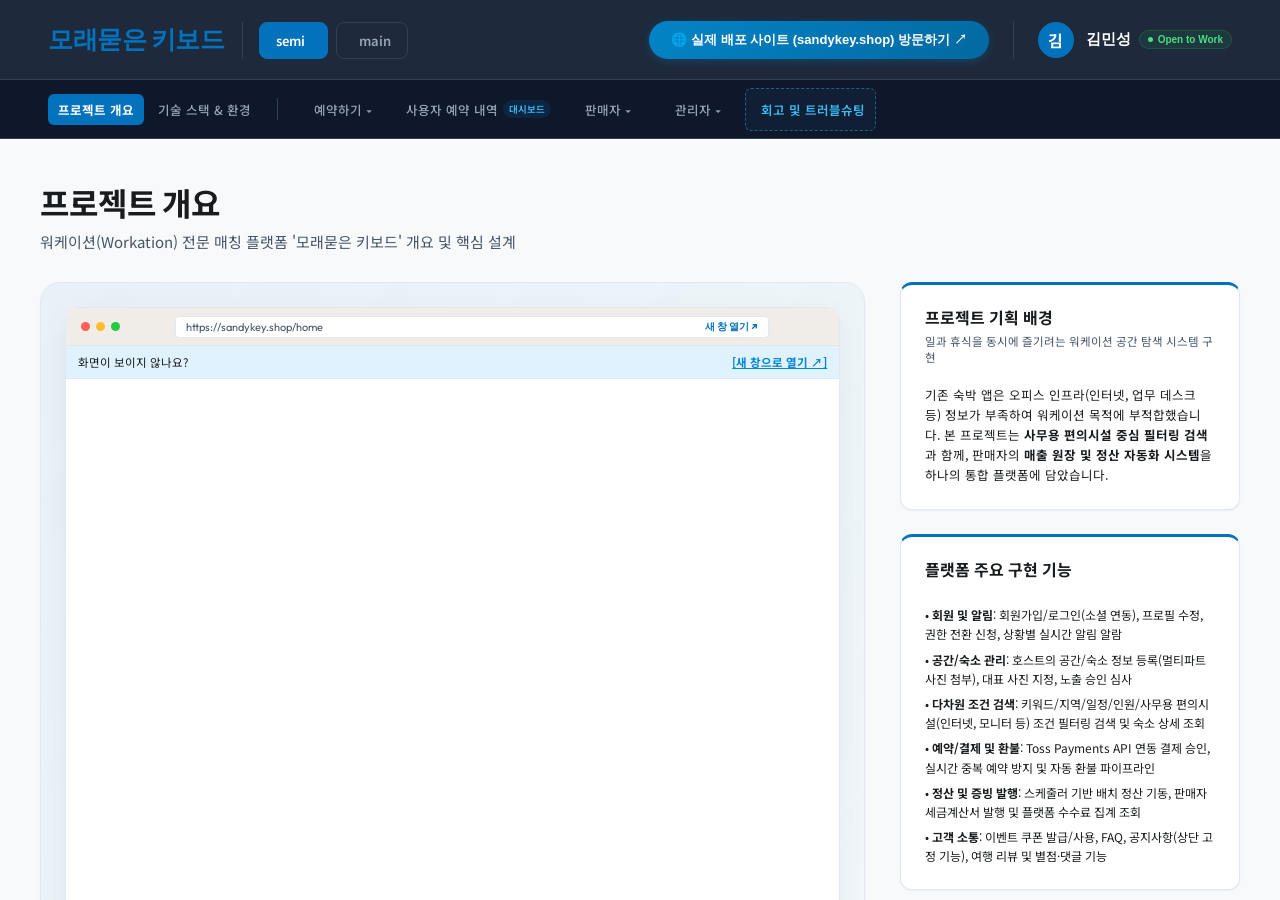
<file: sandykey.html>
<!doctype html>
<html lang="ko">
  <head>
    <meta charset="UTF-8" />
    <meta name="viewport" content="width=device-width, initial-scale=1.0" />
    <title>김민성 - 워케이션 플랫폼 '모래묻은 키보드' 포트폴리오</title>
    <!-- Google Fonts: Inter, Outfit, and Fira Code for Code block -->
    <link rel="preconnect" href="https://fonts.googleapis.com" />
    <link rel="preconnect" href="https://fonts.gstatic.com" crossorigin />
    <link
      href="https://fonts.googleapis.com/css2?family=Inter:wght@300;400;500;600;700&family=Outfit:wght@300;400;500;600;700&family=Fira+Code:wght@400;500&family=Noto+Sans+KR:wght@300;400;500;700&display=swap"
      rel="stylesheet"
    />

    <style>
      :root {
        /* 피그마 디자인 토큰 테마 기반 설정 (theme.js & GlobalStyle.js) */
        --bg-color: #f7f9fb;
        --sidebar-bg: #f8fafc;
        --card-bg: #ffffff;
        --text-color: #191c1e;
        --text-secondary: #475569;
        --accent-green: #0272bd; /* primary */
        --accent-green-hover: #0385db; /* primaryLight */
        --accent-green-light: #e0f2fe; /* accentBlue */
        --border-color: #e2e8f0;

        /* Code editor syntax theme */
        --code-bg: #1a1a1e;
        --code-header-bg: #26262b;
        --code-text: #d4d4d4;
        --code-keyword: #569cd6;
        --code-type: #4ec9b0;
        --code-function: #dcdcaa;
        --code-string: #ce9178;
        --code-comment: #6a9955;
        --code-annotation: #9cdcfe;
        --code-number: #b5cea8;

        /* Gradients (theme.js) */
        --grad-hero: linear-gradient(135deg, #c3edf6 0%, #f9e8bd 100%);
        --grad-icon: linear-gradient(135deg, #c3edf6 0%, #f6e5ba 100%);
        --grad-logo: linear-gradient(90deg, #7dd3fc, #fde68a);

        /* Fonts */
        --font-base: "Noto Sans KR", sans-serif;
        --font-number: "Plus Jakarta Sans", sans-serif;

        /* Shadows (theme.js) */
        --shadow-card: 0 1px 2px rgba(0, 0, 0, 0.05);
        --shadow-card-hover: 0 12px 32px rgba(0, 0, 0, 0.1);
        --shadow-nav: 0 15px 30px -10px rgba(12, 74, 110, 0.05);
        --shadow-search: 0 25px 50px -12px rgba(0, 0, 0, 0.25);
      }

      * {
        box-sizing: border-box;
        margin: 0;
        padding: 0;
      }

      body {
        font-family: var(--font-base);
        background-color: var(--bg-color);
        color: var(--text-color);
        display: flex;
        flex-direction: column;
        height: 100vh;
        overflow: hidden;
      }

      button {
        cursor: pointer;
        font-family: var(--font-base);
        border: none;
        background: none;
        padding: 0;
      }

      a {
        text-decoration: none;
        color: inherit;
      }

      /* Top Navigation Bar Styling */
      header {
        background-color: #1e293b;
        border-bottom: 1px solid #334155;
        display: flex;
        flex-direction: column;
        flex-shrink: 0;
        z-index: 100;
        width: 100%;
      }

      .header-top {
        height: 80px;
        padding: 0 48px;
        display: flex;
        align-items: center;
        justify-content: space-between;
        border-bottom: 1px solid #334155;
      }

      .header-bottom {
        background-color: #0f172a;
        padding: 0 48px;
        height: 58px;
        display: flex;
        align-items: center;
        overflow: visible;
      }

      .header-bottom::-webkit-scrollbar {
        display: none;
      }
      .header-bottom {
        -ms-overflow-style: none;
        scrollbar-width: none;
      }

      @keyframes pulse {
        0% {
          transform: scale(1);
          opacity: 1;
        }
        50% {
          transform: scale(1.2);
          opacity: 0.6;
        }
        100% {
          transform: scale(1);
          opacity: 1;
        }
      }

      .portfolio-title {
        font-family: "Outfit", sans-serif;
        font-size: 25px;
        font-weight: 700;
        letter-spacing: -0.5px;
        display: flex;
        align-items: center;
        gap: 8px;
        color: #ffffff;
      }

      .portfolio-title span {
        color: var(--accent-green);
      }

      nav {
        display: flex;
        align-items: center;
        gap: 16px;
        width: 100%;
      }

      .nav-group {
        display: flex;
        align-items: center;
        gap: 8px;
      }

      .nav-group-title {
        font-size: 11.5px;
        font-weight: 700;
        color: #64748b;
        text-transform: uppercase;
        letter-spacing: 0.5px;
        user-select: none;
      }

      nav ul {
        display: flex;
        list-style: none;
        gap: 4px;
        margin: 0;
        padding: 0;
      }

      nav li {
        padding: 6px 10px;
        border-radius: 6px;
        font-size: 12.5px;
        font-weight: 500;
        color: #94a3b8;
        cursor: pointer;
        transition: all 0.2s ease;
        white-space: nowrap;
        margin-bottom: 0;
        display: flex;
        align-items: center;
        gap: 5px;
      }

      nav li:hover {
        background-color: rgba(2, 114, 189, 0.1);
        color: #ffffff;
      }

      nav li.active {
        background-color: var(--accent-green);
        color: #ffffff;
        font-weight: 700;
      }

      /* Dropdown submenus */
      .dropdown {
        position: relative;
        display: inline-block;
      }
      .dropdown-trigger {
        padding: 6px 10px;
        border-radius: 6px;
        font-size: 12.5px;
        font-weight: 500;
        color: #94a3b8;
        cursor: pointer;
        transition: all 0.2s ease;
        white-space: nowrap;
        display: flex;
        align-items: center;
        gap: 5px;
      }
      .dropdown:hover .dropdown-trigger {
        background-color: rgba(2, 114, 189, 0.1);
        color: #ffffff;
      }
      .dropdown:has(li.active) .dropdown-trigger {
        background-color: var(--accent-green);
        color: #ffffff;
        font-weight: 700;
      }
      .dropdown-menu {
        display: none;
        position: absolute;
        top: 100%;
        left: 0;
        background-color: #0f172a;
        border: 1px solid #1e293b;
        border-radius: 6px;
        box-shadow: 0 10px 15px -3px rgba(0, 0, 0, 0.5);
        z-index: 1000;
        min-width: 180px;
        padding: 6px 0 !important;
        margin-top: 4px;
        flex-direction: column !important;
        gap: 2px !important;
      }
      .dropdown:hover .dropdown-menu {
        display: flex;
      }
      .dropdown-menu li {
        padding: 8px 12px !important;
        border-radius: 0 !important;
        font-size: 12px !important;
        color: #94a3b8 !important;
        background: transparent !important;
        width: 100%;
        box-sizing: border-box;
        display: flex !important;
        justify-content: space-between;
        align-items: center;
      }
      .dropdown-menu li:hover {
        background-color: rgba(2, 114, 189, 0.15) !important;
        color: #ffffff !important;
      }
      .dropdown-menu li.active {
        background-color: rgba(255, 255, 255, 0.1) !important;
        color: var(--accent-green) !important;
        font-weight: 700;
      }

      nav li .badge {
        font-size: 9.5px;
        background-color: rgba(2, 114, 189, 0.15);
        padding: 2px 6px;
        border-radius: 10px;
        color: #38bdf8;
        font-weight: 600;
      }

      nav li.active .badge {
        background-color: rgba(255, 255, 255, 0.2);
        color: #ffffff;
      }

      nav li.nav-troubleshoot {
        border: 1px dashed rgba(56, 189, 248, 0.4);
        background-color: rgba(56, 189, 248, 0.05);
        color: #38bdf8;
        font-weight: 600;
        padding: 5px 10px;
      }

      nav li.nav-troubleshoot:hover {
        background-color: rgba(56, 189, 248, 0.15);
        color: #ffffff;
      }

      nav li.nav-troubleshoot.active {
        background-color: var(--accent-green);
        border-color: var(--accent-green);
        color: #ffffff;
        font-weight: 700;
      }

      /* Main Content Styling */
      main {
        flex: 1;
        padding: 40px;
        overflow-y: auto;
        display: flex;
        flex-direction: column;
      }

      .page-header {
        margin-bottom: 30px;
      }

      .page-title {
        font-family: "Outfit", "Noto Sans KR", sans-serif;
        font-size: 32px;
        font-weight: 700;
        color: var(--text-color);
        margin-bottom: 6px;
      }

      .page-subtitle {
        font-size: 15px;
        color: var(--text-secondary);
        font-weight: 400;
      }

      /* Split-screen Grid */
      .page-grid {
        display: grid;
        grid-template-columns: 1.05fr 1.35fr;
        gap: 35px;
        align-items: start;
      }

      /* Left Column: UI Mockups (Floating Gradient Container) */
      .mockup-container {
        background: linear-gradient(
          135deg,
          rgba(2, 114, 189, 0.06) 0%,
          rgba(195, 237, 246, 0.1) 100%
        );
        border: 1px solid var(--border-color);
        border-radius: 20px;
        padding: 24px;
        display: flex;
        justify-content: center;
        align-items: center;
        min-height: 550px;
        position: sticky;
        top: 40px;
        box-shadow: var(--shadow-card);
        transition: transform 0.3s ease;
      }
      .mockup-container:hover {
        transform: scale(1.005);
      }

      /* Device Mockups (Browser / Mobile viewport) */
      .browser-frame {
        width: 100%;
        background-color: #ffffff;
        border-radius: 12px;
        border: 1px solid var(--border-color);
        box-shadow: var(--shadow-card);
        box-shadow: 0 10px 30px rgba(0, 0, 0, 0.05);
        overflow: hidden;
        display: flex;
        flex-direction: column;
      }

      .browser-header {
        background-color: #f0ede8;
        height: 38px;
        display: flex;
        align-items: center;
        padding: 0 15px;
        border-bottom: 1px solid var(--border-color);
        position: relative;
      }

      .browser-dots {
        display: flex;
        gap: 6px;
      }

      .browser-dot {
        width: 9px;
        height: 9px;
        border-radius: 50%;
      }

      .browser-dot.red {
        background-color: #ff5f56;
      }
      .browser-dot.yellow {
        background-color: #ffbd2e;
      }
      .browser-dot.green {
        background-color: #27c93f;
      }

      .browser-address {
        margin: 0 auto;
        background-color: #ffffff;
        width: 60%;
        height: 22px;
        border-radius: 4px;
        font-size: 11px;
        color: var(--text-secondary);
        display: flex;
        align-items: center;
        justify-content: center;
        border: 1px solid var(--border-color);
        font-family: "Outfit", sans-serif;
      }

      .browser-content {
        padding: 24px;
        background-color: #ffffff;
        font-size: 13.5px;
        min-height: 480px;
        overflow-y: auto;
      }

      /* Right Column: Code & Explanations */
      .info-cards {
        display: flex;
        flex-direction: column;
        gap: 24px;
      }

      .info-card {
        background-color: var(--card-bg);
        border: 1px solid var(--border-color);
        border-top: 3px solid var(--accent-green);
        border-radius: 12px;
        padding: 20px 24px 24px 24px;
        display: flex;
        flex-direction: column;
        box-shadow: var(--shadow-card);
        transition: all 0.25s ease;
      }
      .info-card:has(.toggle-code-btn) {
        cursor: pointer;
      }
      .info-card:hover {
        box-shadow: var(--shadow-card-hover);
        transform: translateY(-2px);
      }

      .info-card-header {
        display: flex;
        justify-content: space-between;
        align-items: flex-start;
        margin-bottom: 12px;
      }

      .info-card-title {
        font-size: 16px;
        font-weight: 700;
        color: var(--text-color);
        margin-bottom: 4px;
      }

      .info-card-desc {
        font-size: 13px;
        color: var(--text-secondary);
        line-height: 1.4;
      }

      .toggle-code-btn {
        font-size: 11px;
        font-weight: 700;
        color: var(--accent-green);
        background-color: #ffffff;
        border: 1px solid var(--accent-green);
        padding: 4px 10px;
        border-radius: 10px;
        cursor: pointer;
        transition: all 0.2s ease;
        white-space: nowrap;
        margin-left: 10px;
      }

      .toggle-code-btn:hover {
        background-color: var(--accent-green);
        color: #ffffff;
      }

      .toggle-code-btn.collapsed::after {
        content: " 열기 ▾";
      }

      .toggle-code-btn.expanded::after {
        content: " 접기 ▴";
      }

      /* Code Window block */
      .code-window {
        margin-top: 15px;
        border-radius: 8px;
        overflow: hidden;
        box-shadow: 0 4px 12px rgba(0, 0, 0, 0.1);
        display: block; /* Collapsible handled by JS */
        transition: max-height 0.3s ease-out;
      }

      .code-window-header {
        background-color: var(--code-header-bg);
        padding: 8px 16px;
        display: flex;
        justify-content: space-between;
        align-items: center;
        border-bottom: 1px solid #2a2a30;
      }

      .code-window-filename {
        font-family: "Outfit", "Fira Code", monospace;
        font-size: 11px;
        color: #909096;
        font-weight: 500;
      }

      .code-window-lang {
        font-family: "Outfit", sans-serif;
        font-size: 10px;
        color: var(--accent-green);
        text-transform: uppercase;
        font-weight: 700;
        letter-spacing: 0.5px;
      }

      .code-window-body {
        background-color: var(--code-bg);
        padding: 16px;
        overflow-x: auto;
        margin: 0;
      }

      .code-window pre {
        margin: 0;
        font-family: "Fira Code", "Consolas", monospace;
        font-size: 12px;
        line-height: 1.6;
        color: var(--code-text);
        white-space: pre;
      }

      /* Syntax Highlight Styles */
      .keyword {
        color: var(--code-keyword);
        font-weight: 600;
      }
      .type {
        color: var(--code-type);
      }
      .func {
        color: var(--code-function);
      }
      .str {
        color: var(--code-string);
      }
      .comment {
        color: var(--code-comment);
        font-style: italic;
      }
      .annot {
        color: var(--code-annotation);
      }
      .num {
        color: var(--code-number);
      }

      /* UI elements for Mockups */
      .success-badge {
        width: 50px;
        height: 50px;
        background-color: var(--accent-green-light);
        border-radius: 50%;
        display: flex;
        align-items: center;
        justify-content: center;
        color: var(--accent-green);
        font-size: 24px;
        margin: 0 auto 15px auto;
        border: 2px solid var(--accent-green);
      }

      .success-title {
        text-align: center;
        font-size: 18px;
        font-weight: 700;
        margin-bottom: 8px;
      }

      .success-desc {
        text-align: center;
        color: var(--text-secondary);
        font-size: 12px;
        margin-bottom: 25px;
        line-height: 1.5;
      }

      .receipt-card {
        border: 1px solid var(--border-color);
        border-radius: 12px;
        padding: 20px;
        margin-bottom: 25px;
        background-color: #fcfbfa;
      }

      .receipt-header {
        display: flex;
        gap: 12px;
        align-items: center;
        border-bottom: 1px dashed var(--border-color);
        padding-bottom: 12px;
        margin-bottom: 15px;
      }

      .receipt-icon {
        font-size: 24px;
      }

      .receipt-stay-title {
        font-weight: 700;
        font-size: 14px;
      }

      .receipt-stay-id {
        font-size: 11px;
        color: var(--text-secondary);
        margin-top: 2px;
      }

      .receipt-row {
        display: flex;
        justify-content: space-between;
        font-size: 12.5px;
        margin-bottom: 10px;
      }

      .receipt-label {
        color: var(--text-secondary);
      }

      .receipt-value {
        font-weight: 500;
      }

      .receipt-total {
        border-top: 1px solid var(--border-color);
        padding-top: 15px;
        margin-top: 5px;
        display: flex;
        justify-content: space-between;
        align-items: center;
      }

      .receipt-total-label {
        font-weight: 700;
        font-size: 14px;
      }

      .receipt-total-value {
        font-weight: 700;
        font-size: 18px;
        color: var(--text-color);
      }

      .points-badge {
        background-color: var(--accent-green-light);
        border-radius: 6px;
        padding: 8px 12px;
        font-size: 11.5px;
        color: var(--accent-green-hover);
        font-weight: 700;
        display: flex;
        align-items: center;
        gap: 6px;
        margin-bottom: 25px;
      }

      .btn-group {
        display: flex;
        flex-direction: column;
        gap: 8px;
      }

      .btn-row {
        display: flex;
        gap: 8px;
      }

      .btn {
        flex: 1;
        padding: 10px;
        border-radius: 6px;
        font-size: 12.5px;
        font-weight: 700;
        text-align: center;
        cursor: pointer;
        border: 1px solid var(--border-color);
        background-color: #ffffff;
        transition: all 0.2s ease;
      }

      .btn:hover {
        background-color: #f8f6f2;
      }

      .btn.primary {
        background-color: var(--accent-green);
        color: #ffffff;
        border-color: var(--accent-green);
      }

      .btn.primary:hover {
        background-color: var(--accent-green-hover);
      }

      .btn.danger {
        background-color: #e07a5f;
        color: #ffffff;
        border-color: #e07a5f;
      }

      .btn.danger:hover {
        background-color: #c9684f;
      }

      /* Filter Tabs */
      .tab-group {
        display: flex;
        border-bottom: 1px solid var(--border-color);
        margin-bottom: 15px;
        gap: 15px;
      }

      .tab {
        padding: 8px 4px;
        font-size: 13px;
        font-weight: 700;
        color: var(--text-secondary);
        cursor: pointer;
        border-bottom: 2px solid transparent;
        transition: all 0.2s ease;
      }

      .tab.active {
        color: var(--accent-green);
        border-bottom-color: var(--accent-green);
      }

      /* Interactive Map Mockup */
      .map-wrapper {
        display: flex;
        flex-direction: column;
        gap: 15px;
        width: 100%;
      }

      .map-container {
        border: 1px solid var(--border-color);
        border-radius: 8px;
        height: 200px;
        background-color: #eaf0ee;
        display: flex;
        position: relative;
        align-items: center;
        justify-content: center;
        overflow: hidden;
      }

      .map-region {
        position: absolute;
        background-color: #ffffff;
        border: 1px solid var(--accent-green);
        border-radius: 20px;
        padding: 4px 10px;
        font-size: 11px;
        font-weight: 700;
        cursor: pointer;
        transition: all 0.2s ease;
      }

      .map-region:hover,
      .map-region.selected {
        background-color: var(--accent-green);
        color: #ffffff;
      }

      .map-region.seoul {
        top: 40px;
        left: 80px;
      }
      .map-region.gangwon {
        top: 35px;
        right: 80px;
      }
      .map-region.busan {
        bottom: 50px;
        right: 60px;
      }
      .map-region.jeju {
        bottom: 20px;
        left: 60px;
      }

      /* Form elements */
      .form-group {
        margin-bottom: 12px;
        display: flex;
        flex-direction: column;
        gap: 4px;
      }

      .form-label {
        font-size: 11.5px;
        font-weight: 700;
        color: var(--text-secondary);
      }

      .form-input {
        padding: 8px 10px;
        border-radius: 6px;
        border: 1px solid var(--border-color);
        font-size: 12.5px;
        outline: none;
        width: 100%;
      }

      .form-input:focus {
        border-color: var(--accent-green);
      }

      .warning-text {
        color: #e07a5f;
        font-size: 11px;
        font-weight: 600;
        margin-top: 2px;
        display: none;
      }

      /* Search Results List */
      .search-results {
        display: flex;
        flex-direction: column;
        gap: 10px;
        max-height: 200px;
        overflow-y: auto;
        margin-top: 10px;
      }

      .stay-card {
        border: 1px solid var(--border-color);
        border-radius: 8px;
        padding: 10px 12px;
        display: flex;
        justify-content: space-between;
        align-items: center;
        background-color: #fcfbfa;
      }

      .stay-info-name {
        font-weight: 700;
        font-size: 13px;
      }

      .stay-info-meta {
        font-size: 11px;
        color: var(--text-secondary);
        margin-top: 3px;
      }

      .stay-price {
        font-weight: 700;
        color: var(--accent-green-hover);
        font-size: 13px;
      }

      /* SVG Chart styling */
      .chart-container {
        width: 100%;
        height: 180px;
        border: 1px solid var(--border-color);
        border-radius: 8px;
        padding: 10px;
        background-color: #fcfbfa;
        margin-bottom: 15px;
      }

      .chart-svg {
        width: 100%;
        height: 100%;
      }

      .bar {
        fill: var(--accent-green);
        transition: fill 0.2s ease;
        cursor: pointer;
      }

      .bar:hover {
        fill: var(--accent-green-hover);
      }

      .ranking-list {
        list-style: none;
        display: flex;
        flex-direction: column;
        gap: 6px;
      }

      .ranking-item {
        display: flex;
        justify-content: space-between;
        align-items: center;
        font-size: 12.5px;
        padding: 6px 10px;
        background-color: #fcfbfa;
        border: 1px solid var(--border-color);
        border-radius: 6px;
      }

      .rank-number {
        font-weight: 700;
        color: var(--accent-green-hover);
        width: 20px;
      }

      /* Timeline for Retro */
      .timeline {
        position: relative;
        padding-left: 20px;
        border-left: 2px solid var(--border-color);
        margin-left: 10px;
        font-size: 12.5px;
        display: flex;
        flex-direction: column;
        gap: 20px;
      }

      .timeline-node {
        position: relative;
      }

      .timeline-node::before {
        content: "";
        position: absolute;
        left: -27px;
        top: 4px;
        width: 12px;
        height: 12px;
        border-radius: 50%;
        background-color: var(--accent-green);
        border: 2px solid #ffffff;
      }

      .timeline-node.error::before {
        background-color: #e07a5f;
      }

      .timeline-node.success::before {
        background-color: #27c93f;
      }

      .timeline-title {
        font-weight: 700;
        margin-bottom: 4px;
      }

      .timeline-desc {
        color: var(--text-secondary);
        line-height: 1.4;
      }

      /* Hide pages by default */
      .portfolio-page {
        display: none;
      }

      .portfolio-page.active {
        display: block;
      }

      /* Scrollbar styles */
      ::-webkit-scrollbar {
        width: 6px;
        height: 6px;
      }

      ::-webkit-scrollbar-track {
        background: rgba(0, 0, 0, 0.03);
      }

      ::-webkit-scrollbar-thumb {
        background: rgba(0, 0, 0, 0.15);
        border-radius: 3px;
      }

      ::-webkit-scrollbar-thumb:hover {
        background: rgba(0, 0, 0, 0.25);
      }
    </style>
  </head>
  <body>
    <!-- SIDEBAR -->
    <!-- HEADER -->
    <header>
      <!-- Level 1: Brand & Profile -->
      <div class="header-top">
        <!-- Brand -->
        <div style="display: flex; align-items: center; gap: 18px">
          <div class="portfolio-title">
            <span>모래묻은 키보드</span>
          </div>
          <div
            style="
              font-size: 14px;
              color: #94a3b8;
              font-weight: 500;
              border-left: 1px solid #334155;
              padding-left: 16px;
              margin-top: 2px;
            "
          >
            <div
              class="card-footer"
              style="display: flex; gap: 8px; align-items: center"
            >
              <a
                href="./semi.html"
                class="btn primary"
                style="
                  text-decoration: none;
                  display: inline-flex;
                  align-items: center;
                  gap: 6px;
                  padding: 8px 16px;
                  border-radius: 8px;
                  font-size: 13px;
                  font-weight: 600;
                  background-color: var(--accent-green);
                  color: #ffffff;
                  border: 1px solid var(--accent-green);
                  transition: all 0.2s;
                "
                onmouseover="
                  this.style.backgroundColor = 'var(--accent-green-hover)';
                  this.style.borderColor = 'var(--accent-green-hover)';
                "
                onmouseout="
                  this.style.backgroundColor = 'var(--accent-green)';
                  this.style.borderColor = 'var(--accent-green)';
                "
              >
                <span>semi</span>
                <i class="fa-solid fa-arrow-right"></i>
              </a>
              <a
                href="./index.html"
                class="btn"
                style="
                  text-decoration: none;
                  display: inline-flex;
                  align-items: center;
                  gap: 6px;
                  padding: 8px 16px;
                  border-radius: 8px;
                  font-size: 13px;
                  font-weight: 600;
                  background-color: transparent;
                  color: #94a3b8;
                  border: 1px solid #334155;
                  transition: all 0.2s;
                "
                onmouseover="
                  this.style.color = '#ffffff';
                  this.style.borderColor = '#475569';
                  this.style.backgroundColor = 'rgba(255,255,255,0.05)';
                "
                onmouseout="
                  this.style.color = '#94a3b8';
                  this.style.borderColor = '#334155';
                  this.style.backgroundColor = 'transparent';
                "
              >
                <i class="fa-solid fa-house"></i>
                <span>main</span>
              </a>
            </div>
          </div>
        </div>

        <!-- Right side: Profile & Live site link -->
        <div style="display: flex; align-items: center; gap: 24px">
          <!-- Live Site Button -->
          <a
            href="https://sandykey.shop"
            target="_blank"
            style="
              background: linear-gradient(135deg, #0284c7 0%, #0369a1 100%);
              color: white;
              font-size: 13px;
              font-weight: 700;
              padding: 10px 22px;
              border-radius: 24px;
              box-shadow: 0 2px 8px rgba(2, 132, 199, 0.3);
              transition: all 0.2s;
              display: flex;
              align-items: center;
              gap: 6px;
              font-family: sans-serif;
            "
            onmouseover="
              this.style.transform = 'translateY(-1px)';
              this.style.boxShadow = '0 4px 12px rgba(2,132,199,0.5)';
            "
            onmouseout="
              this.style.transform = 'translateY(0)';
              this.style.boxShadow = '0 2px 8px rgba(2,132,199,0.3)';
            "
          >
            🌐 실제 배포 사이트 (sandykey.shop) 방문하기 ↗
          </a>

          <!-- Profile Card (inline) -->
          <div
            style="
              display: flex;
              align-items: center;
              gap: 12px;
              border-left: 1px solid #334155;
              padding-left: 24px;
              height: 38px;
            "
          >
            <div
              style="
                width: 36px;
                height: 36px;
                border-radius: 50%;
                background-color: var(--accent-green);
                color: white;
                display: flex;
                align-items: center;
                justify-content: center;
                font-weight: bold;
                font-size: 16px;
              "
            >
              김
            </div>
            <div style="text-align: left; font-family: sans-serif">
              <div
                style="
                  font-size: 15px;
                  font-weight: 700;
                  color: white;
                  display: flex;
                  align-items: center;
                  gap: 8px;
                "
              >
                김민성
                <div
                  style="
                    display: inline-flex;
                    align-items: center;
                    gap: 5px;
                    background: rgba(34, 197, 94, 0.1);
                    color: #4ade80;
                    border: 1px solid rgba(34, 197, 94, 0.2);
                    padding: 3px 8px;
                    border-radius: 12px;
                    font-size: 10px;
                    font-weight: 700;
                  "
                >
                  <span
                    style="
                      width: 5px;
                      height: 5px;
                      background: #4ade80;
                      border-radius: 50%;
                      display: inline-block;
                      animation: pulse 1.5s infinite;
                    "
                  ></span>
                  Open to Work
                </div>
              </div>
            </div>
          </div>
        </div>
      </div>

      <!-- Level 2: Sub-nav Tabs -->
      <div class="header-bottom">
        <nav>
          <!-- Category 1: 소개 -->
          <div class="nav-group">
            <ul>
              <li onclick="showPage('overview', this)" class="active">
                프로젝트 개요
              </li>
              <li onclick="showPage('tech-stack', this)">기술 스택 & 환경</li>
            </ul>
          </div>

          <div
            style="width: 1px; height: 22px; background-color: #334155"
          ></div>

          <!-- Category 2: 기능 -->
          <div class="nav-group" style="flex: 1; overflow-x: visible">
            <ul>
              <!-- 예약하기 Dropdown -->
              <li class="dropdown">
                <span class="dropdown-trigger">예약하기 ▾</span>
                <ul class="dropdown-menu">
                  <li onclick="showPage('search', this)">
                    워케이션 장소검색 <span class="badge">검색</span>
                  </li>
                  <li onclick="showPage('reservation', this)">
                    워케이션 예약하기 <span class="badge">예약</span>
                  </li>
                  <li onclick="showPage('payment-refund', this)">
                    결제 & 환불 <span class="badge">결제/환불</span>
                  </li>
                </ul>
              </li>

              <li onclick="showPage('user-dashboard', this)">
                사용자 예약 내역 <span class="badge">대시보드</span>
              </li>

              <!-- 판매자 Dropdown -->
              <li class="dropdown">
                <span class="dropdown-trigger">판매자 ▾</span>
                <ul class="dropdown-menu">
                  <li onclick="showPage('seller-backoffice', this)">
                    판매자 백오피스 <span class="badge">승인/거절</span>
                  </li>
                  <li onclick="showPage('seller-sales', this)">
                    판매자 매출 관리 <span class="badge">매출</span>
                  </li>
                  <li onclick="showPage('seller-settlement', this)">
                    판매자 정산 관리 <span class="badge">정산</span>
                  </li>
                </ul>
              </li>

              <!-- 관리자 Dropdown -->
              <li class="dropdown">
                <span class="dropdown-trigger">관리자 ▾</span>
                <ul class="dropdown-menu">
                  <li onclick="showPage('admin-control', this)">
                    관리자 예약 관리 <span class="badge">관제</span>
                  </li>
                  <li onclick="showPage('admin-financial', this)">
                    관리자 매출 정산 <span class="badge">재무</span>
                  </li>
                </ul>
              </li>

              <!-- 회고 및 트러블슈팅 -->
              <li onclick="showPage('troubleshooting', this)" class="nav-troubleshoot">
                <i class="fa-solid fa-screwdriver-wrench"></i>
                <span>회고 및 트러블슈팅</span>
              </li>
            </ul>
          </div>
        </nav>
      </div>
    </header>

    <!-- MAIN MAIN CONTENT -->
    <main>
      <!-- PAGE 1: OVERVIEW -->
      <section id="page-overview" class="portfolio-page active">
        <div class="page-header">
          <h1 class="page-title">프로젝트 개요</h1>
          <p class="page-subtitle">
            워케이션(Workation) 전문 매칭 플랫폼 '모래묻은 키보드' 개요 및 핵심
            설계
          </p>
        </div>

        <div class="page-grid" style="grid-template-columns: 1.7fr 0.7fr">
          <!-- UI Mockup / Visual -->
          <div class="mockup-container">
            <div class="browser-frame">
              <div class="browser-header">
                <div class="browser-dots">
                  <div class="browser-dot red"></div>
                  <div class="browser-dot yellow"></div>
                  <div class="browser-dot green"></div>
                </div>
                <div
                  class="browser-address"
                  style="
                    display: flex;
                    justify-content: space-between;
                    align-items: center;
                    width: 80%;
                    padding: 0 10px;
                  "
                >
                  <span
                    style="
                      overflow: hidden;
                      text-overflow: ellipsis;
                      white-space: nowrap;
                    "
                    >https://sandykey.shop/home</span
                  >
                  <a
                    href="https://sandykey.shop/home"
                    target="_blank"
                    style="
                      color: var(--accent-green);
                      text-decoration: none;
                      font-size: 10px;
                      font-weight: bold;
                      margin-left: 5px;
                    "
                    >새 창 열기 ↗</a
                  >
                </div>
              </div>
              <div
                class="browser-content"
                style="
                  padding: 0;
                  min-height: 630px;
                  display: flex;
                  flex-direction: column;
                "
              >
                <div
                  style="
                    background-color: var(--accent-green-light);
                    padding: 8px 12px;
                    font-size: 11.5px;
                    border-bottom: 1px solid var(--border-color);
                    color: var(--text-color);
                    display: flex;
                    justify-content: space-between;
                    align-items: center;
                  "
                >
                  <span> 화면이 보이지 않나요?</span>
                  <a
                    href="https://sandykey.shop/home"
                    target="_blank"
                    style="
                      color: var(--accent-green-hover);
                      font-weight: bold;
                      text-decoration: underline;
                    "
                    >[새 창으로 열기 ↗]</a
                  >
                </div>
                <iframe
                  src="https://sandykey.shop/home"
                  style="
                    width: 100%;
                    height: 600px;
                    border: none;
                    display: block;
                    flex: 1;
                  "
                ></iframe>
              </div>
            </div>
          </div>

          <!-- Explanations & Codes -->
          <div class="info-cards">
            <!-- 1. 프로젝트 기획 배경 -->
            <div class="info-card">
              <div class="info-card-header">
                <div>
                  <h3 class="info-card-title">프로젝트 기획 배경</h3>
                  <p
                    class="info-card-desc"
                    style="
                      font-size: 11.5px;
                      line-height: 1.4;
                      color: var(--text-secondary);
                    "
                  >
                    일과 휴식을 동시에 즐기려는 워케이션 공간 탐색 시스템 구현
                  </p>
                </div>
              </div>
              <div
                style="
                  font-size: 12.5px;
                  line-height: 1.6;
                  color: var(--text-color);
                  margin-top: 8px;
                "
              >
                기존 숙박 앱은 오피스 인프라(인터넷, 업무 데스크 등) 정보가
                부족하여 워케이션 목적에 부적합했습니다. 본 프로젝트는
                <strong>사무용 편의시설 중심 필터링 검색</strong>과 함께,
                판매자의 <strong>매출 원장 및 정산 자동화 시스템</strong>을
                하나의 통합 플랫폼에 담았습니다.
              </div>
            </div>

            <!-- 2. 플랫폼 주요 구현 기능 (축약) -->
            <div class="info-card">
              <div class="info-card-header">
                <div>
                  <h3 class="info-card-title">플랫폼 주요 구현 기능</h3>
                  <p
                    class="info-card-desc"
                    style="
                      font-size: 11.5px;
                      line-height: 1.4;
                      color: var(--text-secondary);
                    "
                  ></p>
                </div>
              </div>
              <div
                style="
                  font-size: 12px;
                  line-height: 1.6;
                  color: var(--text-color);
                  margin-top: 8px;
                  display: flex;
                  flex-direction: column;
                  gap: 6px;
                "
              >
                <div>
                  • <strong>회원 및 알림</strong>: 회원가입/로그인(소셜 연동),
                  프로필 수정, 권한 전환 신청, 상황별 실시간 알림 알람
                </div>
                <div>
                  • <strong>공간/숙소 관리</strong>: 호스트의 공간/숙소 정보
                  등록(멀티파트 사진 첨부), 대표 사진 지정, 노출 승인 심사
                </div>
                <div>
                  • <strong>다차원 조건 검색</strong>:
                  키워드/지역/일정/인원/사무용 편의시설(인터넷, 모니터 등) 조건
                  필터링 검색 및 숙소 상세 조회
                </div>
                <div>
                  • <strong>예약/결제 및 환불</strong>: Toss Payments API 연동
                  결제 승인, 실시간 중복 예약 방지 및 자동 환불 파이프라인
                </div>
                <div>
                  • <strong>정산 및 증빙 발행</strong>: 스케줄러 기반 배치 정산
                  기동, 판매자 세금계산서 발행 및 플랫폼 수수료 집계 조회
                </div>
                <div>
                  • <strong>고객 소통</strong>: 이벤트 쿠폰 발급/사용, FAQ,
                  공지사항(상단 고정 기능), 여행 리뷰 및 별점·댓글 기능
                </div>
              </div>
            </div>

            <!-- 3. 내가 담당한 구현 기능 -->
            <div class="info-card">
              <div class="info-card-header">
                <div>
                  <h3 class="info-card-title">내가 담당한 구현 기능</h3>
                  <p
                    class="info-card-desc"
                    style="
                      font-size: 11.5px;
                      line-height: 1.4;
                      color: var(--text-secondary);
                    "
                  ></p>
                </div>
              </div>
              <div
                style="
                  font-size: 12px;
                  line-height: 1.6;
                  color: var(--text-color);
                  margin-top: 8px;
                  display: flex;
                  flex-direction: column;
                  gap: 6px;
                "
              >
                <div>
                  • <strong>예약 신청 및 검증</strong>: 날짜 선택 시 중복 예약
                  실시간 차단 검증, 투숙자 정보 입력 매핑, 지원서 첨부 및 예약
                  생성
                </div>
                <div>
                  • <strong>예약 내역 동적 필터링</strong>: 사용자 및 판매자별
                  예약 내역의 상태별/기간별/숙소별 동적 쿼리(QueryDSL) 리스트 및
                  상세 조회
                </div>
                <div>
                  • <strong>판매자 예약 관리 및 취소</strong>: 호스트의 신규
                  예약 승인(확정) 및 취소 처리, API 연동 자동 환불 및 쿠폰
                  재활성화 파이프라인
                </div>
                <div>
                  • <strong>Toss Payments 연동</strong>: 클라이언트 결제 요청에
                  따른 토스페이먼츠 결제 승인 API(`/payment/confirm`) 백엔드
                  통합 연동
                </div>
                <div>
                  • <strong>정산 후 세금계산서 조회</strong>: 정산 완료 건에
                  대한 공급자/공급받는자 사업자 정보, 공급가액 및 세액 DTO 매핑
                  및 상세 조회
                </div>
              </div>
            </div>
          </div>
        </div>
      </section>

      <!-- PAGE 2: TECH STACK -->
      <section id="page-tech-stack" class="portfolio-page">
        <div class="page-header">
          <h1 class="page-title">기술 스택 & 개발 환경</h1>
          <p class="page-subtitle">
            프로젝트 전반에 도입한 개발 스택 및 개발 인프라 종합 명세
          </p>
        </div>

        <div style="max-width: 840px; margin: 0 auto; padding: 0 20px">
          <!-- Single Unified Card -->
          <div class="info-card" style="margin-bottom: 0">
            <div
              class="info-card-header"
              style="
                border-bottom: 1px solid #e2e8f0;
                padding-bottom: 12px;
                margin-bottom: 16px;
              "
            >
              <div>
                <h3
                  class="info-card-title"
                  style="font-size: 16px; color: var(--accent-blue)"
                >
                  사용기술 및 개발환경
                </h3>
                <p class="info-card-desc">
                  운영체제, 사용언어, 프레임워크, DB, 툴, 협업 및 연동 API
                </p>
              </div>
            </div>

            <div
              style="display: grid; grid-template-columns: 1fr 1.1fr; gap: 32px"
            >
              <!-- Left Column: Core Infrastructure -->
              <div style="display: flex; flex-direction: column; gap: 14px">
                <div>
                  <strong
                    style="
                      color: var(--accent-blue);
                      font-size: 13.5px;
                      display: block;
                      margin-bottom: 4px;
                    "
                    >• 운영체제 (OS)</strong
                  >
                  <span
                    style="
                      color: var(--text-color);
                      font-size: 12.5px;
                      margin-left: 4px;
                    "
                    >window OS, linux(ubuntu)</span
                  >
                </div>
                <div style="border-top: 1px solid #f1f5f9; padding-top: 10px">
                  <strong
                    style="
                      color: var(--accent-blue);
                      font-size: 13.5px;
                      display: block;
                      margin-bottom: 4px;
                    "
                    >• 사용언어</strong
                  >
                  <span
                    style="
                      color: var(--text-color);
                      font-size: 12.5px;
                      margin-left: 4px;
                    "
                    >Java, JavaScript, HTML5, CSS3</span
                  >
                </div>
                <div style="border-top: 1px solid #f1f5f9; padding-top: 10px">
                  <strong
                    style="
                      color: var(--accent-blue);
                      font-size: 13.5px;
                      display: block;
                      margin-bottom: 4px;
                    "
                    >• FrameWork / Library</strong
                  >
                  <span
                    style="
                      color: var(--text-color);
                      font-size: 12.5px;
                      margin-left: 4px;
                    "
                    >Spring Boot, React, JPA, Lombok, Gradle , QueryDSL , JWT
                    ,Spring Security ,Redux Toolkit
                  </span>
                </div>
                <div style="border-top: 1px solid #f1f5f9; padding-top: 10px">
                  <strong
                    style="
                      color: var(--accent-blue);
                      font-size: 13.5px;
                      display: block;
                      margin-bottom: 4px;
                    "
                    >• DB (Database)</strong
                  >
                  <span
                    style="
                      color: var(--text-color);
                      font-size: 12.5px;
                      margin-left: 4px;
                    "
                    >PostgreSQL</span
                  >
                </div>
              </div>

              <!-- Right Column: Tools & Integration -->
              <div style="display: flex; flex-direction: column; gap: 14px">
                <div>
                  <strong
                    style="
                      color: var(--accent-blue);
                      font-size: 13.5px;
                      display: block;
                      margin-bottom: 4px;
                    "
                    >• Tool (개발 도구)</strong
                  >
                  <span
                    style="
                      color: var(--text-color);
                      font-size: 12.5px;
                      margin-left: 4px;
                    "
                    >VScode, SQL developer, DBeaver, PGadmin, postman, IntelliJ,
                    swagger</span
                  >
                </div>
                <div style="border-top: 1px solid #f1f5f9; padding-top: 10px">
                  <strong
                    style="
                      color: var(--accent-blue);
                      font-size: 13.5px;
                      display: block;
                      margin-bottom: 4px;
                    "
                    >• WAS (웹 서버)</strong
                  >
                  <span
                    style="
                      color: var(--text-color);
                      font-size: 12.5px;
                      margin-left: 4px;
                    "
                    >Apache tomcat</span
                  >
                </div>
                <div style="border-top: 1px solid #f1f5f9; padding-top: 10px">
                  <strong
                    style="
                      color: var(--accent-blue);
                      font-size: 13.5px;
                      display: block;
                      margin-bottom: 4px;
                    "
                    >• Collaboration (협업 환경)</strong
                  >
                  <span
                    style="
                      color: var(--text-color);
                      font-size: 12.5px;
                      margin-left: 4px;
                    "
                    >Git(GitHub), SourceTree, Notion, figma, ERDcloud ,
                    swagger</span
                  >
                </div>
                <div style="border-top: 1px solid #f1f5f9; padding-top: 10px">
                  <strong
                    style="
                      color: var(--accent-blue);
                      font-size: 13.5px;
                      display: block;
                      margin-bottom: 4px;
                    "
                    >• API (외부 연동)</strong
                  >
                  <span
                    style="
                      color: var(--text-color);
                      font-size: 12.5px;
                      margin-left: 4px;
                    "
                    >tosspaymentsAPi</span
                  >
                </div>
              </div>
            </div>
          </div>
        </div>
      </section>

      <!-- PAGE 3: PLACE SEARCH -->
      <section id="page-search" class="portfolio-page">
        <div class="page-header">
          <h1 class="page-title">워케이션 장소검색</h1>
          <p class="page-subtitle">
            지도 선택 연동 및 다차원 필터 기반 오피스 숙소 검색
          </p>
        </div>

        <div class="page-grid">
          <!-- UI Mockup -->
          <div class="mockup-container">
            <img
              src="img/search_list.png"
              alt="워케이션 장소검색"
              style="
                width: 100%;
                height: auto;
                border-radius: 12px;
                border: 1px solid var(--border-color);
                box-shadow: var(--shadow-card);
                display: block;
              "
            />
          </div>

          <!-- Code & Explanations -->
          <div class="info-cards">
            <div class="info-card">
              <div class="info-card-header">
                <div>
                  <h3 class="info-card-title">1. 워케이션 지도 검색 연동</h3>
                  <p class="info-card-desc">
                    KoreaMap 라이브러리 연동 및 페이지 전환 처리
                  </p>
                </div>
                <button
                  class="toggle-code-btn collapsed"
                  onclick="toggleCode(this, 'code-map-link')"
                ></button>
              </div>
              <div
                style="
                  font-size: 13px;
                  line-height: 1.5;
                  color: var(--text-color);
                  margin-bottom: 10px;
                "
              >
                메인 대시보드에서 특정 행정 구역 클릭 시, 선택된 지역의 areaCode
                파라미터를 유지한 채로 장소 검색 페이지(`/resv/destination`)로
                리다이렉트되어 즉각적인 검색 결과를 표시하도록 구현했습니다.
              </div>
              <div
                class="code-window"
                id="code-map-link"
                style="max-height: 0; display: none"
              >
                <div class="code-window-header">
                  <span class="code-window-filename">HeroSection.jsx</span>
                  <span class="code-window-lang">javascript</span>
                </div>
                <div class="code-window-body">
                  <pre>
<span class="keyword">const</span> <span class="func">handleAreaClick</span> = (areaCode) => {
    <span class="comment">// areaCode는 이미 'GYEONGBUK' 같은 값입니다.</span>
    <span class="keyword">if</span> (areaCode) {
        <span class="func">navigate</span>(<span class="str">`/resv/destination?area=${areaCode}`</span>);
    } <span class="keyword">else</span> {
        <span class="func">alert</span>(<span class="str">`해당 지역은 아직 연결되지 않은 지역입니다.`</span>);
    }
};</pre>
                </div>
              </div>
            </div>

            <div class="info-card">
              <div class="info-card-header">
                <div>
                  <h3 class="info-card-title">2. 비로그인 상태 접근 허용</h3>
                  <p class="info-card-desc">
                    Spring Security 화이트리스트 구성
                  </p>
                </div>
                <button
                  class="toggle-code-btn collapsed"
                  onclick="toggleCode(this, 'code-security')"
                ></button>
              </div>
              <div
                class="code-window"
                id="code-security"
                style="max-height: 0; display: none"
              >
                <div class="code-window-header">
                  <span class="code-window-filename">SecurityConfig.java</span>
                  <span class="code-window-lang">java</span>
                </div>
                <div class="code-window-body">
                  <pre>
<span class="annot">@Bean</span>
<span class="keyword">public</span> <span class="type">SecurityFilterChain</span> <span class="func">filterChain</span>(<span class="type">HttpSecurity</span> http) <span class="keyword">throws</span> <span class="type">Exception</span> {
    http
        .<span class="func">authorizeHttpRequests</span>(auth -> auth
            .<span class="func">requestMatchers</span>(<span class="str">"/"</span>, <span class="str">"/api/stays/**"</span>, <span class="str">"/api/reviews/**"</span>, <span class="str">"/api/support/**"</span>).<span class="func">permitAll</span>()
            .<span class="func">anyRequest</span>().<span class="func">authenticated</span>()
        );
    <span class="keyword">return</span> http.<span class="func">build</span>();
}</pre>
                </div>
              </div>
            </div>

            <div class="info-card">
              <div class="info-card-header">
                <div>
                  <h3 class="info-card-title">3. 다차원 복합 필터 검색</h3>
                  <p class="info-card-desc">
                    QueryDSL을 활용한 다차원 동적 필터 쿼리
                  </p>
                </div>
                <button
                  class="toggle-code-btn collapsed"
                  onclick="toggleCode(this, 'code-search-query')"
                ></button>
              </div>
              <div
                style="
                  font-size: 13px;
                  line-height: 1.5;
                  color: var(--text-color);
                  margin-bottom: 10px;
                "
              >
                키워드, 지역 정보, 복합 편의시설(AND 조건), 기간 및 숙소 수용
                인원을 한 번에 검증하여 최적의 오피스/스테이 매칭 목록을
                동적으로 반환하는 dynamic query를 구축했습니다.
              </div>
              <div
                class="code-window"
                id="code-search-query"
                style="max-height: 0; display: none"
              >
                <div class="code-window-header">
                  <span class="code-window-filename"
                    >SpaceRepositoryImpl.java</span
                  >
                  <span class="code-window-lang">java</span>
                </div>
                <div class="code-window-body">
                  <pre>
<span class="annot">@Override</span>
<span class="keyword">public</span> <span class="type">List</span>&lt;<span class="type">SpaceEntity</span>&gt; <span class="func">searchListForPublic</span>(<span class="type">SpaceSearchReqDto</span> dto) {
    <span class="type">QSpaceEntity</span> space = <span class="type">QSpaceEntity</span>.spaceEntity;
    <span class="type">QMemberEntity</span> member = <span class="type">QMemberEntity</span>.memberEntity;

    <span class="type">List</span>&lt;<span class="type">BooleanExpression</span>&gt; conditions = <span class="keyword">new</span> <span class="type">ArrayList</span>&lt;&gt;();
    conditions.<span class="func">add</span>(space.delYn.<span class="func">eq</span>(<span class="str">"N"</span>));
    conditions.<span class="func">add</span>(space.visibleYn.<span class="func">eq</span>(<span class="str">"Y"</span>));

    <span class="type">BooleanExpression</span> keyword = <span class="func">keywordContains</span>(space, dto.<span class="func">getKeyword</span>());
    <span class="keyword">if</span> (keyword != null) conditions.<span class="func">add</span>(keyword);

    <span class="type">BooleanExpression</span> area = <span class="func">areaEq</span>(space, dto);
    <span class="keyword">if</span> (area != null) conditions.<span class="func">add</span>(area);

    <span class="comment">// 편의시설 AND 필터</span>
    <span class="type">BooleanExpression</span> arcades = <span class="func">hasAllArcades</span>(space, dto.<span class="func">getArcadeIds</span>());
    <span class="keyword">if</span> (arcades != null) conditions.<span class="func">add</span>(arcades);

    <span class="comment">// 날짜/인원 기준 이용 가능한 스테이 보유 여부</span>
    <span class="type">BooleanExpression</span> available = <span class="func">hasAvailableStay</span>(space, dto.<span class="func">getStartDate</span>(), dto.<span class="func">getEndDate</span>(), dto.<span class="func">getCapacity</span>());
    <span class="keyword">if</span> (available != null) conditions.<span class="func">add</span>(available);

    <span class="keyword">return</span> queryFactory
            .<span class="func">selectFrom</span>(space)
            .<span class="func">leftJoin</span>(space.seller, member).<span class="func">fetchJoin</span>()
            .<span class="func">where</span>(conditions.<span class="func">toArray</span>(<span class="keyword">new</span> <span class="type">BooleanExpression</span>[0]))
            .<span class="func">orderBy</span>(space.createdAt.<span class="func">desc</span>())
            .<span class="func">fetch</span>();
}</pre>
                </div>
              </div>
            </div>
          </div>
        </div>
      </section>

      <!-- PAGE 4: RESERVATION -->
      <section id="page-reservation" class="portfolio-page">
        <div class="page-header">
          <h1 class="page-title">워케이션 예약하기</h1>
          <p class="page-subtitle">
            실시간 중복 예약 원천 차단 및 비즈니스 검증 처리
          </p>
        </div>

        <div class="page-grid">
          <!-- UI Mockup -->
          <div class="mockup-container">
            <img
              src="img/reservation.png"
              alt="워케이션 예약하기"
              style="
                width: 100%;
                height: auto;
                border-radius: 12px;
                border: 1px solid var(--border-color);
                box-shadow: var(--shadow-card);
                display: block;
              "
            />
          </div>

          <!-- Code & Explanations -->
          <div class="info-cards">
            <div class="info-card">
              <div class="info-card-header">
                <div>
                  <h3 class="info-card-title">1. 중복 예약 검증</h3>
                  <p class="info-card-desc">
                    이미 예약된 날짜를 호출하여 중복선택 을 방지
                  </p>
                </div>
                <button
                  class="toggle-code-btn collapsed"
                  onclick="toggleCode(this, 'code-duplicate')"
                ></button>
              </div>
              <div
                class="code-window"
                id="code-duplicate"
                style="max-height: 0; display: none"
              >
                <div class="code-window-header">
                  <span class="code-window-filename"
                    >ReservationRepository.java</span
                  >
                  <span class="code-window-lang">java</span>
                </div>
                <div class="code-window-body">
                  <pre>
<span class="annot">@Query</span>(<span class="str">"SELECT r FROM ReservationEntity r "</span> +
        <span class="str">"WHERE r.stay.id = :stayId "</span> +
        <span class="str">"AND r.status IN (com.kh.app.transaction.reservation.entity.ReservationStatus.PAYMENT_COMPLETED, "</span> +
        <span class="str">"                 com.kh.app.transaction.reservation.entity.ReservationStatus.RESERVED, "</span> +
        <span class="str">"                 com.kh.app.transaction.reservation.entity.ReservationStatus.COMPLETED)"</span>)
<span class="type">List</span>&lt;<span class="type">ReservationEntity</span>&gt; <span class="func">findFullyBookedDates</span>(<span class="annot">@Param</span>(<span class="str">"stayId"</span>) <span class="type">Long</span> stayId);</pre>
                </div>
              </div>
            </div>

            <div class="info-card">
              <div class="info-card-header">
                <div>
                  <h3 class="info-card-title">
                    2. 최대 수용 인원 및 날짜 정합성 체크
                  </h3>
                  <p class="info-card-desc">
                    부적절한 체크인 날짜와 숙소 수용 인원을 원천 차단
                  </p>
                </div>
                <button
                  class="toggle-code-btn collapsed"
                  onclick="toggleCode(this, 'code-capacity')"
                ></button>
              </div>
              <div
                class="code-window"
                id="code-capacity"
                style="max-height: 0; display: none"
              >
                <div class="code-window-header">
                  <span class="code-window-filename"
                    >ReservationService.java</span
                  >
                  <span class="code-window-lang">java</span>
                </div>
                <div class="code-window-body">
                  <pre>
<span class="comment">// 체크인 & 체크아웃 날짜 관계 검증</span>
<span class="keyword">if</span> (dto.getCheckinDate().isAfter(dto.getCheckoutDate()) || dto.getCheckinDate().isEqual(dto.getCheckoutDate())) {
    <span class="keyword">throw new</span> <span class="type">IllegalArgumentException</span>(<span class="str">"체크인 날짜는 체크아웃 날짜보다 앞서야 합니다."</span>);
}

<span class="comment">// 숙소의 최대 허용 인원 대조</span>
<span class="keyword">if</span> (dto.getGuestCount() > stay.getMaxCapa()) {
    <span class="keyword">throw new</span> <span class="type">IllegalArgumentException</span>(<span class="str">"숙소 최대 수용 인원을 초과할 수 없습니다."</span>);
}</pre>
                </div>
              </div>
            </div>

            <div class="info-card">
              <div class="info-card-header">
                <div>
                  <h3 class="info-card-title">
                    3. 예약 대기 상태 (PENDING) 데이터 생성
                  </h3>
                  <p class="info-card-desc">
                    결제 요청 직전 예약을 PENDING 상태로 임시 생성
                  </p>
                </div>
                <button
                  class="toggle-code-btn collapsed"
                  onclick="toggleCode(this, 'code-pending')"
                ></button>
              </div>
              <div
                style="
                  font-size: 13px;
                  line-height: 1.5;
                  color: var(--text-color);
                  margin-bottom: 10px;
                "
              >
                결제 프로세스 진입 전 데이터베이스에 예약을 `PENDING` 상태로
                생성하여 유니크한 `orderId`를 선발급합니다. 이후 토스 페이먼츠
                결제 승인이 완료되면 `PAYMENT_COMPLETED` 상태로 트랜잭션을
                전이하여 중복 결제 및 가짜 요청을 방지합니다.
              </div>
              <div
                class="code-window"
                id="code-pending"
                style="max-height: 0; display: none"
              >
                <div class="code-window-header">
                  <span class="code-window-filename"
                    >ReservationEntity.java</span
                  >
                  <span class="code-window-lang">java</span>
                </div>
                <div class="code-window-body">
                  <pre>
<span class="annot">@PrePersist</span>
<span class="keyword">private</span> <span class="keyword">void</span> <span class="func">prePersist</span>() {
    <span class="keyword">if</span> (<span class="keyword">this</span>.status == <span class="keyword">null</span>) {
        <span class="keyword">this</span>.status = <span class="type">ReservationStatus</span>.PENDING;
    }
    <span class="keyword">this</span>.createdAt = <span class="type">LocalDateTime</span>.<span class="func">now</span>();
    <span class="func">validateTarget</span>();
}</pre>
                </div>
              </div>
            </div>
          </div>
        </div>
      </section>

      <!-- PAGE 5: PAYMENT & REFUND -->
      <section id="page-payment-refund" class="portfolio-page">
        <div class="page-header">
          <h1 class="page-title">결제 & 환불</h1>
          <p class="page-subtitle">
            Toss Payments 외부 API 연동 및 강결합 트랜잭션 관리
          </p>
        </div>

        <div class="page-grid">
          <!-- UI Mockup with State Toggles (결제 진행 / 결제 완료 / 환불 완료) -->
          <div class="mockup-container">
            <div class="browser-frame">
              <div class="browser-header">
                <div class="browser-dots">
                  <div class="browser-dot red"></div>
                  <div class="browser-dot yellow"></div>
                  <div class="browser-dot green"></div>
                </div>
                <div class="browser-address" id="payment-browser-address">
                  https://sandykey.shop/resv/insert/1
                </div>
              </div>

              <!-- Internal State Tabs inside Browser -->
              <div
                style="
                  background-color: #f0ede8;
                  padding: 4px 10px;
                  display: flex;
                  gap: 8px;
                  border-bottom: 1px solid var(--border-color);
                "
              >
                <button
                  class="btn"
                  id="subtab-form"
                  style="
                    padding: 4px 8px;
                    font-size: 11px;
                    font-weight: bold;
                    background-color: var(--accent-green);
                    color: #fff;
                  "
                  onclick="switchPaymentState('FORM')"
                >
                  1. 토스 결제창
                </button>
                <button
                  class="btn"
                  id="subtab-refund"
                  style="padding: 4px 8px; font-size: 11px; font-weight: bold"
                  onclick="switchPaymentState('REFUND')"
                >
                  2. 취소 및 환불 신청
                </button>
              </div>

              <div
                class="browser-content"
                style="padding: 20px; max-height: 440px; overflow-y: auto"
                id="payment-browser-content"
              >
                <!-- STATE 1: 토스 결제창 (Toss Payments Choice Popup) -->
                <div
                  id="payment-state-form"
                  style="
                    display: block;
                    padding: 0;
                    margin: 0;
                    background: #fff;
                    height: 420px;
                    overflow: hidden;
                    border: 1px solid var(--border-color);
                    border-radius: 12px;
                    position: relative;
                  "
                >
                  <div style="height: 100%; overflow: hidden">
                    <img
                      src="img/payment.png"
                      alt="토스 결제창"
                      style="width: 100%; height: auto; display: block"
                    />
                  </div>
                </div>

                <!-- STATE 3: 환불 신청 페이지 (RefundRequestPage) 및 환불 완료 상세 영수증 -->
                <div
                  id="payment-state-refund"
                  style="
                    display: none;
                    background: #fff;
                    border: 1px solid var(--border-color);
                    border-radius: 8px;
                    padding: 20px;
                    text-align: left;
                  "
                >
                  <!-- Phase 1: Refund Request Form -->
                  <div id="refund-request-form-zone" style="display: block">
                    <div>
                      <img
                        src="img/refund.png"
                        alt="취소 및 환불 신청"
                        style="
                          width: 100%;
                          height: auto;
                          display: block;
                          border-radius: 4px;
                        "
                      />
                    </div>
                  </div>

                  <!-- Phase 2: Refund Receipt Detail (RefundDetailPage) -->
                  <div id="refund-receipt-detail-zone" style="display: none">
                    <div
                      style="
                        display: flex;
                        justify-content: space-between;
                        align-items: center;
                        border-bottom: 2px solid var(--text-color);
                        padding-bottom: 8px;
                        margin-bottom: 15px;
                      "
                    >
                      <h2
                        style="
                          font-size: 14px;
                          font-weight: 700;
                          color: var(--text-color);
                          font-family: sans-serif;
                        "
                      >
                        ️ 환불 상세 영수증 / 내역
                      </h2>
                      <span
                        style="
                          background: #f3c041;
                          color: var(--text-color);
                          padding: 2px 8px;
                          font-weight: bold;
                          border-radius: 12px;
                          font-size: 10px;
                          font-family: sans-serif;
                        "
                        >환불완료</span
                      >
                    </div>

                    <div style="margin-bottom: 15px">
                      <h3
                        style="
                          font-size: 12px;
                          color: var(--text-color);
                          border-left: 3px solid var(--accent-green);
                          padding-left: 6px;
                          margin-bottom: 8px;
                          font-weight: 700;
                          font-family: sans-serif;
                        "
                      >
                        1. 환불 처리 정보
                      </h3>
                      <table
                        style="
                          width: 100%;
                          border-collapse: collapse;
                          font-size: 11.5px;
                          font-family: sans-serif;
                        "
                      >
                        <tr style="border-bottom: 1px solid #eee">
                          <th
                            style="
                              padding: 6px;
                              text-align: left;
                              background: #f7fafc;
                              width: 35%;
                            "
                          >
                            환불 총 금액
                          </th>
                          <td
                            style="
                              padding: 6px;
                              font-weight: 700;
                              color: var(--accent-green-hover);
                              font-size: 13px;
                            "
                            id="refund-detail-amount"
                          >
                            300,000원
                          </td>
                        </tr>
                        <tr style="border-bottom: 1px solid #eee">
                          <th
                            style="
                              padding: 6px;
                              text-align: left;
                              background: #f7fafc;
                            "
                          >
                            환불 사유
                          </th>
                          <td
                            style="padding: 6px"
                            id="refund-detail-reason-txt"
                          >
                            단순변심
                          </td>
                        </tr>
                        <tr style="border-bottom: 1px solid #eee">
                          <th
                            style="
                              padding: 6px;
                              text-align: left;
                              background: #f7fafc;
                            "
                          >
                            토스 거래 키
                          </th>
                          <td
                            style="
                              padding: 6px;
                              font-family: monospace;
                              font-size: 10px;
                              color: #888;
                            "
                          >
                            toss_tx_key_880001_cancelled
                          </td>
                        </tr>
                        <tr style="border-bottom: 1px solid #eee">
                          <th
                            style="
                              padding: 6px;
                              text-align: left;
                              background: #f7fafc;
                            "
                          >
                            취소 일시
                          </th>
                          <td style="padding: 6px">2026-06-15 11:45:00</td>
                        </tr>
                      </table>
                    </div>

                    <div style="margin-bottom: 15px">
                      <h3
                        style="
                          font-size: 12px;
                          color: var(--text-color);
                          border-left: 3px solid var(--accent-green);
                          padding-left: 6px;
                          margin-bottom: 8px;
                          font-weight: 700;
                          font-family: sans-serif;
                        "
                      >
                        2. 원본 예약 내역 정보
                      </h3>
                      <table
                        style="
                          width: 100%;
                          border-collapse: collapse;
                          font-size: 11.5px;
                          font-family: sans-serif;
                        "
                      >
                        <tr style="border-bottom: 1px solid #eee">
                          <th
                            style="
                              padding: 6px;
                              text-align: left;
                              background: #f7fafc;
                              width: 35%;
                            "
                          >
                            예약/주문번호
                          </th>
                          <td style="padding: 6px">ID: 44091 / ORDER_880001</td>
                        </tr>
                        <tr style="border-bottom: 1px solid #eee">
                          <th
                            style="
                              padding: 6px;
                              text-align: left;
                              background: #f7fafc;
                            "
                          >
                            숙소 정보
                          </th>
                          <td style="padding: 6px">
                            <strong>청평 숲속 파인뷰 스테이</strong>
                          </td>
                        </tr>
                        <tr style="border-bottom: 1px solid #eee">
                          <th
                            style="
                              padding: 6px;
                              text-align: left;
                              background: #f7fafc;
                            "
                          >
                            예약자 정보
                          </th>
                          <td style="padding: 6px">김민성 (010-9981-2312)</td>
                        </tr>
                        <tr style="border-bottom: 1px solid #eee">
                          <th
                            style="
                              padding: 6px;
                              text-align: left;
                              background: #f7fafc;
                            "
                          >
                            이용 일정
                          </th>
                          <td style="padding: 6px">
                            2026-06-20 ~ 2026-06-22 (2명)
                          </td>
                        </tr>
                      </table>
                    </div>
                    <button
                      class="btn"
                      style="
                        width: 100%;
                        font-size: 12px;
                        font-family: sans-serif;
                      "
                      onclick="resetRefundUIState()"
                    >
                      뒤로 가기
                    </button>
                  </div>
                </div>
              </div>
            </div>
          </div>
          <!-- Code & Explanations -->
          <div class="info-cards">
            <div class="info-card">
              <div class="info-card-header">
                <div>
                  <h3 class="info-card-title">
                    1. 프론트엔드 결제하기 페이지 (Toss SDK)
                  </h3>
                  <p class="info-card-desc">
                    React 폼 데이터 수집 및 Toss Payments SDK 승인 결제 요청
                  </p>
                </div>
                <button
                  class="toggle-code-btn collapsed"
                  onclick="toggleCode(this, 'code-react-payment-insert')"
                ></button>
              </div>
              <div
                class="code-window"
                id="code-react-payment-insert"
                style="max-height: 0; display: none"
              >
                <div class="code-window-header">
                  <span class="code-window-filename"
                    >ReservationInsertPage.jsx</span
                  >
                  <span class="code-window-lang">javascript</span>
                </div>
                <div
                  class="code-window-body"
                  style="max-height: 500px; overflow-y: auto"
                >
                  <pre><span class="keyword">async</span> <span class="keyword">function</span> <span class="func">requestPayment</span>(reservationId, totalPrice) {
  <span class="keyword">const</span> tossPayments = <span class="keyword">await</span> <span class="func">loadTossPayments</span>(clientKey);
  <span class="keyword">await</span> tossPayments.<span class="func">requestPayment</span>(<span class="str">'CARD'</span>, {
    amount: totalPrice,
    orderId: <span class="str">`ORDER_${reservationId}_${Date.now()}`</span>,
    orderName: <span class="str">'숙소 예약 결제'</span>,
    customerName: vo.primaryGuestName,
    customerEmail: vo.primaryGuestEmail,
    successUrl: <span class="str">`${window.location.origin}/resv/payment/success?reservationId=${reservationId}`</span>,
    failUrl: <span class="str">`${window.location.origin}/payment/fail`</span>,
  });
}</pre>
                </div>
              </div>
            </div>

            <div class="info-card">
              <div class="info-card-header">
                <div>
                  <h3 class="info-card-title">
                    2. 백엔드 결제 승인 처리 (PaymentService)
                  </h3>
                  <p class="info-card-desc">
                    Toss Payments 결제 승인 API 호출 및 결제 정보 DB 적재
                    트랜잭션
                  </p>
                </div>
                <button
                  class="toggle-code-btn collapsed"
                  onclick="toggleCode(this, 'code-backend-payment-confirm')"
                ></button>
              </div>
              <div
                class="code-window"
                id="code-backend-payment-confirm"
                style="max-height: 0; display: none"
              >
                <div class="code-window-header">
                  <span class="code-window-filename">PaymentService.java</span>
                  <span class="code-window-lang">java</span>
                </div>
                <div
                  class="code-window-body"
                  style="max-height: 500px; overflow-y: auto"
                >
                  <div
                    style="
                      padding: 12px 16px;
                      background: #fdfaf2;
                      border-bottom: 1px solid #eef0f2;
                      font-size: 12.5px;
                      color: #4e5968;
                      font-family: sans-serif;
                      line-height: 1.6;
                    "
                  >
                    <strong>주요 개발 내용:</strong>
                    <ul
                      style="
                        margin: 8px 0 0 16px;
                        padding: 0;
                        list-style-type: disc;
                      "
                    >
                      <li style="margin-bottom: 6px">
                        <strong>1. Toss Payments API 연동</strong><br />카드와
                        간편결제 API를 안전하게 시스템에 연동해 사용자가 걱정
                        없이 결제를 마칠 수 있도록 인프라를 구축했습니다.
                      </li>
                      <li style="margin-bottom: 6px">
                        <strong>2. 결제 웹훅 및 승인 응답 처리</strong
                        ><br />결제 성공 시 결제 웹훅과 승인 API 응답을
                        실시간으로 받아 처리하여 정확한 상태 변화를 관리합니다.
                      </li>
                      <li style="margin-bottom: 6px">
                        <strong>3. 결제 내역 DB 기록 및 예약 상태 변경</strong
                        ><br />결제가 완료되면 결제 내역을 DB의 결제 마스터
                        테이블에 기록하고, 해당 예약 상태를 즉시 ‘승인대기’로
                        전환하는 트랜잭션 관리를 담당합니다.
                      </li>
                      <li style="margin-bottom: 6px">
                        <strong>4. 트랜잭션 예외 처리</strong><br />결제 과정 중
                        발생할 수 있는 예외 상황을 안전하게 처리하여 예약 상태가
                        일관되고 안정적으로 유지되도록 했습니다.
                      </li>
                    </ul>
                  </div>
                  <pre><span class="annot">@Transactional</span>
    <span class="keyword">public</span> <span class="keyword">void</span> <span class="func">confirmPayment</span>(<span class="type">PaymentConfirmReqDto</span> dto, <span class="type">String</span> username) {


        <span class="keyword">if</span> (paymentRepository.<span class="func">existsByPaymentKey</span>(dto.<span class="func">getPaymentKey</span>())) {
            <span class="keyword">throw</span> <span class="keyword">new</span> PaymentConfirmException(<span class="type">HttpStatus</span>.CONFLICT.<span class="func">value</span>(),
                    <span class="str">"이미 처리된 결제입니다. 예약 내역을 확인해 주세요."</span>);
        }

        <span class="type">ReservationEntity</span> reservation = reservationRepository.<span class="func">findById</span>(dto.<span class="func">getReservationId</span>())
                .<span class="func">orElseThrow</span>(() -&gt; <span class="keyword">new</span> RuntimeException(<span class="str">"예약 없음 (ID: "</span> + dto.<span class="func">getReservationId</span>() + <span class="str">")"</span>));

        <span class="keyword">if</span> (username == <span class="keyword">null</span> || reservation.<span class="func">getMember</span>() == <span class="keyword">null</span> ||
                !username.<span class="func">equals</span>(reservation.<span class="func">getMember</span>().<span class="func">getUsername</span>())) {
            <span class="keyword">throw</span> <span class="keyword">new</span> <span class="type">AccessDeniedException</span>(<span class="str">"Payment confirmation is allowed only for the reservation owner."</span>);
        }

        <span class="keyword">try</span> {
            <span class="type">RestTemplate</span> restTemplate = <span class="keyword">new</span> <span class="type">RestTemplate</span>();


            restTemplate.<span class="func">getMessageConverters</span>()
                    .<span class="func">add</span>(0, <span class="keyword">new</span> org.springframework.http.converter.StringHttpMessageConverter(java.nio.charset.<span class="type">StandardCharsets</span>.UTF_8));

            <span class="type">String</span> url = <span class="str">"https://api.tosspayments.com/v1/payments/confirm"</span>;

            <span class="type">HttpHeaders</span> headers = <span class="keyword">new</span> <span class="type">HttpHeaders</span>();
            headers.setContentType(<span class="type">MediaType</span>.APPLICATION_JSON);

            <span class="type">String</span> encodedKey = <span class="type">Base64</span>.<span class="func">getEncoder</span>()
                    .<span class="func">encodeToString</span>((secretKey + <span class="str">":"</span>).<span class="func">getBytes</span>(<span class="type">StandardCharsets</span>.UTF_8));
            headers.set(<span class="str">"Authorization"</span>, <span class="str">"Basic "</span> + encodedKey);

            <span class="type">Map</span>&lt;<span class="type">String</span>, Object&gt; body = <span class="type">Map</span>.<span class="func">of</span>(
                    <span class="str">"paymentKey"</span>, dto.<span class="func">getPaymentKey</span>(),
                    <span class="str">"orderId"</span>, dto.<span class="func">getOrderId</span>(),
                    <span class="str">"amount"</span>, dto.<span class="func">getAmount</span>()
            );

            <span class="type">ResponseEntity</span>&lt;<span class="type">String</span>&gt; response = restTemplate.<span class="func">exchange</span>(
                    url, <span class="type">HttpMethod</span>.POST, <span class="keyword">new</span> <span class="type">HttpEntity</span>&lt;&gt;(body, headers), <span class="type">String</span>.<span class="keyword">class</span>
            );

            <span class="comment">// 이제 이 로그에서 한글이 깨지지 않고 <span class="str">"method"</span>:<span class="str">"간편결제"</span>, <span class="str">"provider"</span>:<span class="str">"카카오페이"</span>로 정상 출력됩니다!</span>
            <span class="func">log</span>.<span class="func">info</span>(<span class="str">"Toss response: {}"</span>, response.getBody());

            <span class="keyword">if</span> (!response.<span class="func">getStatusCode</span>().<span class="func">is2xxSuccessful</span>()) {
                <span class="keyword">throw</span> <span class="keyword">new</span> RuntimeException(<span class="str">"토스 승인 API 실패"</span>);
            }

            <span class="type">JsonNode</span> root = objectMapper.<span class="func">readTree</span>(response.getBody());

            <span class="type">String</span> rawMethod = root.<span class="func">path</span>(<span class="str">"method"</span>).<span class="func">asText</span>();
            <span class="type">PaymentMethod</span> method = <span class="func">parsePaymentMethod</span>(rawMethod, root);

            <span class="comment">//  [수정] 카드 정보 추출 시 방어 코드 및 한글 정제 로직 결합</span>
            <span class="type">String</span> cardCompany = <span class="keyword">null</span>;
            <span class="type">String</span> cardNumber = <span class="keyword">null</span>;

            <span class="keyword">if</span> (root.<span class="func">has</span>(<span class="str">"card"</span>) &amp;&amp; !root.<span class="func">path</span>(<span class="str">"card"</span>).<span class="func">isNull</span>()) {
                <span class="type">JsonNode</span> cardNode = root.<span class="func">path</span>(<span class="str">"card"</span>);

                <span class="comment">//  company 대신 확실하게 존재하는 issuerCode(발급사 코드)를 읽어옵니다.</span>
                <span class="type">String</span> issuerCode = cardNode.<span class="func">path</span>(<span class="str">"issuerCode"</span>).<span class="func">asText</span>(); <span class="comment">// 예: <span class="str">"91"</span></span>

                <span class="comment">//  코드를 기반으로 한글 이름을 매핑합니다.</span>
                cardCompany = <span class="func">cleanCardCompanyName</span>(issuerCode);
                cardNumber = cardNode.<span class="func">path</span>(<span class="str">"number"</span>).<span class="func">asText</span>();
            }
            <span class="keyword">else</span> <span class="keyword">if</span> (root.<span class="func">has</span>(<span class="str">"easyPay"</span>) &amp;&amp; !root.<span class="func">path</span>(<span class="str">"easyPay"</span>).<span class="func">isNull</span>()) {
                <span class="type">JsonNode</span> easyPayNode = root.<span class="func">path</span>(<span class="str">"easyPay"</span>);
                <span class="keyword">if</span> (easyPayNode.<span class="func">has</span>(<span class="str">"provider"</span>)) {
                    cardCompany = easyPayNode.<span class="func">path</span>(<span class="str">"provider"</span>).<span class="func">asText</span>();
                }
            }
            <span class="comment">// 카카오페이/네이버페이 등 간편결제 시에도 카드사 컬럼에 결제 주체 명칭을 남기기 위한 백업</span>
            <span class="keyword">else</span> <span class="keyword">if</span> (root.<span class="func">has</span>(<span class="str">"easyPay"</span>) &amp;&amp; !root.<span class="func">path</span>(<span class="str">"easyPay"</span>).<span class="func">isNull</span>()) {
                <span class="type">JsonNode</span> easyPayNode = root.<span class="func">path</span>(<span class="str">"easyPay"</span>);
                <span class="keyword">if</span> (easyPayNode.<span class="func">has</span>(<span class="str">"provider"</span>)) {
                    cardCompany = easyPayNode.<span class="func">path</span>(<span class="str">"provider"</span>).<span class="func">asText</span>(); <span class="comment">// <span class="str">"카카오페이"</span> 등이 그대로 저장됨</span>
                }
            }

            <span class="comment">// 토스가 준 실제 승인 시간 파싱 (2026-05-21T14:35:09+09:00 형태 대응)</span>
            <span class="type">LocalDateTime</span> approvedAt = <span class="type">LocalDateTime</span>.now();
            <span class="keyword">if</span> (root.<span class="func">has</span>(<span class="str">"approvedAt"</span>)) {
                approvedAt = <span class="type">OffsetDateTime</span>.parse(root.<span class="func">path</span>(<span class="str">"approvedAt"</span>).<span class="func">asText</span>()).toLocalDateTime();
            }

            <span class="comment">// 성공 내역 저장</span>
            <span class="type">PaymentEntity</span> payment = <span class="keyword">new</span> <span class="type">PaymentEntity</span>();
            payment.setReservation(reservation);
            payment.setOrderId(dto.<span class="func">getOrderId</span>());
            payment.setPaymentKey(dto.<span class="func">getPaymentKey</span>());
            payment.setAmount(dto.<span class="func">getAmount</span>());
            payment.setPaymentMethod(method); <span class="comment">// 동적 매핑 완료</span>
            payment.setCardCompany(cardCompany);
            payment.setCardNumber(cardNumber);
            payment.setStatus(<span class="type">PaymentStatus</span>.SUCCESS);
            payment.setApprovedAt(approvedAt);

            paymentRepository.<span class="func">save</span>(payment);
            reservation.<span class="func">completePayment</span>();

            <span class="comment">//  [추가] 쿠폰 사용 처리 로직</span>
            <span class="keyword">if</span> (reservation.<span class="func">getCoupon</span>() != <span class="keyword">null</span>) {
                <span class="comment">// 1. 해당 예약에 연결된 쿠폰이 맞는지 확인하고 MemberCouponEntity를 가져옵니다.</span>
                <span class="comment">// (ReservationEntity에 member와 coupon이 있으므로 가능)</span>
                <span class="type">MemberCouponEntity</span> memberCoupon = memberCouponRepository
                        .<span class="func">findByMemberAndCouponId</span>(reservation.<span class="func">getMember</span>(), reservation.<span class="func">getCoupon</span>())
                        .<span class="func">orElseThrow</span>(() -&gt; <span class="keyword">new</span> <span class="type">EntityNotFoundException</span>(<span class="str">"사용자의 쿠폰 내역을 찾을 수 없습니다."</span>));

                <span class="comment">// 2. 쿠폰 사용 처리 및 수량 감소</span>
                memberCoupon.<span class="func">useCoupon</span>();
                reservation.<span class="func">getCoupon</span>().<span class="func">decrementQty</span>();

                <span class="func">log</span>.<span class="func">info</span>(<span class="str">"▶️ [쿠폰 사용 완료] 예약 ID: {}, 쿠폰 ID: {}"</span>, reservation.<span class="func">getId</span>(), reservation.<span class="func">getCoupon</span>().<span class="func">getId</span>());
            }

            <span class="comment">// 1. 매출 원장 즉시 자동 생성</span>
            salesService.<span class="func">recordSales</span>(payment);

            <span class="type">NotificationCreateReqDto</span> notificationCreateReqDto = <span class="type">NotificationCreateReqDto</span>.<span class="func">builder</span>()
                    .<span class="func">memberId</span>(reservation.<span class="func">getStay</span>().<span class="func">getSpace</span>().<span class="func">getSeller</span>().<span class="func">getId</span>()) <span class="comment">//알림 받을 멤버id 번호 Long타입 변수로 처리하면 L안붙여도 됩니다!</span>
                    .<span class="func">type</span>(<span class="type">NotificationType</span>.PAYMENT_SUCCESS) <span class="comment">// 알림타입</span>
                    .<span class="func">content</span>(<span class="str">"["</span> + reservation.<span class="func">getStay</span>().<span class="func">getName</span>() + <span class="str">"] 숙소 결제가 완료되어 예약 승인 요청 중입니다."</span>) <span class="comment">// [수정] 동적 문구 변경</span>
                    .<span class="func">redirectUrl</span>(<span class="str">"/seller/reservations"</span>) <span class="comment">// 알림 클릭햇을시 보내고 싶은 url(셀러 승인거절 페이지 만들기)</span>
                    .<span class="func">referenceId</span>(reservation.<span class="func">getId</span>()) <span class="comment">// 알림관련 식별번호 예약번호 or 상품번호 or 쿠폰번호 or 결제번호</span>
                    .<span class="func">build</span>();

            notificationService.<span class="func">createNotification</span>(notificationCreateReqDto);

        } <span class="keyword">catch</span> (<span class="type">RestClientResponseException</span> e) {
            <span class="type">String</span> providerBody = e.<span class="func">getResponseBodyAsString</span>(<span class="type">StandardCharsets</span>.UTF_8);
            <span class="func">log</span>.<span class="func">error</span>(<span class="str">"Toss payment confirm failed. status={}, body={}"</span>,
                    e.<span class="func">getStatusCode</span>().<span class="func">value</span>(), providerBody, e);
            paymentFailureRecorder.<span class="func">record</span>(reservation, dto, providerBody);
            <span class="keyword">throw</span> <span class="keyword">new</span> PaymentConfirmException(<span class="type">HttpStatus</span>.BAD_GATEWAY.<span class="func">value</span>(),
                    <span class="str">"Toss 결제 승인 API가 실패했습니다. 잠시 후 새 결제로 다시 시도해 주세요."</span>,
                    providerBody);
        } <span class="keyword">catch</span> (PaymentConfirmException e) {
            <span class="keyword">throw</span> e;
        } <span class="keyword">catch</span> (<span class="type">Exception</span> e) {
            <span class="func">log</span>.<span class="func">error</span>(<span class="str">"결제 승인 중 예외 발생 -&gt; 실패 기록 작업을 별도 트랜잭션으로 진행"</span>, e);

            <span class="comment">//  [핵심 수정] 자신의 프록시 객체나 빈을 직접 호출하는 대신,</span>
            <span class="comment">// 별도 트랜잭션 수단을 동반한 내부 로직으로 유도하거나 안전하게 저장 처리를 위임</span>
            paymentFailureRecorder.<span class="func">record</span>(reservation, dto, e.getMessage());

            <span class="keyword">throw</span> <span class="keyword">new</span> PaymentConfirmException(<span class="type">HttpStatus</span>.INTERNAL_SERVER_ERROR.<span class="func">value</span>(),
                    <span class="str">"결제 승인 후 서버 처리 중 오류가 발생했습니다: "</span> + e.getMessage());
        }
    }</pre>
                </div>
              </div>
            </div>

            <div class="info-card">
              <div class="info-card-header">
                <div>
                  <h3 class="info-card-title">3. 취소 및 환불 신청</h3>
                  <p class="info-card-desc">
                    Toss Payments 결제 취소 API 연동 및 환불 원장 기록
                  </p>
                </div>
                <button
                  class="toggle-code-btn collapsed"
                  onclick="toggleCode(this, 'code-react-refund-request')"
                ></button>
              </div>
              <div
                class="code-window"
                id="code-react-refund-request"
                style="max-height: 0; display: none"
              >
                <div class="code-window-header">
                  <span class="code-window-filename">RefundService.java</span>
                  <span class="code-window-lang">java</span>
                </div>
                <div
                  class="code-window-body"
                  style="max-height: 500px; overflow-y: auto"
                >
                  <pre><span class="annot">@Transactional</span>
<span class="keyword">public</span> <span class="keyword">void</span> <span class="func">refundReservation</span>(<span class="type">RefundRequestDto</span> dto, <span class="type">String</span> username) {
    <span class="comment">// 1. 예약 데이터 조회 및 유효성 검증</span>
    <span class="type">ReservationEntity</span> reservation = reservationRepository.<span class="func">findById</span>(dto.<span class="func">getReservationId</span>())
            .<span class="func">orElseThrow</span>(() -&gt; <span class="keyword">new</span> <span class="type">EntityNotFoundException</span>(<span class="str">"예약 내역을 찾을 수 없습니다."</span>));

    <span class="keyword">if</span> (reservation.<span class="func">getStatus</span>() == <span class="type">ReservationStatus</span>.REFUND_COMPLETED) {
        <span class="keyword">throw new</span> <span class="type">IllegalStateException</span>(<span class="str">"이미 환불 처리가 완료된 예약입니다."</span>);
    }

    <span class="comment">// 환불 제약 조건 체크 (2주전 100%, 1주전 50%, 이후 0%)</span>
    <span class="keyword">int</span> refundRate = <span class="func">calculateRefundRate</span>(reservation);
    <span class="keyword">if</span> (refundRate == <span class="num">0</span>) {
        <span class="keyword">throw new</span> <span class="type">IllegalStateException</span>(<span class="str">"환불 가능 기간이 지나 환불이 불가능합니다."</span>);
    }

    <span class="type">PaymentEntity</span> payment = paymentRepository.<span class="func">findByReservation</span>(reservation)
            .<span class="func">orElseThrow</span>(() -&gt; <span class="keyword">new</span> <span class="type">EntityNotFoundException</span>(<span class="str">"결제 이력을 찾을 수 없습니다."</span>));

    <span class="type">String</span> paymentKey = payment.<span class="func">getPaymentKey</span>();
    <span class="keyword">if</span> (paymentKey == <span class="keyword">null</span> || paymentKey.<span class="func">isBlank</span>()) {
        <span class="keyword">throw new</span> <span class="type">IllegalStateException</span>(<span class="str">"결제 고유 키가 누락되었습니다."</span>);
    }

    <span class="comment">// 비율에 따른 최종 환불 금액 계산</span>
    <span class="keyword">long</span> originalAmount = payment.<span class="func">getAmount</span>();
    <span class="keyword">long</span> finalRefundAmount = (originalAmount * refundRate) / <span class="num">100</span>;

    <span class="type">String</span> url = <span class="str">"https://api.tosspayments.com/v1/payments/"</span> + paymentKey + <span class="str">"/cancel"</span>;

    <span class="type">HttpHeaders</span> headers = <span class="keyword">new</span> <span class="type">HttpHeaders</span>();
    headers.<span class="func">setContentType</span>(<span class="type">MediaType</span>.APPLICATION_JSON);
    <span class="type">String</span> auth = tossSecretKey + <span class="str">":"</span>;
    <span class="type">String</span> encodedAuth = <span class="type">Base64</span>.<span class="func">getEncoder</span>().<span class="func">encodeToString</span>(auth.<span class="func">getBytes</span>(<span class="type">StandardCharsets</span>.UTF_8));
    headers.<span class="func">set</span>(<span class="str">"Authorization"</span>, <span class="str">"Basic "</span> + encodedAuth);

    <span class="type">TossCancelReqDto</span> tossBody = TossCancelReqDto.<span class="func">builder</span>()
            .<span class="func">cancelReason</span>(dto.<span class="func">getReason</span>().<span class="func">getDescription</span>())
            .<span class="func">cancelAmount</span>(finalRefundAmount)
            .<span class="func">build</span>();

    <span class="type">HttpEntity</span>&lt;<span class="type">TossCancelReqDto</span>&gt; requestEntity = <span class="keyword">new</span> <span class="type">HttpEntity</span>&lt;&gt;(tossBody, headers);

    <span class="type">String</span> transactionKey = <span class="str">"TX_"</span> + payment.<span class="func">getOrderId</span>() + <span class="str">"_"</span> + <span class="type">System</span>.<span class="func">currentTimeMillis</span>();
    <span class="type">LocalDateTime</span> canceledAt = <span class="type">LocalDateTime</span>.<span class="func">now</span>();

    <span class="keyword">try</span> {
        <span class="type">ResponseEntity</span>&lt;<span class="type">Map</span>&gt; response = restTemplate.<span class="func">postForEntity</span>(url, requestEntity, <span class="type">Map</span>.class);

        <span class="keyword">if</span> (response.<span class="func">getStatusCode</span>() == <span class="type">HttpStatus</span>.OK &amp;&amp; response.<span class="func">getBody</span>() != <span class="keyword">null</span>) {
            <span class="type">Map</span>&lt;<span class="type">String</span>, <span class="type">Object</span>&gt; responseBody = response.<span class="func">getBody</span>();
            <span class="type">List</span>&lt;<span class="type">Map</span>&lt;<span class="type">String</span>, <span class="type">Object</span>&gt;&gt; cancels = (<span class="type">List</span>&lt;<span class="type">Map</span>&lt;<span class="type">String</span>, <span class="type">Object</span>&gt;&gt;) responseBody.<span class="func">get</span>(<span class="str">"cancels"</span>);

            <span class="keyword">if</span> (cancels != <span class="keyword">null</span> &amp;&amp; !cancels.<span class="func">isEmpty</span>()) {
                <span class="type">Map</span>&lt;<span class="type">String</span>, <span class="type">Object</span>&gt; latestCancel = cancels.<span class="func">get</span>(<span class="num">0</span>);
                <span class="keyword">if</span> (latestCancel.<span class="func">get</span>(<span class="str">"transactionKey"</span>) != <span class="keyword">null</span>) {
                    transactionKey = (<span class="type">String</span>) latestCancel.<span class="func">get</span>(<span class="str">"transactionKey"</span>);
                }
                <span class="keyword">if</span> (latestCancel.<span class="func">get</span>(<span class="str">"canceledAt"</span>) != <span class="keyword">null</span>) {
                    canceledAt = <span class="type">ZonedDateTime</span>.<span class="func">parse</span>((<span class="type">String</span>) latestCancel.<span class="func">get</span>(<span class="str">"canceledAt"</span>)).<span class="func">toLocalDateTime</span>();
                }
            }

            reservation.<span class="func">updateStatus</span>(<span class="type">ReservationStatus</span>.REFUND_COMPLETED);
            payment.<span class="func">cancel</span>(finalRefundAmount, dto.<span class="func">getReason</span>().<span class="func">getDescription</span>());
            salesService.<span class="func">handleCancel</span>(payment.<span class="func">getId</span>(), finalRefundAmount);

            <span class="type">RefundEntity</span> refund = <span class="type">RefundEntity</span>.<span class="func">createRefund</span>(reservation, transactionKey, finalRefundAmount, dto.<span class="func">getReason</span>(), canceledAt);
            refundRepository.<span class="func">save</span>(refund);
        } <span class="keyword">else</span> {
            <span class="keyword">throw new</span> <span class="type">IllegalStateException</span>(<span class="str">"토스 페이먼츠 응답 오류"</span>);
        }
    } <span class="keyword">catch</span> (<span class="type">Exception</span> e) {
        <span class="keyword">throw new</span> <span class="type">IllegalStateException</span>(<span class="str">"외부 결제사 취소 실패: "</span> + e.<span class="func">getMessage</span>());
    }
}</pre>
                </div>
              </div>
            </div>

            <div class="info-card">
              <div class="info-card-header">
                <div>
                  <h3 class="info-card-title">
                    4. 백엔드 환불 처리 파이프라인 (RefundService)
                  </h3>
                  <p class="info-card-desc">
                    Toss Cancel API 호출 연계 및 예약 취소 원장 갱신
                  </p>
                </div>
                <button
                  class="toggle-code-btn collapsed"
                  onclick="toggleCode(this, 'code-refund-api')"
                ></button>
              </div>
              <div
                class="code-window"
                id="code-refund-api"
                style="max-height: 0; display: none"
              >
                <div class="code-window-header">
                  <span class="code-window-filename">RefundService.java</span>
                  <span class="code-window-lang">java</span>
                </div>
                <div class="code-window-body">
                  <pre>
<span class="annot">@Transactional</span>
<span class="keyword">public void</span> <span class="func">cancelAndRefund</span>(<span class="type">Long</span> reservationId, <span class="type">String</span> cancelReason) {
    <span class="type">ReservationEntity</span> reservation = reservationRepository.<span class="func">findById</span>(reservationId)
            .<span class="func">orElseThrow</span>(() -> <span class="keyword">new</span> <span class="type">EntityNotFoundException</span>(<span class="str">"예약 없음"</span>));
    
    <span class="type">PaymentEntity</span> payment = paymentRepository.<span class="func">findByReservationId</span>(reservationId);
    
    <span class="type">String</span> url = <span class="str">"https://api.tosspayments.com/v1/payments/"</span> + payment.<span class="func">getPaymentKey</span>() + <span class="str">"/cancel"</span>;
    payment.<span class="func">setStatus</span>(<span class="type">PaymentStatus</span>.REFUNDED);
    reservation.<span class="func">setStatus</span>(<span class="type">ReservationStatus</span>.CANCELLED);
}</pre>
                </div>
              </div>
            </div>
          </div>
        </div>
      </section>

      <!-- PAGE 6: USER DASHBOARD -->
      <section id="page-user-dashboard" class="portfolio-page">
        <div class="page-header">
          <h1 class="page-title">사용자 예약 내역 조회</h1>
          <p class="page-subtitle">
            마이페이지 예약 대시보드 상태 필터링 및 환불 요청 로직
          </p>
        </div>

        <div class="page-grid">
          <!-- UI Mockup -->
          <div
            class="mockup-container"
            style="cursor: pointer"
            onclick="executeMypageRefundRequestFromImg()"
          >
            <img
              src="img/mypage.png"
              alt="사용자 예약 내역"
              style="
                width: 100%;
                height: auto;
                border-radius: 12px;
                border: 1px solid var(--border-color);
                box-shadow: var(--shadow-card);
                display: block;
              "
            />
          </div>

          <!-- Code & Explanations -->
          <div class="info-cards">
            <div class="info-card">
              <div class="info-card-header">
                <div>
                  <h3 class="info-card-title">1. 사용자 예약 내역 리스트</h3>
                  <p class="info-card-desc">
                    로그인 사용자 기준 예약 전체 목록 실시간 조회
                  </p>
                </div>
                <button
                  class="toggle-code-btn collapsed"
                  onclick="toggleCode(this, 'code-react-mypage-list')"
                ></button>
              </div>
              <div
                class="code-window"
                id="code-react-mypage-list"
                style="max-height: 0; display: none"
              >
                <div class="code-window-header">
                  <span class="code-window-filename"
                    >ReservationService.java</span
                  >
                  <span class="code-window-lang">java</span>
                </div>
                <div
                  class="code-window-body"
                  style="max-height: 500px; overflow-y: auto"
                >
                  <pre><span class="keyword">public</span> <span class="type">List</span>&lt;<span class="type">ReservationResDto</span>&gt; <span class="func">getMyReservations</span>(<span class="type">String</span> username) {
    <span class="keyword">return</span> reservationRepository.<span class="func">findByMember_UsernameOrderByIdDesc</span>(username)
            .<span class="func">stream</span>()
            .<span class="func">filter</span>(reservation -&gt; reservation.<span class="func">getStatus</span>() != <span class="type">ReservationStatus</span>.PENDING)
            .<span class="func">map</span>(reservation -&gt; {
                <span class="type">StayEntity</span> stay = reservation.<span class="func">getStay</span>();
                <span class="type">String</span> imageUrl = <span class="keyword">null</span>;

                <span class="keyword">if</span> (stay != <span class="keyword">null</span> &amp;&amp; stay.<span class="func">getSpace</span>() != <span class="keyword">null</span>) {
                    imageUrl = spacePictureRepository.<span class="func">findBySpaceIdAndMainYn</span>(stay.<span class="func">getSpace</span>().<span class="func">getId</span>(), <span class="str">"Y"</span>)
                            .<span class="func">map</span>(p -&gt; p.<span class="func">getFilePath</span>().<span class="func">startsWith</span>(<span class="str">"http"</span>) ? p.<span class="func">getFilePath</span>() : s3Service.<span class="func">getFileUrl</span>(p.<span class="func">getFilePath</span>()))
                            .<span class="func">orElse</span>(<span class="keyword">null</span>);
                }
                <span class="keyword">return</span> <span class="type">ReservationResDto</span>.<span class="func">from</span>(reservation, imageUrl);
            })
            .<span class="func">toList</span>();
}</pre>
                </div>
              </div>
            </div>

            <div class="info-card">
              <div class="info-card-header">
                <div>
                  <h3 class="info-card-title">2. 사용자 예약 상세 보기</h3>
                  <p class="info-card-desc">
                    예약 고유 ID 기준 상세 정보 조회 및 결제 상태 검증
                  </p>
                </div>
                <button
                  class="toggle-code-btn collapsed"
                  onclick="toggleCode(this, 'code-react-mypage-detail')"
                ></button>
              </div>
              <div
                class="code-window"
                id="code-react-mypage-detail"
                style="max-height: 0; display: none"
              >
                <div class="code-window-header">
                  <span class="code-window-filename"
                    >ReservationService.java</span
                  >
                  <span class="code-window-lang">java</span>
                </div>
                <div
                  class="code-window-body"
                  style="max-height: 500px; overflow-y: auto"
                >
                  <pre><span class="keyword">public</span> <span class="type">ReservationDetailResDto</span> <span class="func">getReservationDetail</span>(<span class="type">Long</span> id) {
    <span class="type">ReservationEntity</span> reservation = reservationRepository.<span class="func">findById</span>(id)
            .<span class="func">orElseThrow</span>(() -&gt; <span class="keyword">new</span> <span class="type">EntityNotFoundException</span>(<span class="str">"해당 예약 정보가 존재하지 않습니다."</span>));

    <span class="keyword">if</span> (reservation.<span class="func">getStatus</span>() == <span class="type">ReservationStatus</span>.PENDING) {
        <span class="keyword">throw new</span> <span class="type">IllegalStateException</span>(<span class="str">"결제가 완료되지 않은 예약 내역입니다."</span>);
    }
    <span class="keyword">return</span> <span class="func">bundleReservationDetail</span>(reservation);
}</pre>
                </div>
              </div>
            </div>

            <div class="info-card">
              <div class="info-card-header">
                <div>
                  <h3 class="info-card-title">3. 예약자 정보 수정</h3>
                  <p class="info-card-desc">
                    ReservationEntity의 정보 업데이트 및 수정 가능 여부 검증
                  </p>
                </div>
                <button
                  class="toggle-code-btn collapsed"
                  onclick="toggleCode(this, 'code-put-status-user')"
                ></button>
              </div>
              <div
                class="code-window"
                id="code-put-status-user"
                style="max-height: 0; display: none"
              >
                <div class="code-window-header">
                  <span class="code-window-filename"
                    >ReservationEntity.java</span
                  >
                  <span class="code-window-lang">java</span>
                </div>
                <div
                  class="code-window-body"
                  style="max-height: 500px; overflow-y: auto"
                >
                  <pre><span class="keyword">public</span> <span class="keyword">void</span> <span class="func">update</span>(<span class="type">ReservationUpdateReqDto</span> reqDto) {
    <span class="func">validateEditable</span>();
    <span class="keyword">this</span>.primaryGuestName = reqDto.<span class="func">getPrimaryGuestName</span>();
    <span class="keyword">this</span>.primaryGuestPhone = reqDto.<span class="func">getPrimaryGuestPhone</span>();
    <span class="keyword">this</span>.primaryGuestEmail = reqDto.<span class="func">getPrimaryGuestEmail</span>();
}

<span class="keyword">private</span> <span class="keyword">void</span> <span class="func">validateEditable</span>() {
    <span class="keyword">if</span> (<span class="keyword">this</span>.status != <span class="type">ReservationStatus</span>.PAYMENT_COMPLETED &amp;&amp; <span class="keyword">this</span>.status != <span class="type">ReservationStatus</span>.RESERVED) {
        <span class="keyword">if</span> (<span class="keyword">this</span>.status == <span class="type">ReservationStatus</span>.PENDING) {
            <span class="keyword">throw new</span> <span class="type">IllegalStateException</span>(<span class="str">"결제 완료 이후에만 예약 정보를 수정할 수 있습니다."</span>);
        }
        <span class="keyword">throw new</span> <span class="type">IllegalStateException</span>(<span class="str">"현재 상태에서는 예약 정보를 수정할 수 없습니다. (현재 상태: "</span> + <span class="keyword">this</span>.status.<span class="func">getLabel</span>() + <span class="str">")"</span>);
    }
}</pre>
                </div>
              </div>
            </div>
          </div>
        </div>
      </section>

      <section id="page-seller-backoffice" class="portfolio-page">
        <div class="page-header">
          <h1 class="page-title">판매자 예약내역 조회</h1>
          <p class="page-subtitle">
            호스트용 백오피스 예약 접수 승인 및 토스 결제 취소 파이프라인
          </p>
        </div>

        <div class="page-grid">
          <!-- UI Mockup -->
          <div class="mockup-container">
            <img
              src="img/sellerPage.png"
              alt="판매자 백오피스"
              style="
                width: 100%;
                height: auto;
                border-radius: 12px;
                border: 1px solid var(--border-color);
                box-shadow: var(--shadow-card);
                display: block;
              "
            />
          </div>

          <!-- Code & Explanations -->
          <div class="info-cards">
            <div class="info-card">
              <div class="info-card-header">
                <div>
                  <h3 class="info-card-title">
                    1. 호스트 예약 관리 (ReservationPage.jsx)
                  </h3>
                  <p class="info-card-desc">
                    React 호스트 신규 예약 승인(Accept) 및 반려(Reject) 처리
                    대시보드
                  </p>
                </div>
                <button
                  class="toggle-code-btn collapsed"
                  onclick="toggleCode(this, 'code-react-seller-reservations')"
                ></button>
              </div>
              <div
                class="code-window"
                id="code-react-seller-reservations"
                style="max-height: 0; display: none"
              >
                <div class="code-window-header">
                  <span class="code-window-filename">ReservationPage.jsx</span>
                  <span class="code-window-lang">javascript</span>
                </div>
                <div
                  class="code-window-body"
                  style="max-height: 450px; overflow-y: auto"
                >
                  <pre><span class="keyword">import</span> React, { <span class="func">useState</span>, <span class="func">useEffect</span> } <span class="keyword">from</span> <span class="str">'react'</span>;
<span class="keyword">import</span> <span class="func">styled</span> <span class="keyword">from</span> <span class="str">'styled-components'</span>;
<span class="keyword">import</span> { getSellerReservations, approveReservation, rejectReservation } <span class="keyword">from</span> <span class="str">'../../api/sellerApi'</span>;

<span class="keyword">export default function</span> <span class="type">ReservationPage</span>() {
  <span class="keyword">const</span> [reservations, setReservations] = <span class="func">useState</span>([]);
  <span class="keyword">const</span> [activeTab, setActiveTab] = <span class="func">useState</span>(<span class="str">'ALL'</span>); <span class="comment">// ALL, PENDING, RESERVED, CANCELLED</span>
  <span class="keyword">const</span> [loading, setLoading] = <span class="func">useState</span>(<span class="keyword">true</span>);

  <span class="comment">//  1. 판매자(호스트)의 모든 예약 목록 조회</span>
  <span class="func">useEffect</span>(() =&gt; {
    <span class="func">fetchReservations</span>();
  }, []);

  <span class="keyword">const</span> <span class="func">fetchReservations</span> = <span class="keyword">async</span> () =&gt; {
    <span class="keyword">try</span> {
      <span class="func">setLoading</span>(<span class="keyword">true</span>);
      <span class="keyword">const</span> data = <span class="keyword">await</span> <span class="func">getSellerReservations</span>();
      <span class="func">setReservations</span>(data);
    } <span class="keyword">catch</span> (error) {
      console.<span class="func">error</span>(<span class="str">'예약 내역 조회 실패:'</span>, error);
    } <span class="keyword">finally</span> {
      <span class="func">setLoading</span>(<span class="keyword">false</span>);
    }
  };

  <span class="comment">//  2. 예약 요청 승인 처리 (Accept)</span>
  <span class="keyword">const</span> <span class="func">handleApprove</span> = <span class="keyword">async</span> (reservationId) =&gt; {
    <span class="keyword">if</span> (!window.<span class="func">confirm</span>(<span class="str">'이 예약을 수락하시겠습니까?'</span>)) <span class="keyword">return</span>;
    <span class="keyword">try</span> {
      <span class="keyword">await</span> <span class="func">approveReservation</span>(reservationId);
      <span class="func">alert</span>(<span class="str">'예약이 성공적으로 수락되었습니다.'</span>);
      <span class="func">fetchReservations</span>(); <span class="comment">// 상태 업데이트를 위한 재조회</span>
    } <span class="keyword">catch</span> (error) {
      <span class="func">alert</span>(<span class="str">'예약 수락 중 오류가 발생했습니다.'</span>);
    }
  };

  <span class="comment">//  3. 예약 요청 반려 및 결제 취소 처리 (Reject)</span>
  <span class="keyword">const</span> <span class="func">handleReject</span> = <span class="keyword">async</span> (reservationId) =&gt; {
    <span class="keyword">if</span> (!window.<span class="func">confirm</span>(<span class="str">'이 예약을 반려하시겠습니까? 반려 시 결제 금액이 자동 환불됩니다.'</span>)) <span class="keyword">return</span>;
    <span class="keyword">try</span> {
      <span class="keyword">await</span> <span class="func">rejectReservation</span>(reservationId);
      <span class="func">alert</span>(<span class="str">'예약이 반려되고 취소(환불) 처리가 완료되었습니다.'</span>);
      <span class="func">fetchReservations</span>(); <span class="comment">// 상태 업데이트를 위한 재조회</span>
    } <span class="keyword">catch</span> (error) {
      <span class="func">alert</span>(<span class="str">'예약 반려 중 오류가 발생했습니다.'</span>);
    }
  };

  <span class="comment">// 탭 필터링 필터링된 목록 구하기</span>
  <span class="keyword">const</span> filteredList = reservations.<span class="func">filter</span>(item =&gt; {
    <span class="keyword">if</span> (activeTab === <span class="str">'ALL'</span>) <span class="keyword">return true</span>;
    <span class="keyword">if</span> (activeTab === <span class="str">'PENDING'</span>) <span class="keyword">return</span> item.status === <span class="str">'PAYMENT_COMPLETED'</span>;
    <span class="keyword">if</span> (activeTab === <span class="str">'RESERVED'</span>) <span class="keyword">return</span> item.status === <span class="str">'RESERVED'</span>;
    <span class="keyword">if</span> (activeTab === <span class="str">'CANCELLED'</span>) {
      <span class="keyword">return</span> item.status === <span class="str">'USER_CANCELLED'</span> || item.status === <span class="str">'SELLER_CANCELLED'</span> || item.status === <span class="str">'REFUND_COMPLETED'</span>;
    }
    <span class="keyword">return true</span>;
  });

  <span class="keyword">return</span> (
    &lt;<span class="type">Container</span>&gt;
      &lt;<span class="type">TitleZone</span>&gt;
        &lt;h2&gt;호스트 예약 승인 관리&lt;/h2&gt;
        &lt;p&gt;신규 접수된 워케이션 예약을 승인하거나 반려(자동 환불)할 수 있습니다.&lt;/p&gt;
      &lt;/<span class="type">TitleZone</span>&gt;

      &lt;<span class="type">TabZone</span>&gt;
        {[<span class="str">'ALL'</span>, <span class="str">'PENDING'</span>, <span class="str">'RESERVED'</span>, <span class="str">'CANCELLED'</span>].<span class="func">map</span>((tab) =&gt; (
          &lt;<span class="type">TabButton</span> 
            key={tab} 
            active={activeTab === tab} 
            onClick={() =&gt; <span class="func">setActiveTab</span>(tab)}
          &gt;
            {tab === <span class="str">'ALL'</span> &amp;&amp; <span class="str">'전체 예약'</span>}
            {tab === <span class="str">'PENDING'</span> &amp;&amp; <span class="str">'승인 대기'</span>}
            {tab === <span class="str">'RESERVED'</span> &amp;&amp; <span class="str">'예약 확정'</span>}
            {tab === <span class="str">'CANCELLED'</span> &amp;&amp; <span class="str">'취소/환불'</span>}
          &lt;/<span class="type">TabButton</span>&gt;
        ))}
      &lt;/<span class="type">TabZone</span>&gt;

      {loading ? (
        &lt;<span class="type">LoadingText</span>&gt;데이터를 불러오는 중입니다...&lt;/<span class="type">LoadingText</span>&gt;
      ) : filteredList.length === 0 ? (
        &lt;<span class="type">EmptyText</span>&gt;조회된 예약 내역이 존재하지 않습니다.&lt;/<span class="type">EmptyText</span>&gt;
      ) : (
        &lt;<span class="type">CardList</span>&gt;
          {filteredList.<span class="func">map</span>((item) =&gt; (
            &lt;<span class="type">ReservationCard</span> key={item.id}&gt;
              &lt;<span class="type">CardHeader</span>&gt;
                &lt;<span class="type">StayName</span>&gt;{item.stayName}&lt;/<span class="type">StayName</span>&gt;
                &lt;<span class="type">StatusBadge</span> status={item.status}&gt;{item.statusLabel}&lt;/<span class="type">StatusBadge</span>&gt;
              &lt;/<span class="type">CardHeader</span>&gt;
              &lt;<span class="type">CardBody</span>&gt;
                &lt;<span class="type">InfoItem</span>&gt;&lt;strong&gt;예약자:&lt;/strong&gt; {item.primaryGuestName} ({item.primaryGuestEmail})&lt;/<span class="type">InfoItem</span>&gt;
                &lt;<span class="type">InfoItem</span>&gt;&lt;strong&gt;이용 기간:&lt;/strong&gt; {item.checkinDate} ~ {item.checkoutDate}&lt;/<span class="type">InfoItem</span>&gt;
                &lt;<span class="type">InfoItem</span>&gt;&lt;strong&gt;이용 인원:&lt;/strong&gt; 성인 {item.guestCount}명&lt;/<span class="type">InfoItem</span>&gt;
                &lt;<span class="type">InfoItem</span>&gt;&lt;strong&gt;결제 금액:&lt;/strong&gt; ₩{item.totalPrice.<span class="func">toLocaleString</span>()}&lt;/<span class="type">InfoItem</span>&gt;
              &lt;/<span class="type">CardBody</span>&gt;
              {item.status === <span class="str">'PAYMENT_COMPLETED'</span> &amp;&amp; (
                &lt;<span class="type">ActionButtons</span>&gt;
                  &lt;<span class="type">ApproveBtn</span> onClick={() =&gt; <span class="func">handleApprove</span>(item.id)}&gt;예약 수락&lt;/<span class="type">ApproveBtn</span>&gt;
                  &lt;<span class="type">RejectBtn</span> onClick={() =&gt; <span class="func">handleReject</span>(item.id)}&gt;예약 반려&lt;/<span class="type">RejectBtn</span>&gt;
                &lt;/<span class="type">ActionButtons</span>&gt;
              )}
            &lt;/<span class="type">ReservationCard</span>&gt;
          ))}
        &lt;/<span class="type">CardList</span>&gt;
      )}
    &lt;/<span class="type">Container</span>&gt;
  );
}</pre>
                </div>
              </div>
            </div>

            <div class="info-card">
              <div class="info-card-header">
                <div>
                  <h3 class="info-card-title">
                    2. 결제 자동 환불/ 쿠폰 재활성화
                  </h3>
                  <p class="info-card-desc">
                    판매자 예약 거절 시 자동 API 환불 및 사용 쿠폰 원상복구
                  </p>
                </div>
                <button
                  class="toggle-code-btn collapsed"
                  onclick="toggleCode(this, 'code-seller-refund-api')"
                ></button>
              </div>
              <div
                class="code-window"
                id="code-seller-refund-api"
                style="max-height: 0; display: none"
              >
                <div class="code-window-header">
                  <span class="code-window-filename"
                    >ReservationStatusController.java</span
                  >
                  <span class="code-window-lang">java</span>
                </div>
                <div class="code-window-body">
                  <pre><span class="comment">// ReservationStatusController.java (API 엔드포인트)</span>
<span class="annot">@PatchMapping</span>(<span class="str">"/seller/cancel/{reservationId}"</span>)
<span class="keyword">public</span> <span class="type">ResponseEntity</span>&lt;<span class="type">Void</span>&gt; <span class="func">cancelReservationBySeller</span>(
        <span class="annot">@PathVariable</span> <span class="type">Long</span> reservationId,
        <span class="annot">@AuthenticationPrincipal</span>(expression = <span class="str">"username"</span>) <span class="type">String</span> sellerUsername
) {
    reservationService.<span class="func">cancelReservationBySeller</span>(reservationId, sellerUsername);
    <span class="keyword">return</span> <span class="type">ResponseEntity</span>.<span class="func">ok</span>().<span class="func">build</span>();
}

<span class="comment">// ReservationService.java (비즈니스 로직 - 자동 환불 및 쿠폰 복구)</span>
<span class="annot">@Transactional</span>
<span class="keyword">public</span> <span class="keyword">void</span> <span class="func">cancelReservationBySeller</span>(<span class="type">Long</span> id, <span class="type">String</span> sellerUsername) {
    <span class="type">ReservationEntity</span> reservation = reservationRepository.<span class="func">findById</span>(id)
            .<span class="func">orElseThrow</span>(() -&gt; <span class="keyword">new</span> <span class="type">EntityNotFoundException</span>(<span class="str">"예약 건을 찾을 수 없습니다."</span>));

    <span class="keyword">if</span> (!reservation.<span class="func">getStay</span>().<span class="func">getSpace</span>().<span class="func">getSeller</span>().<span class="func">getUsername</span>().<span class="func">equals</span>(sellerUsername)) {
        <span class="keyword">throw new</span> <span class="type">IllegalArgumentException</span>(<span class="str">"해당 예약에 대한 취소 권한이 없습니다."</span>);
    }
    <span class="keyword">if</span> (reservation.<span class="func">getStatus</span>() == <span class="type">ReservationStatus</span>.RESERVED) {
        <span class="keyword">throw new</span> <span class="type">IllegalStateException</span>(<span class="str">"이미 승인 확정된 예약은 취소할 수 없습니다."</span>);
    }
    
    <span class="comment">// 1. 예약 거절 및 토스 결제 자동 환불 호출</span>
    reservation.<span class="func">cancelBySeller</span>();
    refundService.<span class="func">processFullRefundBySystem</span>(reservation);

    <span class="comment">// 2. 쿠폰 재활성화 (쿠폰 수량 및 사용여부 복구)</span>
    <span class="type">MemberCouponEntity</span> memberCoupon = memberCouponRepository
            .<span class="func">findByMemberAndCouponId</span>(reservation.<span class="func">getMember</span>(), reservation.<span class="func">getCoupon</span>())
            .<span class="func">orElseThrow</span>(() -&gt; <span class="keyword">new</span> <span class="type">EntityNotFoundException</span>(<span class="str">"사용자의 쿠폰 내역을 찾을 수 없습니다."</span>));
            
    reservation.<span class="func">getCoupon</span>().<span class="func">restoreQty</span>();
    memberCoupon.<span class="func">restoreCoupon</span>();
}</pre>
                </div>
              </div>
            </div>
          </div>
        </div>
      </section>

      <!-- PAGE 8: SELLER SALES -->
      <section id="page-seller-sales" class="portfolio-page">
        <div class="page-header">
          <h1 class="page-title">판매자 매출 관리</h1>
          <p class="page-subtitle">
            실시간 매출 통계 대시보드 및 월별 추이 시각화
          </p>
        </div>

        <div class="page-grid">
          <!-- UI Mockup -->
          <div class="mockup-container">
            <img
              src="img/seller_sale.png"
              alt="판매자 매출 관리"
              style="
                width: 100%;
                height: auto;
                border-radius: 12px;
                border: 1px solid var(--border-color);
                box-shadow: var(--shadow-card);
                display: block;
              "
            />
          </div>

          <!-- Code & Explanations -->
          <div class="info-cards">
            <div class="info-card">
              <div class="info-card-header">
                <div>
                  <h3 class="info-card-title">
                    1. 판매자 본인의 실시간 매출 목록 조회 (페이징)
                  </h3>
                  <p class="info-card-desc">
                    판매자 고유 ID 기반으로 결제 완료 시점의 매출 전표 목록
                    페이징 조회
                  </p>
                </div>
                <button
                  class="toggle-code-btn collapsed"
                  onclick="toggleCode(this, 'code-sales-query')"
                ></button>
              </div>
              <div
                class="code-window"
                id="code-sales-query"
                style="max-height: 0; display: none"
              >
                <div class="code-window-header">
                  <span class="code-window-filename">SalesRepository.java</span>
                  <span class="code-window-lang">java</span>
                </div>
                <div class="code-window-body">
                  <pre><span class="annot">@Query</span>(<span class="str">"SELECT s FROM SalesEntity s "</span> +
        <span class="str">"JOIN s.payment p "</span> +
        <span class="str">"JOIN p.reservation r "</span> +
        <span class="str">"JOIN r.stay st "</span> +
        <span class="str">"JOIN st.space sp "</span> +
        <span class="str">"WHERE sp.seller.id = :sellerId "</span> +
        <span class="str">"ORDER BY s.id DESC"</span>)
<span class="type">Page</span>&lt;<span class="type">SalesEntity</span>&gt; <span class="func">findBySellerId</span>(<span class="annot">@Param</span>(<span class="str">"sellerId"</span>) <span class="type">Long</span> sellerId, <span class="type">Pageable</span> pageable);</pre>
                </div>
              </div>
            </div>

            <div class="info-card">
              <div class="info-card-header">
                <div>
                  <h3 class="info-card-title">
                    2. 판매자 매출 요약 통계 정보 조회
                  </h3>
                  <p class="info-card-desc">
                    판매자의 누적 총 매출액, 취소 금액, 순 매출액 집계 및 반환
                  </p>
                </div>
                <button
                  class="toggle-code-btn collapsed"
                  onclick="toggleCode(this, 'code-react-seller-sales')"
                ></button>
              </div>
              <div
                class="code-window"
                id="code-react-seller-sales"
                style="max-height: 0; display: none"
              >
                <div class="code-window-header">
                  <span class="code-window-filename">SalesService.java</span>
                  <span class="code-window-lang">java</span>
                </div>
                <div class="code-window-body">
                  <pre><span class="keyword">public</span> <span class="type">SalesSummaryResDto</span> <span class="func">getSellerSalesSummary</span>(<span class="type">Long</span> sellerId) {
    <span class="comment">// 전체 조회를 통해 집계</span>
    <span class="type">Page</span>&lt;<span class="type">SalesEntity</span>&gt; allSales = salesRepository.<span class="func">findBySellerId</span>(sellerId, <span class="type">Pageable</span>.<span class="func">unpaged</span>());

    <span class="keyword">long</span> totalSales = 0L;
    <span class="keyword">long</span> totalCancel = 0L;
    <span class="keyword">long</span> totalNetSales = 0L;

    <span class="keyword">for</span> (<span class="type">SalesEntity</span> sales : allSales.<span class="func">getContent</span>()) {
        totalSales += sales.<span class="func">getSalesAmount</span>();
        totalCancel += sales.<span class="func">getCancelAmount</span>();
        totalNetSales += sales.<span class="func">getNetSalesAmount</span>();
    }

    <span class="keyword">return</span> <span class="type">SalesSummaryResDto</span>.<span class="func">builder</span>()
            .<span class="func">totalSales</span>(totalSales)
            .<span class="func">totalCancel</span>(totalCancel)
            .<span class="func">totalNetSales</span>(totalNetSales)
            .<span class="func">build</span>();
}</pre>
                </div>
              </div>
            </div>
          </div>
        </div>
      </section>

      <!-- PAGE 9: SELLER SETTLEMENT -->
      <section id="page-seller-settlement" class="portfolio-page">
        <div class="page-header">
          <h1 class="page-title">판매자 정산 관리</h1>
          <p class="page-subtitle">
            매출 정산 신청 내역 집계 및 세금계산서 관리 대시보드
          </p>
        </div>

        <div class="page-grid">
          <!-- UI Mockup -->
          <div class="mockup-container">
            <img
              src="img/정산.png"
              alt="판매자 정산 관리"
              style="
                width: 100%;
                height: auto;
                border-radius: 12px;
                border: 1px solid var(--border-color);
                box-shadow: var(--shadow-card);
                display: block;
              "
            />
          </div>

          <!-- Code & Explanations -->
          <div class="info-cards">
            <div class="info-card">
              <div class="info-card-header">
                <div>
                  <h3 class="info-card-title">1. 호스트 매출 정산 내역 집계</h3>
                  <p class="info-card-desc">
                    수수료 공제 비율을 적용한 정산 대상 리스트 추출 쿼리
                  </p>
                </div>
                <button
                  class="toggle-code-btn collapsed"
                  onclick="toggleCode(this, 'code-settle-query')"
                ></button>
              </div>
              <div
                class="code-window"
                id="code-settle-query"
                style="max-height: 0; display: none"
              >
                <div class="code-window-header">
                  <span class="code-window-filename"
                    >SettlementRepository.java</span
                  >
                  <span class="code-window-lang">sql</span>
                </div>
                <div class="code-window-body">
                  <pre>
<span class="comment">-- 정산 내역 조회 및 상태 필터링 쿼리</span>
SELECT 
    st.id as settlementId,
    st.pay_amount as payAmount,
    st.fee_amount as fee,
    st.settle_amount as settleAmount,
    st.status as status,
    st.settle_date as settleDate
FROM tbl_settlements st
WHERE st.seller_id = :sellerId
ORDER BY st.id DESC</pre>
                </div>
              </div>
            </div>

            <div class="info-card">
              <div class="info-card-header">
                <div>
                  <h3 class="info-card-title">2. 세금계산서 조회</h3>
                  <p class="info-card-desc">
                    TaxInvoiceEntity 기반 사업자정보 연동 및 세금계산서 상세
                    데이터 DTO 매핑
                  </p>
                </div>
                <button
                  class="toggle-code-btn collapsed"
                  onclick="toggleCode(this, 'code-react-seller-settlement')"
                ></button>
              </div>
              <div
                class="code-window"
                id="code-react-seller-settlement"
                style="max-height: 0; display: none"
              >
                <div class="code-window-header">
                  <span class="code-window-filename"
                    >TaxInvoiceDetailResDto.java</span
                  >
                  <span class="code-window-lang">java</span>
                </div>
                <div class="code-window-body">
                  <pre><span class="keyword">public static</span> <span class="type">TaxInvoiceDetailResDto</span> <span class="func">from</span>(<span class="type">TaxInvoiceEntity</span> entity) {
    <span class="comment">// 소속 멤버의 셀러 원장 데이터 안전하게 탐색 방어 코드 결합</span>
    <span class="type">String</span> businessNo = (entity.<span class="func">getSeller</span>().<span class="func">getSeller</span>() != <span class="keyword">null</span>) ? entity.<span class="func">getSeller</span>().<span class="func">getSeller</span>().<span class="func">getBusinessNo</span>() : <span class="str">"미등록"</span>;
    <span class="type">String</span> accountName = (entity.<span class="func">getSeller</span>().<span class="func">getSeller</span>() != <span class="keyword">null</span>) ? entity.<span class="func">getSeller</span>().<span class="func">getSeller</span>().<span class="func">getAccountName</span>() : <span class="str">"미등록"</span>;

    <span class="keyword">return</span> <span class="type">TaxInvoiceDetailResDto</span>.<span class="func">builder</span>()
            .<span class="func">invoiceId</span>(entity.<span class="func">getId</span>())
            .<span class="func">issueNo</span>(entity.<span class="func">getIssueNo</span>())
            .<span class="func">sellerBusinessNo</span>(businessNo)
            .<span class="func">sellerAccountName</span>(accountName)
            .<span class="func">supplyValue</span>(entity.<span class="func">getSupplyValue</span>())
            .<span class="func">taxAmount</span>(entity.<span class="func">getTaxAmount</span>())
            .<span class="func">totalAmount</span>(entity.<span class="func">getTotalAmount</span>())
            .<span class="func">issuedAt</span>(entity.<span class="func">getIssuedAt</span>())
            .<span class="func">status</span>(entity.<span class="func">getStatus</span>())
            .<span class="func">build</span>();
}</pre>
                </div>
              </div>
            </div>
          </div>
        </div>
      </section>
      <!-- PAGE 9: ADMIN CONTROL -->
      <section id="page-admin-control" class="portfolio-page">
        <div class="page-header">
          <h1 class="page-title">관리자 예약 관리</h1>
          <p class="page-subtitle">
            기업 파트너 관리 및 개별 예약 현황 모니터링 대시보드
          </p>
        </div>

        <div class="page-grid">
          <!-- UI Mockup -->
          <div class="mockup-container">
            <img
              src="img/관리자 예약.png"
              alt="관리자 예약 관리"
              style="
                width: 100%;
                height: auto;
                border-radius: 12px;
                border: 1px solid var(--border-color);
                box-shadow: var(--shadow-card);
                display: block;
              "
            />
          </div>

          <!-- Code & Explanations -->
          <div class="info-cards">
            <div class="info-card">
              <div class="info-card-header">
                <div>
                  <h3 class="info-card-title">1. 관리자 예약 리스트조회</h3>
                  <p class="info-card-desc">
                    QueryDSL을 사용하여 가입자명, 고객명, 예약번호,
                    판매자아이디에 맞춰 동적으로 필터링 및 페이징 조회
                  </p>
                </div>
                <button
                  class="toggle-code-btn collapsed"
                  onclick="toggleCode(this, 'code-react-admin-reservations')"
                ></button>
              </div>
              <div
                class="code-window"
                id="code-react-admin-reservations"
                style="max-height: 0; display: none"
              >
                <div class="code-window-header">
                  <span class="code-window-filename"
                    >ReservationRepositoryImpl.java</span
                  >
                  <span class="code-window-lang">java</span>
                </div>
                <div class="code-window-body">
                  <pre><span class="keyword">public</span> <span class="type">Page</span>&lt;<span class="type">ReservationAdminListResDto</span>&gt; <span class="func">findAdminReservationList</span>(
        <span class="type">PageRequest</span> pageRequest,
        <span class="type">String</span> username,
        <span class="type">String</span> guestName,
        <span class="type">Long</span> reservationId,
        <span class="type">String</span> sellerUsername
) {
    <span class="comment">// 1. 컨텐츠 데이터 조회</span>
    <span class="type">List</span>&lt;<span class="type">ReservationEntity</span>&gt; targetList = qf
            .<span class="func">selectFrom</span>(qReservation)
            .<span class="func">join</span>(qReservation.member, qMember).<span class="func">fetchJoin</span>()
            .<span class="func">join</span>(qReservation.stay, qStay)
            .<span class="func">join</span>(qStay.space, qSpace)
            .<span class="func">join</span>(qSpace.seller, qSeller)
            .<span class="func">where</span>(
                    <span class="func">usernameEq</span>(username),
                    <span class="func">guestNameContains</span>(guestName),
                    <span class="func">reservationIdEq</span>(reservationId),
                    <span class="func">sellerUsernameEq</span>(sellerUsername)
            )
            .<span class="func">orderBy</span>(qReservation.id.desc())
            .<span class="func">offset</span>(pageRequest.getOffset())
            .<span class="func">limit</span>(pageRequest.getPageSize())
            .<span class="func">fetch</span>();

    <span class="comment">// 2. 전체 카운트 쿼리 조회</span>
    <span class="type">Long</span> total = qf
            .<span class="func">select</span>(qReservation.count())
            .<span class="func">from</span>(qReservation)
            .<span class="func">join</span>(qReservation.stay, qStay)
            .<span class="func">join</span>(qStay.space, qSpace)
            .<span class="func">join</span>(qSpace.seller, qSeller)
            .<span class="func">where</span>(
                    <span class="func">usernameEq</span>(username),
                    <span class="func">guestNameContains</span>(guestName),
                    <span class="func">reservationIdEq</span>(reservationId),
                    <span class="func">sellerUsernameEq</span>(sellerUsername)
            )
            .<span class="func">fetchOne</span>();

    <span class="keyword">long</span> totalCount = (total != <span class="keyword">null</span>) ? total : 0L;

    <span class="comment">// 3. DTO 변환 및 반환</span>
    <span class="type">List</span>&lt;<span class="type">ReservationAdminListResDto</span>&gt; adminDtoList = targetList.stream()
            .<span class="func">map</span>(<span class="type">ReservationAdminListResDto</span>::from)
            .<span class="func">toList</span>();

    <span class="keyword">return new</span> <span class="type">PageImpl</span>&lt;&gt;(adminDtoList, pageRequest, totalCount);
}</pre>
                </div>
              </div>
            </div>

            <div class="info-card">
              <div class="info-card-header">
                <div>
                  <h3 class="info-card-title">
                    2. 예약 상세조회 및 지원서 조회
                  </h3>
                  <p class="info-card-desc">
                    예약 마스터, 숙소/공간 상세, 옵션/사진 정보, 결제 상태 및
                    정부 제출용 지원서 파일을 묶어서 한 번에 반환
                  </p>
                </div>
                <button
                  class="toggle-code-btn collapsed"
                  onclick="toggleCode(this, 'code-admin-auth')"
                ></button>
              </div>
              <div
                class="code-window"
                id="code-admin-auth"
                style="max-height: 0; display: none"
              >
                <div class="code-window-header">
                  <span class="code-window-filename"
                    >ReservationService.java</span
                  >
                  <span class="code-window-lang">java</span>
                </div>
                <div class="code-window-body">
                  <pre><span class="keyword">private</span> <span class="type">ReservationDetailResDto</span> <span class="func">bundleReservationDetail</span>(<span class="type">ReservationEntity</span> reservation) {
    <span class="comment">// 1. 예약 연동 숙소 및 공간 추출</span>
    <span class="type">StayEntity</span> stayEntity = reservation.<span class="func">getStay</span>();
    <span class="keyword">if</span> (stayEntity == <span class="keyword">null</span>) {
        <span class="keyword">throw new</span> <span class="type">EntityNotFoundException</span>(<span class="str">"연결된 숙소 상품 정보가 없습니다."</span>);
    }
    <span class="type">SpaceEntity</span> spaceEntity = stayEntity.<span class="func">getSpace</span>();

    <span class="comment">// 2. 숙소 옵션 및 사진 정보 로드</span>
    <span class="type">List</span>&lt;<span class="type">StayOptionEntity</span>&gt; optionEntities = stayOptionRepository.<span class="func">findByStay</span>(stayEntity);
    <span class="type">List</span>&lt;<span class="type">StayPictureEntity</span>&gt; pictures = stayPictureRepository.<span class="func">findByStayOrderBySortOrder</span>(stayEntity);

    <span class="type">List</span>&lt;<span class="type">StayOption</span>&gt; options = optionEntities.stream()
            .<span class="func">map</span>(<span class="type">StayOptionEntity</span>::getStayOption)
            .<span class="func">toList</span>();

    <span class="type">StayResDto</span> stayResDto = <span class="type">StayResDto</span>.<span class="func">from</span>(stayEntity, options, pictures);

    <span class="comment">// 3. 썸네일을 숙소 사진의 첫 번째로 설정</span>
    <span class="type">String</span> stayThumbnail = (pictures != <span class="keyword">null</span> &amp;&amp; !pictures.isEmpty())
            ? s3Service.<span class="func">getFileUrl</span>(pictures.get(0).<span class="func">getFilePath</span>())
            : <span class="keyword">null</span>;

    <span class="comment">// 4. SpaceResDto 생성 (썸네일 인자 변경)</span>
    <span class="type">SpaceResDto</span> spaceResDto = <span class="type">SpaceResDto</span>.<span class="func">from</span>(spaceEntity, <span class="type">List</span>.<span class="func">of</span>(stayResDto), stayThumbnail);

    <span class="comment">// 5. 결제 및 파일 정보 로드</span>
    <span class="type">PaymentEntity</span> paymentEntity = paymentRepository.<span class="func">findByReservation</span>(reservation).<span class="func">orElse</span>(<span class="keyword">null</span>);
    <span class="type">List</span>&lt;<span class="type">ReserveFileEntity</span>&gt; reserveFiles = reserveFileRepository.<span class="func">findByReservationEntity</span>(reservation);

    <span class="keyword">return</span> <span class="type">ReservationDetailResDto</span>.<span class="func">of</span>(reservation, spaceResDto, stayResDto, paymentEntity, reserveFiles, s3Service);
}</pre>
                </div>
              </div>
            </div>
          </div>
        </div>
      </section>
      <!-- PAGE 10: ADMIN FINANCIAL -->
      <section id="page-admin-financial" class="portfolio-page">
        <div class="page-header">
          <h1 class="page-title">관리자 매출 정산</h1>
          <p class="page-subtitle">
            전체 거래처의 실시간 매출 추이 및 정산 대기 대시보드
          </p>
        </div>

        <div class="page-grid">
          <!-- UI Mockup -->
          <div class="mockup-container">
            <img
              src="img/관리자 매출.png"
              alt="관리자 매출 정산"
              style="
                width: 100%;
                height: auto;
                border-radius: 12px;
                border: 1px solid var(--border-color);
                box-shadow: var(--shadow-card);
                display: block;
              "
            />
          </div>

          <!-- Code & Explanations -->
          <div class="info-cards">
            <div class="info-card">
              <div class="info-card-header">
                <div>
                  <h3 class="info-card-title">
                    1. 관리자 대시보드용 전체 매출 통계 조회
                  </h3>
                  <p class="info-card-desc">
                    플랫폼 내의 모든 누적 매출 정보, 취소(환불) 정보 및 순수익
                    지표 집계
                  </p>
                </div>
                <button
                  class="toggle-code-btn collapsed"
                  onclick="toggleCode(this, 'code-react-admin-sales')"
                ></button>
              </div>
              <div
                class="code-window"
                id="code-react-admin-sales"
                style="max-height: 0; display: none"
              >
                <div class="code-window-header">
                  <span class="code-window-filename">SalesService.java</span>
                  <span class="code-window-lang">java</span>
                </div>
                <div class="code-window-body">
                  <pre><span class="keyword">public</span> <span class="type">SalesSummaryResDto</span> <span class="func">getSalesSummary</span>() {
    <span class="type">List</span>&lt;<span class="type">SalesEntity</span>&gt; allSales = salesRepository.<span class="func">findAll</span>();

    <span class="keyword">long</span> totalSales = allSales.<span class="func">stream</span>().<span class="func">mapToLong</span>(<span class="type">SalesEntity</span>::getSalesAmount).<span class="func">sum</span>();
    <span class="keyword">long</span> totalCancel = allSales.<span class="func">stream</span>().<span class="func">mapToLong</span>(<span class="type">SalesEntity</span>::getCancelAmount).<span class="func">sum</span>();
    <span class="keyword">long</span> totalNetSales = allSales.<span class="func">stream</span>().<span class="func">mapToLong</span>(<span class="type">SalesEntity</span>::getNetSalesAmount).<span class="func">sum</span>();

    <span class="keyword">return</span> <span class="type">SalesSummaryResDto</span>.<span class="func">builder</span>()
            .<span class="func">totalSales</span>(totalSales)
            .<span class="func">totalCancel</span>(totalCancel)
            .<span class="func">totalNetSales</span>(totalNetSales)
            .<span class="func">build</span>();
}</pre>
                </div>
              </div>
            </div>

            <div class="info-card">
              <div class="info-card-header">
                <div>
                  <h3 class="info-card-title">
                    2. 정산금액 및 수수료 합계 조회
                  </h3>
                  <p class="info-card-desc">
                    특정 연도 및 월에 완료(COMPLETED) 상태인 정산 데이터의
                    정산금액 및 수수료 합산액 집계
                  </p>
                </div>
                <button
                  class="toggle-code-btn collapsed"
                  onclick="toggleCode(this, 'code-ranking-sql')"
                ></button>
              </div>
              <div
                class="code-window"
                id="code-ranking-sql"
                style="max-height: 0; display: none"
              >
                <div class="code-window-header">
                  <span class="code-window-filename"
                    >PayoutRepository.java</span
                  >
                  <span class="code-window-lang">java</span>
                </div>
                <div class="code-window-body">
                  <pre><span class="annot">@Query</span>(<span class="str">"SELECT SUM(p.payoutAmount), SUM(p.feeAmount) FROM PayoutEntity p "</span> +
        <span class="str">"WHERE p.status = 'COMPLETED' "</span> +
        <span class="str">"AND YEAR(p.payoutDate) = :year "</span> +
        <span class="str">"AND MONTH(p.payoutDate) = :month"</span>)
<span class="type">List</span>&lt;<span class="type">Object</span>[]&gt; <span class="func">sumAmountByYearMonth</span>(<span class="annot">@Param</span>(<span class="str">"year"</span>) <span class="keyword">int</span> year, <span class="annot">@Param</span>(<span class="str">"month"</span>) <span class="keyword">int</span> month);</pre>
                </div>
              </div>
            </div>
          </div>
        </div>
      </section>
      <!-- PAGE 11: TROUBLESHOOTING -->
      <section id="page-troubleshooting" class="portfolio-page">
        <div class="page-header">
          <h1 class="page-title">회고 및 트러블슈팅</h1>
          <p class="page-subtitle">
            개발 진행 과정에서 마주한 기술 결함 해결 사례
          </p>
        </div>

        <div class="page-grid">
          <!-- UI Mockup / Flow Diagram -->
          <div class="mockup-container">
            <div class="browser-frame">
              <div class="browser-header">
                <div class="browser-dots">
                  <div class="browser-dot red"></div>
                  <div class="browser-dot yellow"></div>
                  <div class="browser-dot green"></div>
                </div>
                <div class="browser-address">
                  sandykeyboard.workation.com/troubles
                </div>
              </div>
              <div
                class="browser-content"
                style="
                  padding: 20px;
                  min-height: 480px;
                  max-height: 480px;
                  overflow-y: auto;
                  background-color: #f8fafc;
                "
              >
                <div
                  style="font-weight: 700; font-size: 14px; margin-bottom: 15px"
                >
                  🔍 디버깅 히스토리 및 흐름도
                </div>

                <div class="timeline">
                  <!-- 1. KST timezone bug -->
                  <div class="timeline-node error">
                    <div class="timeline-title">
                      [ISSUE] 한국 표준시(KST) 시간대 변환 버그
                    </div>
                    <div class="timeline-desc">
                      React에서 0시 00분의 날짜 선택 시, 시차 오차로 인해 하루
                      전의 날짜가 선택되는 문제가 발생.
                    </div>
                  </div>
                  <div class="timeline-node success">
                    <div class="timeline-title">
                      [SOLUTION] 브라우저 로컬 기준 날짜 추출 및 포맷 고정
                    </div>
                    <div class="timeline-desc">
                      브라우저 환경의 로컬 시간 기준으로 연, 월, 일을 추출하고
                      'yyyy-MM-dd' 형식으로 고정하여 타임존 오차 방지.
                    </div>
                  </div>

                  <!-- 2. Same day checkin/checkout overlap (User's Item 3, in position 2) -->
                  <div class="timeline-node error">
                    <div class="timeline-title">
                      [ISSUE] 당일 체크인/체크아웃 중복 예약 차단 오류
                    </div>
                    <div class="timeline-desc">
                      체크인 날짜와 체크아웃 날짜가 같은 날일 경우, 중복
                      예약으로 판정되어 예약이 불가능한 에러 발생.
                    </div>
                  </div>
                  <div class="timeline-node success">
                    <div class="timeline-title">
                      [SOLUTION] 중복 예약 판정 경계 조건 쿼리 수정
                    </div>
                    <div class="timeline-desc">
                      쿼리문 수정을 통해 체크인 날짜가 기존 예약의 체크아웃
                      날짜보다 크거나 같을 때(체크아웃 날짜가 체크인 날짜보다 클
                      때만) 중복으로 간주하도록 수정.
                    </div>
                  </div>

                  <!-- 3. Scheduler execution delay (User's Item 2, in position 3) -->
                  <div class="timeline-node error">
                    <div class="timeline-title">
                      [ISSUE] 정산 스케줄러 매월 10일 실행 주기 제약
                    </div>
                    <div class="timeline-desc">
                      정산 스케줄러를 매월 10일로 설정하여 미정산 내용이 특정
                      정산 날짜에만 실행되고 테스트하기 어려운 문제 발생.
                    </div>
                  </div>
                  <div class="timeline-node success">
                    <div class="timeline-title">
                      [SOLUTION] 스케줄러 어노테이션 중복 설정을 통한 즉시 실행
                      구현
                    </div>
                    <div class="timeline-desc">
                      스케줄러 어노테이션을 중복으로 설정하여 로컬 IntelliJ 실행
                      시에도 정산 배치가 즉시 구동될 수 있도록 수정.
                    </div>
                  </div>
                </div>
              </div>
            </div>
          </div>

          <!-- Text Card -->
          <div class="info-cards">
            <div class="info-card" style="margin-bottom: 0">
              <div class="info-card-header">
                <div>
                  <h3 class="info-card-title">프로젝트 완수 소감</h3>
                  <p class="info-card-desc">
                    프로젝트를 진행하며 얻은 기술적 배움과 인사이트
                  </p>
                </div>
              </div>
              <div
                style="
                  font-size: 12.5px;
                  line-height: 1.6;
                  color: var(--text-color);
                  margin-top: 12px;
                  display: flex;
                  flex-direction: column;
                  gap: 12px;
                "
              >
                <div>
                  <strong
                    style="
                      color: var(--accent-blue);
                      font-size: 13px;
                      display: block;
                      margin-bottom: 4px;
                    "
                    >1. 외부 API 연동과 데이터 구조에 대한 이해</strong
                  >
                  <strong style="color: #475569">• 경험:</strong> 처음으로 외부
                  API를 프로젝트에 도입하며 시스템 구조 파악에 시행착오를
                  겪었습니다.<br />
                  <strong style="color: #475569">• 인사이트:</strong> 하지만
                  Request(요청 파라미터)와 Response(응답 데이터)의 규격을 명확히
                  분석하고 매핑하는 것이 API 활용의 핵심임을 깨달았고, 이후
                  새로운 외부 기술을 도입할 때 공식 문서를 분석하는 노하우를
                  얻었습니다.
                </div>
                <div style="border-top: 1px solid #e2e8f0; padding-top: 12px">
                  <strong
                    style="
                      color: var(--accent-blue);
                      font-size: 13px;
                      display: block;
                      margin-bottom: 4px;
                    "
                    >2. 운영(SM) 관점에서의 단일 장애점(SPOF) 리스크
                    인지</strong
                  >
                  <strong style="color: #475569">• 경험:</strong> 초기에는 개발
                  효율성을 위해 토스페이먼츠 단일 결제망만을 연동했습니다.<br />
                  <strong style="color: #475569">• 인사이트:</strong> 프로젝트
                  완료 후 실제 서비스 운영 관점에서 접근해 보니, 해당 API 망에
                  에러가 발생할 경우 결제 전체가 마비되는 치명적인 위험(단일
                  장애점)이 존재함을 깨달았습니다. 또한 장애 원인이 내부
                  로직인지 외부 API인지 추적하기 어렵다는 점을 통해, 실무에서는
                  장애 대응과 유지보수를 위해 결제 시스템의 분산 및 다중화
                  설계가 필수적이라는 시각을 갖게 되었습니다.
                </div>
                <div style="border-top: 1px solid #e2e8f0; padding-top: 12px">
                  <strong
                    style="
                      color: var(--accent-blue);
                      font-size: 13px;
                      display: block;
                      margin-bottom: 4px;
                    "
                    >3. 초기 기획의 중요성과 API 명세 협의</strong
                  >
                  <strong style="color: #475569">• 경험:</strong> 프론트엔드와
                  백엔드 역할을 분담하여 개발하던 중, 기획 변경으로 인해 양측이
                  요구하는 데이터 스펙이 빈번하게 달라지며 개발 일정이 지연되는
                  경험을 했습니다.<br />
                  <strong style="color: #475569">• 인사이트:</strong> 이를 통해
                  본격적인 개발 착수 전 화면에 렌더링 될 필수 데이터를 기획
                  단계에서 완벽하게 확정하는 꼼꼼한 초기 설계가 프로젝트 일정
                  관리에 직결된다는 것을 깊이 체감했습니다.
                </div>
              </div>
            </div>
          </div>
        </div>
      </section>
    </main>

    <!-- JavaScript logic to change pages and handle mockup interactions -->
    <script>
      function toggleMockFilter(btn) {
        btn.classList.toggle("active");
        if (btn.classList.contains("active")) {
          btn.style.borderColor = "var(--accent-green)";
          btn.style.background = "var(--accent-green)";
          btn.style.color = "#ffffff";
        } else {
          btn.style.borderColor = "#e2e8f0";
          btn.style.background = "#ffffff";
          btn.style.color = "#475569";
        }
        // Randomly update match count for mock reactivity
        const count = Math.floor(Math.random() * 10) + 3;
        document.getElementById("mock-match-count").innerText = count + "개";
      }

      function toggleMockArea(btn, areaCode) {
        const buttons = document.querySelectorAll(".mock-area-btn");
        buttons.forEach((b) => {
          b.classList.remove("active");
          b.style.borderColor = "#e2e8f0";
          b.style.background = "#ffffff";
          b.style.color = "#475569";
        });
        btn.classList.add("active");
        btn.style.borderColor = "var(--accent-green)";
        btn.style.background = "var(--accent-green)";
        btn.style.color = "#ffffff";

        // Randomly update match count for mock reactivity
        const count = Math.floor(Math.random() * 15) + 5;
        document.getElementById("mock-match-count").innerText = count + "개";
      }

      function showPage(pageId, navItem) {
        // Hide all pages
        const pages = document.querySelectorAll(".portfolio-page");
        pages.forEach((page) => page.classList.remove("active"));

        // Show current page
        const activePage = document.getElementById("page-" + pageId);
        if (activePage) {
          activePage.classList.add("active");
        }

        // Update active state in nav bar
        if (navItem) {
          const navItems = document.querySelectorAll("nav li");
          navItems.forEach((item) => item.classList.remove("active"));
          navItem.classList.add("active");
        } else {
          // If triggered by button click, find matching nav item and activate it
          const navItems = document.querySelectorAll("nav li");
          navItems.forEach((item) => {
            const text = item.innerText;
            if (pageId === "search" && text.includes("장소검색")) {
              navItems.forEach((i) => i.classList.remove("active"));
              item.classList.add("active");
            } else if (
              pageId === "user-dashboard" &&
              text.includes("사용자 예약")
            ) {
              navItems.forEach((i) => i.classList.remove("active"));
              item.classList.add("active");
            } else if (
              pageId === "seller-backoffice" &&
              text.includes("판매자 백오피스")
            ) {
              navItems.forEach((i) => i.classList.remove("active"));
              item.classList.add("active");
            } else if (
              pageId === "seller-sales" &&
              text.includes("판매자 매출 관리")
            ) {
              navItems.forEach((i) => i.classList.remove("active"));
              item.classList.add("active");
            } else if (
              pageId === "seller-settlement" &&
              text.includes("판매자 정산 관리")
            ) {
              navItems.forEach((i) => i.classList.remove("active"));
              item.classList.add("active");
            } else if (
              pageId === "admin-control" &&
              text.includes("관리자 예약 관리")
            ) {
              navItems.forEach((i) => i.classList.remove("active"));
              item.classList.add("active");
            } else if (
              pageId === "seller-sales" &&
              text.includes("판매자 매출 관리")
            ) {
              navItems.forEach((i) => i.classList.remove("active"));
              item.classList.add("active");
            } else if (
              pageId === "seller-settlement" &&
              text.includes("판매자 정산 관리")
            ) {
              navItems.forEach((i) => i.classList.remove("active"));
              item.classList.add("active");
            }
          });
        }

        if (pageId === "seller-backoffice") {
          renderSellerReservations();
        } else if (pageId === "seller-sales") {
          renderSellerSales();
        } else if (pageId === "seller-settlement") {
          renderSellerSettlement();
        } else if (pageId === "seller-sales") {
          renderSellerSales();
        } else if (pageId === "seller-settlement") {
          renderSellerSettlement();
        }
      }

      // State variables
      let calculatedPaidAmount = 300000;
      let calculatedPaidAmountResv = 300000;
      let currentDiscountResv = 0;
      const basePriceResv = 300000;

      function validateGuestCapaResv(val) {
        const warning = document.getElementById("capa-warning-resv");
        if (parseInt(val) > 4) {
          warning.style.display = "block";
        } else {
          warning.style.display = "none";
        }
      }

      function calculatePriceResv(val) {
        const discountValue = document.getElementById("discount-val-resv");
        const finalPriceValue = document.getElementById("final-price-resv");

        if (val === "10") {
          currentDiscountResv = basePriceResv * 0.1;
          discountValue.innerText =
            "-" + currentDiscountResv.toLocaleString() + "원";
        } else if (val === "15") {
          currentDiscountResv = basePriceResv * 0.15;
          discountValue.innerText =
            "-" + currentDiscountResv.toLocaleString() + "원";
        } else {
          currentDiscountResv = 0;
          discountValue.innerText = "0원";
        }

        calculatedPaidAmountResv = basePriceResv - currentDiscountResv;
        finalPriceValue.innerText =
          calculatedPaidAmountResv.toLocaleString() + "원";

        // Sync to payment-refund tab variables
        calculatedPaidAmount = calculatedPaidAmountResv;

        // Update overlay in toss payment image if present
        const overlay = document.getElementById("toss-price-overlay");
        if (overlay) {
          overlay.innerText = calculatedPaidAmount.toLocaleString() + "원";
        }
      }

      function simulateTossCheckoutFromResv() {
        const guestCount = document.getElementById("guest-count-resv").value;
        if (parseInt(guestCount) > 4) {
          alert("최대 수용 인원 초과 상태로 결제를 진행할 수 없습니다.");
          return;
        }

        // Show the modal overlay directly inside the reservation page
        const modal = document.getElementById("toss-payment-modal");
        if (modal) {
          modal.style.display = "flex";
        }

        // Sync the price overlay inside the modal
        const modalOverlay = document.getElementById(
          "toss-modal-price-overlay",
        );
        if (modalOverlay) {
          modalOverlay.innerText =
            calculatedPaidAmountResv.toLocaleString() + "원";
        }
      }

      function confirmTossCheckoutFromModal() {
        alert(
          "Toss Payments 결제가 성공적으로 승인되었습니다!\n취소 및 환불 신청 페이지로 이동합니다.",
        );

        // Close the modal
        closeTossModal();

        // Sync price text in the payment-refund page
        document.getElementById("refund-detail-amount").innerText =
          calculatedPaidAmount.toLocaleString() + "원";

        // Redirect to Payment & Refund page
        showPage("payment-refund");
        switchPaymentState("REFUND");
      }

      function closeTossModal() {
        const modal = document.getElementById("toss-payment-modal");
        if (modal) {
          modal.style.display = "none";
        }
      }

      function simulateTossCheckoutFromImg() {
        alert(
          "Toss Payments 결제가 성공적으로 승인되었습니다!\n취소 및 환불 신청 페이지로 이동합니다.",
        );
        switchPaymentState("REFUND");
      }

      function simulateTossCheckoutFromResvImage() {
        alert(
          "Toss Payments 결제가 성공적으로 승인되었습니다!\n취소 및 환불 신청 페이지로 이동합니다.",
        );

        // Sync price text in the payment-refund page
        const refundAmt = document.getElementById("refund-detail-amount");
        if (refundAmt) {
          refundAmt.innerText = calculatedPaidAmount.toLocaleString() + "원";
        }

        // Redirect to Payment & Refund page
        showPage("payment-refund");
        switchPaymentState("REFUND");
      }

      function executeRefundActionFromImg() {
        if (
          confirm(
            "Toss Payments 결제 취소 API 연계 취소가 실행됩니다. 진행하시겠습니까?",
          )
        ) {
          setTimeout(() => {
            alert(
              "Toss API 취소 요청이 승인되었습니다.\n환불 처리가 완료되었습니다.",
            );

            // Show receipt detail
            const formZone = document.getElementById(
              "refund-request-form-zone",
            );
            if (formZone) formZone.style.display = "none";

            const detailZone = document.getElementById(
              "refund-receipt-detail-zone",
            );
            if (detailZone) detailZone.style.display = "block";

            const reasonTxt = document.getElementById(
              "refund-detail-reason-txt",
            );
            if (reasonTxt) reasonTxt.innerText = "단순변심";

            // Update address bar
            const address = document.getElementById("payment-browser-address");
            if (address)
              address.innerText = "https://sandykey.shop/resv/refund/detail/1";
          }, 300);
        }
      }

      function executeMypageRefundRequestFromImg() {
        // Set active reservation id for cancellation mockup zone
        currentDetailReservationId = 880001;
        executeMypageRefundRequest();
      }

      let activePaymentSubState = "FORM"; // FORM | SUCCESS | REFUND

      function switchPaymentState(state) {
        activePaymentSubState = state;

        // UI elements
        const formDiv = document.getElementById("payment-state-form");
        const refundDiv = document.getElementById("payment-state-refund");

        const btnForm = document.getElementById("subtab-form");
        const btnRefund = document.getElementById("subtab-refund");
        const address = document.getElementById("payment-browser-address");
        const contentContainer = document.getElementById(
          "payment-browser-content",
        );

        // Reset tab styles
        [btnForm, btnRefund].forEach((btn) => {
          if (btn) {
            btn.style.backgroundColor = "";
            btn.style.color = "";
          }
        });

        // Toggle div display
        if (formDiv) formDiv.style.display = "none";
        if (refundDiv) refundDiv.style.display = "none";

        if (state === "FORM") {
          if (formDiv) formDiv.style.display = "block";
          if (btnForm) {
            btnForm.style.backgroundColor = "var(--accent-green)";
            btnForm.style.color = "#FFF";
          }
          if (address)
            address.innerText = "https://sandykey.shop/resv/payment/toss-popup";
          if (contentContainer) {
            contentContainer.style.padding = "0";
          }
          const overlay = document.getElementById("toss-price-overlay");
          if (overlay) {
            overlay.innerText = calculatedPaidAmount.toLocaleString() + "원";
          }
        } else if (state === "REFUND") {
          if (contentContainer) {
            contentContainer.style.padding = "20px";
          }
          if (refundDiv) refundDiv.style.display = "block";
          if (btnRefund) {
            btnRefund.style.backgroundColor = "var(--accent-green)";
            btnRefund.style.color = "#FFF";
          }
          if (address)
            address.innerText =
              "https://sandykey.shop/resv/refund/request/880001";
          const rAmt = document.getElementById("refund-detail-amount");
          if (rAmt)
            rAmt.innerText = calculatedPaidAmount.toLocaleString() + "원";
          resetRefundUIState();
        }
      }

      function simulateRefundAction() {
        // Direct to Refund Request mockup page
        switchPaymentState("REFUND");
      }

      // Refund UI Interactive Logic
      function toggleRefundSubmitBtn(val) {
        const btn = document.getElementById("refund-submit-btn");
        if (!btn) return;
        if (val === "") {
          btn.disabled = true;
          btn.style.backgroundColor = "#A0AEC0";
          btn.style.cursor = "not-allowed";
        } else {
          btn.disabled = false;
          btn.style.backgroundColor = "#e53e3e";
          btn.style.cursor = "pointer";
        }
      }

      function executeRefundAction() {
        const selectVal = document.getElementById("refund-reason-select").value;
        const mapper = {
          SIMPLE_CHANGE: "단순변심",
          SCHEDULE_CHANGE: "일정변경",
          PRODUCT_CHANGE: "상품변경",
          METHOD_CHANGE: "결제수단변경",
        };
        const reasonTxt = mapper[selectVal] || "단순변심";

        if (
          confirm(
            "Toss Payments 결제 취소 API 연계 취소가 실행됩니다. 진행하시겠습니까?",
          )
        ) {
          // Show loading simulation
          const btn = document.getElementById("refund-submit-btn");
          btn.innerText = "토스 결제 취소 통신 중...";
          btn.disabled = true;

          setTimeout(() => {
            alert(
              "Toss API 취소 요청이 승인되었습니다.\n환불 처리가 완료되었습니다.",
            );
            btn.innerText = "환불 신청 완료하기";

            // Show receipt detail
            document.getElementById("refund-request-form-zone").style.display =
              "none";
            document.getElementById(
              "refund-receipt-detail-zone",
            ).style.display = "block";
            document.getElementById("refund-detail-reason-txt").innerText =
              reasonTxt;

            // Update address bar
            document.getElementById("payment-browser-address").innerText =
              "https://sandykey.shop/resv/refund/detail/1";
          }, 1000);
        }
      }

      function resetRefundUIState() {
        const select = document.getElementById("refund-reason-select");
        if (select) select.value = "";
        toggleRefundSubmitBtn("");

        const formZone = document.getElementById("refund-request-form-zone");
        const detailZone = document.getElementById(
          "refund-receipt-detail-zone",
        );
        if (formZone) formZone.style.display = "block";
        if (detailZone) detailZone.style.display = "none";
      }

      // Keep original functions but delete duplicates later
      // Toggle code block collapse/expand
      function toggleCode(btn, codeId) {
        const codeWindow = document.getElementById(codeId);
        if (!codeWindow) return;

        if (
          codeWindow.style.display === "none" ||
          codeWindow.style.maxHeight === "0px" ||
          !codeWindow.style.maxHeight
        ) {
          codeWindow.style.display = "block";
          // Trigger reflow
          codeWindow.offsetHeight;
          codeWindow.style.maxHeight = codeWindow.scrollHeight + "px";
          btn.classList.remove("collapsed");
          btn.classList.add("expanded");
        } else {
          codeWindow.style.maxHeight = "0px";
          btn.classList.remove("expanded");
          btn.classList.add("collapsed");
          setTimeout(() => {
            if (codeWindow.style.maxHeight === "0px") {
              codeWindow.style.display = "none";
            }
          }, 300);
        }
      }

      // Tech selection details switcher
      function selectTech(tech) {
        const buttons = document.querySelectorAll('[id^="tech-btn-"]');
        buttons.forEach((btn) => btn.classList.remove("primary"));

        const selectedBtn = document.getElementById("tech-btn-" + tech);
        if (selectedBtn) selectedBtn.classList.add("primary");

        const title = document.getElementById("tech-detail-title");
        const desc = document.getElementById("tech-detail-desc");

        const techData = {
          spring: {
            title: "Spring Boot 3.x / Java 21",
            desc: "Java 21의 가상 스레드 환경 및 최적화된 스프링 프레임워크 3 버전 환경을 도입해 빠른 API 생산성을 확보했습니다. 의존성 주입(DI), IoC 컨테이너를 바탕으로 비즈니스 로직 단위의 견고한 컴포넌트 설계를 구현했습니다.",
          },
          react: {
            title: "React 18 / Vite",
            desc: "Vite 번들러로 최적화된 컴파일 시간 단축 및 Redux Toolkit을 통한 전역 상태 관리를 도입했습니다. 가상 DOM과 생명주기를 조율하는 선언적 컴포넌트 구조로 재사용성 높은 예약 폼과 통계 대시보드 UI를 제작했습니다.",
          },
          postgres: {
            title: "PostgreSQL",
            desc: "이전 오라클(Oracle) 중심 스택에서 파이널 프로젝트의 기획 고도화를 위해 안정적인 오픈소스 RDBMS인 PostgreSQL을 전격 도입하여 객체형 모델 연결성 및 지리 정보 확장성을 설계했습니다.",
          },
          querydsl: {
            title: "QueryDSL / Spring Data JPA",
            desc: "컴파일 타임에 쿼리 에러를 즉각 식별할 수 있는 Type-safe한 QueryDSL을 결합해 다차원 동적 검색 쿼리를 객체 구조로 생산했습니다. 지저분한 SQL 조인 스크립트를 도메인 로직에 통합하여 유지보수성을 극대화했습니다.",
          },
          security: {
            title: "Spring Security / JWT",
            desc: "토큰 기반 무상태(Stateless) 인가를 결합하여 서비스 스케일 확장성을 보장하고, 사용자 계정, 공간 판매자, 최고 관리자 간의 API 엔드포인트 접근 차단을 세밀하게 제어(RBAC)했습니다.",
          },
          toss: {
            title: "Toss Payments API 연동",
            desc: "카드 및 간편 결제창을 안전하게 연계하는 토스 페이먼츠 웹 SDK와 백엔드 API 승인 연계를 결합했습니다. 거래 고유 식별키와 금액 대조 검증 트랜잭션 설계를 구현해 실제 결제 처리가 가능하도록 구현을 완결했습니다.",
          },
        };

        if (techData[tech]) {
          title.innerText = techData[tech].title;
          desc.innerText = techData[tech].desc;
        }
      }

      // Reservation Calculator Mockup Logic
      let currentDiscount = 0;
      const basePrice = 300000;

      function validateGuestCapa(val) {
        const warning = document.getElementById("capa-warning");
        if (parseInt(val) > 4) {
          warning.style.display = "block";
        } else {
          warning.style.display = "none";
        }
      }

      function calculatePrice(val) {
        const discountValue = document.getElementById("discount-value");
        const finalPriceValue = document.getElementById("final-price-value");

        if (val === "10") {
          currentDiscount = basePrice * 0.1;
          discountValue.innerText =
            "-" + currentDiscount.toLocaleString() + "원";
        } else if (val === "5000") {
          currentDiscount = 5000;
          discountValue.innerText =
            "-" + currentDiscount.toLocaleString() + "원";
        } else {
          currentDiscount = 0;
          discountValue.innerText = "0원";
        }

        const finalPrice = basePrice - currentDiscount;
        finalPriceValue.innerText = finalPrice.toLocaleString() + "원";
      }

      function submitReservation() {
        const guestCount = document.getElementById("guest-count-input").value;
        if (parseInt(guestCount) > 4) {
          alert("최대 수용 인원 초과 상태로 결제를 진행할 수 없습니다.");
          return;
        }
        alert(
          "토스 결제 연동 팝업이 호출됩니다. (가상 환경)\n최종 결제 금액: " +
            (basePrice - currentDiscount).toLocaleString() +
            "원",
        );
        showPage("payment-refund");
      }

      // Place Search Mockup Logic
      function selectRegion(region) {
        const regions = document.querySelectorAll(".map-region");
        regions.forEach((r) => r.classList.remove("selected"));

        // Find clicking element
        const clicked = Array.from(regions).find((r) => r.innerText === region);
        if (clicked) clicked.classList.add("selected");

        // Filter stay cards list (Simulation)
        const list = document.getElementById("search-results-list");
        if (region === "제주") {
          list.innerHTML = `
                    <div class="stay-card">
                        <div>
                            <div class="stay-info-name">제주 애월 오션 워크룸</div>
                            <div class="stay-info-meta">제주 | Wi-Fi, 모션 데스크</div>
                        </div>
                        <div class="stay-price">120,000원/박</div>
                    </div>
                    <div class="stay-card">
                        <div>
                            <div class="stay-info-name">서귀포 숲속 가든 오피스</div>
                            <div class="stay-info-meta">제주 | Wi-Fi, 모션 데스크, 듀얼 모니터</div>
                        </div>
                        <div class="stay-price">145,000원/박</div>
                    </div>`;
        } else if (region === "강원") {
          list.innerHTML = `
                    <div class="stay-card">
                        <div>
                            <div class="stay-info-name">강릉 경포 솔숲 힐링 오피스</div>
                            <div class="stay-info-meta">강원 | Wi-Fi, 듀얼 모니터, 무료 커피</div>
                        </div>
                        <div class="stay-price">110,000원/박</div>
                    </div>`;
        } else {
          list.innerHTML = `<div style="text-align:center; padding:20px; font-size:12px; color:var(--text-secondary);">해당 지역에 등록된 워케이션 장소가 없습니다.</div>`;
        }
      }

      function toggleAmenity() {
        // Simulated toggle
        selectRegion(document.querySelector(".map-region.selected").innerText);
      }

      // User Reservation Filter Simulation
      function filterUserReservations(status) {
        const tabs = document.querySelectorAll(".tab");
        tabs.forEach((t) => t.classList.remove("active"));

        const clickedTab = document.getElementById(
          "tab-" +
            (status === "ALL"
              ? "all"
              : status === "PAYMENT_COMPLETED"
                ? "payment"
                : status === "RESERVED"
                  ? "reserved"
                  : "completed"),
        );
        if (clickedTab) clickedTab.classList.add("active");

        const cards = document.querySelectorAll(
          "#user-reservation-list .stay-card",
        );
        cards.forEach((card) => {
          const cardStatus = card.getAttribute("data-status");
          if (status === "ALL" || cardStatus === status) {
            card.style.display = "flex";
          } else {
            card.style.display = "none";
          }
        });
      }

      function refundByMember(stayName) {
        if (
          confirm(
            `[${stayName}] 결제를 정말 환불 요청하시겠습니까?\n취소 시 Toss Payments 환불 API가 즉각 연동 구동됩니다.`,
          )
        ) {
          alert(
            "Toss Payments 결제 취소 요청이 승인되었습니다.\n해당 예약이 환불 처리 및 취소 상태로 갱신되었습니다.",
          );
          // Remove the card or change its status in UI
          const firstCard = document.querySelector(
            "#user-reservation-list .stay-card",
          );
          if (firstCard) {
            firstCard.innerHTML = `
                        <div style="display: flex; justify-content: space-between;">
                            <span style="font-weight: 700;">${stayName}</span>
                            <span style="background-color: #FEECEB; color: #E07A5F; font-size: 11px; padding: 2px 6px; border-radius: 4px; font-weight: 700;">결제 취소 (환불 완료)</span>
                        </div>
                        <div style="font-size: 11.5px; color: var(--text-secondary);">일정: 2026.06.20 ~ 2026.06.22 | 금액: 245,000원</div>
                        <div style="display: flex; gap: 6px; margin-top: 3px;">
                            <button class="btn" style="padding: 6px; font-size: 11px;" disabled>환불 완료 건</button>
                        </div>
                    `;
          }
        }
      }

      // Host Backoffice Approve Simulation
      // Host Backoffice Approve Simulation
      let activeSellerTab = "전체 예약";

      function renderSellerReservations() {
        const container = document.getElementById(
          "seller-reservation-cards-container",
        );
        if (!container) return;

        container.innerHTML = "";

        const filtered = Object.values(userReservationsData).filter((item) => {
          if (activeSellerTab === "전체 예약") return true;
          if (activeSellerTab === "승인 대기")
            return item.status === "PAYMENT_COMPLETED";
          if (activeSellerTab === "예약 확정")
            return item.status === "RESERVED" || item.status === "COMPLETED";
          if (activeSellerTab === "취소 내역") {
            return (
              item.status === "USER_CANCELLED" ||
              item.status === "SELLER_CANCELLED" ||
              item.status === "REFUND_COMPLETED"
            );
          }
          return true;
        });

        if (filtered.length === 0) {
          container.innerHTML = `<div style="background-color: white; border-radius: 10px; padding: 25px 20px; text-align: center; color: #94a3b8; font-size: 11px; border: 1px solid #e2e8f0; font-family: sans-serif;">조회된 예약 요청이 존재하지 않습니다.</div>`;
          return;
        }

        filtered.forEach((item) => {
          const card = document.createElement("div");
          card.className = "stay-card";
          card.style.display = "flex";
          card.style.flexDirection = "column";
          card.style.alignItems = "stretch";
          card.style.gap = "8px";
          card.style.padding = "12px";
          card.style.backgroundColor = "white";
          card.style.borderRadius = "10px";
          card.style.border = "1px solid #e2e8f0";
          card.style.boxShadow = "0 1px 3px rgba(0,0,0,0.02)";
          card.style.textAlign = "left";
          card.style.fontFamily = "sans-serif";

          const headerRow = document.createElement("div");
          headerRow.style.display = "flex";
          headerRow.style.justifyContent = "space-between";
          headerRow.style.alignItems = "center";

          const titleSpan = document.createElement("span");
          titleSpan.style.fontWeight = "700";
          titleSpan.style.fontSize = "12.5px";
          titleSpan.style.color = "#374151";
          titleSpan.innerText =
            item.stayName + " (" + item.primaryGuestName + " 고객)";

          const badgeSpan = document.createElement("span");
          badgeSpan.style.fontSize = "10px";
          badgeSpan.style.padding = "2px 6px";
          badgeSpan.style.borderRadius = "4px";
          badgeSpan.style.fontWeight = "700";
          badgeSpan.innerText = item.statusLabel;

          // Colorize badge based on status
          if (item.status === "PAYMENT_COMPLETED") {
            badgeSpan.style.backgroundColor = "#E6EEF8";
            badgeSpan.style.color = "#1F69C0";
          } else if (item.status === "RESERVED") {
            badgeSpan.style.backgroundColor = "#E8EDE6";
            badgeSpan.style.color = "var(--accent-green-hover)";
          } else if (item.status === "COMPLETED") {
            badgeSpan.style.backgroundColor = "#f1f5f9";
            badgeSpan.style.color = "#64748b";
          } else {
            badgeSpan.style.backgroundColor = "#FEECEB";
            badgeSpan.style.color = "#E07A5F";
          }

          headerRow.appendChild(titleSpan);
          headerRow.appendChild(badgeSpan);

          const infoDiv = document.createElement("div");
          infoDiv.style.fontSize = "11px";
          infoDiv.style.color = "var(--text-secondary)";
          infoDiv.style.borderTop = "1px solid var(--border-color)";
          infoDiv.style.paddingTop = "6px";
          infoDiv.style.lineHeight = "1.4";
          infoDiv.innerHTML = `
                    • 투숙 일정: ${item.checkinDate} ~ ${item.checkoutDate}<br>
                    • 투숙 인원: ${item.guestCount}명 | 결제액: ₩${item.totalPrice.toLocaleString()}<br>
                    • 대표 이메일: ${item.primaryGuestEmail} | 연락처: ${item.primaryGuestPhone}
                `;

          card.appendChild(headerRow);
          card.appendChild(infoDiv);

          if (item.status === "PAYMENT_COMPLETED") {
            const actionRow = document.createElement("div");
            actionRow.style.display = "flex";
            actionRow.style.gap = "6px";
            actionRow.style.marginTop = "4px";

            const approveBtn = document.createElement("button");
            approveBtn.className = "btn primary";
            approveBtn.style.padding = "5px 10px";
            approveBtn.style.fontSize = "10.5px";
            approveBtn.style.backgroundColor = "var(--accent-green)";
            approveBtn.innerText = "예약 수락";
            approveBtn.onclick = () => sellerApproveAction(item.id, true);

            const rejectBtn = document.createElement("button");
            rejectBtn.className = "btn danger";
            rejectBtn.style.padding = "5px 10px";
            rejectBtn.style.fontSize = "10.5px";
            rejectBtn.innerText = "예약 반려";
            rejectBtn.onclick = () => sellerApproveAction(item.id, false);

            actionRow.appendChild(approveBtn);
            actionRow.appendChild(rejectBtn);
            card.appendChild(actionRow);
          }

          container.appendChild(card);
        });
      }

      function filterSellerReservations(tabName) {
        const tabs = ["전체 예약", "승인 대기", "예약 확정", "취소 내역"];
        const tabKeys = ["ALL", "PENDING", "RESERVED", "CANCELLED"];

        const idx = tabKeys.indexOf(tabName);
        if (idx === -1) return;

        activeSellerTab = tabs[idx];

        const tabIds = [
          "seller-tab-all",
          "seller-tab-pending",
          "seller-tab-reserved",
          "seller-tab-cancelled",
        ];
        tabIds.forEach((id, i) => {
          const tabEl = document.getElementById(id);
          if (tabEl) {
            if (i === idx) {
              tabEl.style.backgroundColor = "#3f6971";
              tabEl.style.color = "#FFF";
            } else {
              tabEl.style.backgroundColor = "#FFF";
              tabEl.style.color = "#6b7280";
            }
          }
        });

        renderSellerReservations();
      }

      function sellerApproveAction(id, isAccept) {
        const item = userReservationsData[id];
        if (!item) return;

        if (isAccept) {
          item.status = "RESERVED";
          item.statusLabel = "예약 확정";
          alert("예약 수락이 완료되었습니다. 예약이 확정 처리되었습니다.");
        } else {
          item.status = "REFUND_COMPLETED";
          item.statusLabel = "반려 완료 (환불됨)";
          alert(
            "예약이 반려 처리되었으며, Toss Payments API를 통한 자동 환불이 완료되었습니다.",
          );
        }

        // Sync rendering for both dashboards
        renderSellerReservations();
        renderUserReservations();

        // If user detail page is displaying the edited reservation, update it
        if (currentDetailReservationId === id) {
          showUserReservationDetail(id);
        }
      }

      // Sales and Settlement Mock Data & Rendering
      const sellerSalesData = [
        {
          id: 3730,
          space: "서북 도심 워케이션 호텔",
          stay: "서북 도심 디럭스룸",
          sales: 155000,
          cancel: 0,
          net: 155000,
          date: "2026-06-15",
        },
        {
          id: 3729,
          space: "서북 도심 워케이션 호텔",
          stay: "서북 도심 디럭스룸",
          sales: 155000,
          cancel: 0,
          net: 155000,
          date: "2026-06-15",
        },
        {
          id: 3728,
          space: "서북 도심 워케이션 호텔",
          stay: "서북 도심 디럭스룸",
          sales: 155000,
          cancel: 0,
          net: 155000,
          date: "2026-06-15",
        },
        {
          id: 3725,
          space: "서울 도심 워케이션 호텔",
          stay: "서울 도심 디럭스룸",
          sales: 155000,
          cancel: -155000,
          net: 0,
          date: "2026-06-12",
        },
        {
          id: 2915,
          space: "서안 도심 워케이션 호텔",
          stay: "서안 도심 디럭스룸",
          sales: 620000,
          cancel: 0,
          net: 620000,
          date: "2026-06-11",
        },
        {
          id: 2914,
          space: "서울 도심 워케이션 호텔",
          stay: "서울 도심 디럭스룸",
          sales: 310000,
          cancel: 0,
          net: 310000,
          date: "2026-06-08",
        },
        {
          id: 2913,
          space: "서울 도심 워케이션 호텔",
          stay: "서울 도심 디럭스룸",
          sales: 620000,
          cancel: 0,
          net: 620000,
          date: "2026-06-04",
        },
        {
          id: 2912,
          space: "서안 도심 워케이션 호텔",
          stay: "서안 도심 디럭스룸",
          sales: 465000,
          cancel: 0,
          net: 465000,
          date: "2026-06-01",
        },
      ];

      function renderSellerSales() {
        const tbody = document.getElementById("sales-table-body");
        if (!tbody) return;

        tbody.innerHTML = "";
        sellerSalesData.forEach((item) => {
          const tr = document.createElement("tr");
          tr.style.borderBottom = "1px solid #f1f5f9";
          tr.style.color = "#334155";

          tr.innerHTML = `
                    <td style="padding: 6px 4px; font-weight: 600; color: #14b8a6;">#${item.id}</td>
                    <td style="padding: 6px 4px; color: #64748b;">${item.space}</td>
                    <td style="padding: 6px 4px; color: #1e293b; font-weight: 500;">${item.stay}</td>
                    <td style="padding: 6px 4px; text-align: right; font-weight: 500;">${item.sales.toLocaleString()}원</td>
                    <td style="padding: 6px 4px; text-align: right; color: #ef4444; font-weight: 500;">${item.cancel !== 0 ? item.cancel.toLocaleString() + "원" : "-"}</td>
                    <td style="padding: 6px 4px; text-align: right; color: #0f9d58; font-weight: 700;">${item.net.toLocaleString()}원</td>
                    <td style="padding: 6px 4px; text-align: center; color: #64748b;">${item.date}</td>
                `;
          tbody.appendChild(tr);
        });
      }

      const sellerSettlementData = [
        {
          id: 3727,
          payAmount: 155000,
          fee: -15500,
          settleAmount: 139500,
          status: "READY",
          statusLabel: "READY",
          settleDate: "-",
        },
        {
          id: 3726,
          payAmount: 155000,
          fee: -15500,
          settleAmount: 139500,
          status: "READY",
          statusLabel: "READY",
          settleDate: "-",
        },
        {
          id: 3725,
          payAmount: 155000,
          fee: -15500,
          settleAmount: 139500,
          status: "READY",
          statusLabel: "READY",
          settleDate: "-",
        },
        {
          id: 3715,
          payAmount: 310000,
          fee: -31000,
          settleAmount: 279000,
          status: "COMPLETED",
          statusLabel: "정산완료",
          settleDate: "2026-06-10",
        },
        {
          id: 3705,
          payAmount: 310000,
          fee: -31000,
          settleAmount: 279000,
          status: "COMPLETED",
          statusLabel: "정산완료",
          settleDate: "2026-05-10",
        },
        {
          id: 3695,
          payAmount: 310000,
          fee: -31000,
          settleAmount: 279000,
          status: "COMPLETED",
          statusLabel: "정산완료",
          settleDate: "2026-04-10",
        },
        {
          id: 3685,
          payAmount: 310000,
          fee: -31000,
          settleAmount: 279000,
          status: "COMPLETED",
          statusLabel: "정산완료",
          settleDate: "2026-03-10",
        },
        {
          id: 3675,
          payAmount: 310000,
          fee: -31000,
          settleAmount: 279000,
          status: "COMPLETED",
          statusLabel: "정산완료",
          settleDate: "2026-02-10",
        },
        {
          id: 3665,
          payAmount: 310000,
          fee: -31000,
          settleAmount: 279000,
          status: "COMPLETED",
          statusLabel: "정산완료",
          settleDate: "2026-01-10",
        },
        {
          id: 3655,
          payAmount: 310000,
          fee: -31000,
          settleAmount: 279000,
          status: "COMPLETED",
          statusLabel: "정산완료",
          settleDate: "2025-12-10",
        },
      ];

      function renderSellerSettlement() {
        const tbody = document.getElementById("settlement-table-body");
        const pg = document.getElementById("settlement-pagination");
        if (!tbody || !pg) return;

        tbody.innerHTML = "";
        sellerSettlementData.forEach((item) => {
          const tr = document.createElement("tr");
          tr.style.borderBottom = "1px solid #f1f5f9";
          tr.style.color = "#334155";

          let badgeHtml = "";
          if (item.status === "READY") {
            badgeHtml = `<span style="background-color: #f1f5f9; color: #64748b; font-size: 9px; padding: 2px 6px; border-radius: 4px; font-weight: 700; border: 1px solid #cbd5e1;">READY</span>`;
          } else {
            badgeHtml = `<span style="background-color: #e6f4ea; color: #137333; font-size: 9px; padding: 2px 6px; border-radius: 4px; font-weight: 700;">정산완료</span>`;
          }

          tr.innerHTML = `
                    <td style="padding: 6px 4px; font-weight: 600; color: #64748b;">#${item.id}</td>
                    <td style="padding: 6px 4px; text-align: right; font-weight: 500;">${item.payAmount.toLocaleString()}원</td>
                    <td style="padding: 6px 4px; text-align: right; color: #ef4444; font-weight: 500;">-${Math.abs(item.fee).toLocaleString()}원</td>
                    <td style="padding: 6px 4px; text-align: right; color: #0f9d58; font-weight: 700;">${item.settleAmount.toLocaleString()}원</td>
                    <td style="padding: 6px 4px; text-align: center;">${badgeHtml}</td>
                    <td style="padding: 6px 4px; text-align: center; color: #64748b;">${item.settleDate}</td>
                `;
          tbody.appendChild(tr);
        });

        pg.innerHTML = `
                <span style="cursor: pointer; color: #cbd5e1; padding: 2px 6px;">&lt;</span>
                <span style="background-color: #14b8a6; color: white; border-radius: 4px; padding: 2px 6px; font-weight: 700; cursor: pointer;">1</span>
                <span style="cursor: pointer; color: #64748b; padding: 2px 6px;">2</span>
                <span style="cursor: pointer; color: #64748b; padding: 2px 6px;">3</span>
                <span style="cursor: pointer; color: #64748b; padding: 2px 6px;">4</span>
                <span style="cursor: pointer; color: #64748b; padding: 2px 6px;">5</span>
                <span style="cursor: pointer; color: #cbd5e1; padding: 2px 6px;">&gt;</span>
            `;
      }

      // ==========================================
      // Admin Reservation Dashboard Simulated State & Logic
      // ==========================================
      let adminFilterTab = "all";
      let adminSearchKeyword = "";
      let adminPartnerSearchKeyword = "";

      const adminReservationsData = [
        {
          id: "RSV-2001",
          customerName: "홍길동",
          customerEmail: "hong@gmail.com",
          customerPhone: "010-1234-5678",
          spaceName: "서북 도심 워케이션 호텔",
          stayName: "서북 도심 디럭스룸",
          date: "2026-06-15",
          amount: 155000,
          status: "COMPLETED",
          statusLabel: "이용완료",
          guestCount: 1,
          payMethod: "신용카드 (토스페이)",
          payStatus: "SUCCESS",
        },
        {
          id: "RSV-2002",
          customerName: "이영희",
          customerEmail: "lee@naver.com",
          customerPhone: "010-9876-5432",
          spaceName: "서울 도심 워케이션 호텔",
          stayName: "서울 도심 트윈룸",
          date: "2026-06-12",
          amount: 310000,
          status: "RESERVED",
          statusLabel: "예약확정",
          guestCount: 2,
          payMethod: "간편결제 (카카오페이)",
          payStatus: "SUCCESS",
        },
        {
          id: "RSV-2003",
          customerName: "김철수",
          customerEmail: "kim@hanmail.net",
          customerPhone: "010-5555-4444",
          spaceName: "서북 도심 워케이션 호텔",
          stayName: "서북 도심 패밀리룸",
          date: "2026-06-10",
          amount: 620000,
          status: "PAYMENT_COMPLETED",
          statusLabel: "대기",
          guestCount: 4,
          payMethod: "계좌이체",
          payStatus: "SUCCESS",
        },
        {
          id: "RSV-2004",
          customerName: "박영수",
          customerEmail: "park@yahoo.com",
          customerPhone: "010-1111-2222",
          spaceName: "서울 도심 워케이션 호텔",
          stayName: "서울 도심 디럭스룸",
          date: "2026-06-08",
          amount: 155000,
          status: "USER_CANCELLED",
          statusLabel: "취소",
          guestCount: 1,
          payMethod: "신용카드",
          payStatus: "CANCELLED",
        },
        {
          id: "RSV-2005",
          customerName: "최민지",
          customerEmail: "choi@gmail.com",
          customerPhone: "010-8888-9999",
          spaceName: "서울 도심 워케이션 호텔",
          stayName: "서울 도심 스위트룸",
          date: "2026-06-05",
          amount: 465000,
          status: "COMPLETED",
          statusLabel: "이용완료",
          guestCount: 3,
          payMethod: "토스페이",
          payStatus: "SUCCESS",
        },
      ];

      const adminPartnersData = [
        {
          id: 1,
          name: "구글 코리아",
          businessNumber: "120-81-12345",
          status: "active",
          reservationCount: 42,
          partnerSince: "2024-03-12",
        },
        {
          id: 2,
          name: "네이버 주식회사",
          businessNumber: "220-81-98765",
          status: "active",
          reservationCount: 78,
          partnerSince: "2024-05-20",
        },
        {
          id: 3,
          name: "카카오",
          businessNumber: "110-86-55555",
          status: "active",
          reservationCount: 56,
          partnerSince: "2024-08-01",
        },
        {
          id: 4,
          name: "삼성전자",
          businessNumber: "124-81-00000",
          status: "inactive",
          reservationCount: 120,
          partnerSince: "2023-11-15",
        },
      ];

      let selectedAdminReservationId = null;

      function renderAdminReservations() {
        const tbody = document.getElementById("admin-reservations-table-body");
        const totalCountSpan = document.getElementById(
          "admin-reservations-total-count",
        );
        const pgContainer = document.getElementById(
          "admin-reservations-pagination",
        );
        if (!tbody) return;

        tbody.innerHTML = "";

        const filtered = adminReservationsData.filter((row) => {
          const matchSearch =
            !adminSearchKeyword ||
            row.customerName
              .toLowerCase()
              .includes(adminSearchKeyword.toLowerCase()) ||
            row.id.toLowerCase().includes(adminSearchKeyword.toLowerCase()) ||
            row.spaceName
              .toLowerCase()
              .includes(adminSearchKeyword.toLowerCase()) ||
            row.stayName
              .toLowerCase()
              .includes(adminSearchKeyword.toLowerCase());

          const matchStatus =
            adminFilterTab === "all" ||
            (adminFilterTab === "cancelled"
              ? row.status === "USER_CANCELLED" ||
                row.status === "SELLER_CANCELLED" ||
                row.status === "REFUND_COMPLETED"
              : row.status === adminFilterTab);

          return matchSearch && matchStatus;
        });

        if (filtered.length === 0) {
          tbody.innerHTML = `<tr><td colspan="7" style="text-align:center; padding: 20px; color:#94a3b8;">조회된 예약 내역이 없습니다.</td></tr>`;
          if (totalCountSpan) totalCountSpan.innerText = "전체 0건";
          if (pgContainer) pgContainer.innerHTML = "";
          return;
        }

        filtered.forEach((row) => {
          const tr = document.createElement("tr");
          tr.style.borderBottom = "1px solid #f1f5f9";
          tr.style.cursor = "pointer";
          tr.onclick = () => openAdminDetailModal(row.id);

          let badgeColor = "";
          let badgeBg = "";
          if (row.status === "COMPLETED") {
            badgeColor = "#64748b";
            badgeBg = "#f1f5f9";
          } else if (row.status === "RESERVED") {
            badgeColor = "#15803d";
            badgeBg = "#dcfce7";
          } else if (row.status === "PAYMENT_COMPLETED") {
            badgeColor = "#1d4ed8";
            badgeBg = "#dbeafe";
          } else {
            badgeColor = "#dc2626";
            badgeBg = "#fee2e2";
          }

          tr.innerHTML = `
                    <td style="padding: 8px 4px; font-weight: 600; color: #3b82f6;">#${row.id}</td>
                    <td style="padding: 8px 4px; font-weight: 500; color: #1e293b;">${row.customerName}</td>
                    <td style="padding: 8px 4px; color: #64748b;">${row.spaceName}</td>
                    <td style="padding: 8px 4px; color: #334155;">${row.stayName}</td>
                    <td style="padding: 8px 4px; text-align: center; color: #64748b;">${row.date}</td>
                    <td style="padding: 8px 4px; text-align: right; font-weight: 600; color: #0f172a;">₩${row.amount.toLocaleString()}</td>
                    <td style="padding: 8px 4px; text-align: center;">
                        <span style="color:${badgeColor}; background:${badgeBg}; font-size: 8.5px; padding: 2px 6px; border-radius: 4px; font-weight: 700;">${row.statusLabel}</span>
                    </td>
                `;
          tbody.appendChild(tr);
        });

        if (totalCountSpan)
          totalCountSpan.innerText = `전체 ${filtered.length}건`;

        if (pgContainer) {
          pgContainer.innerHTML = `
                    <span style="color:#cbd5e1; font-size:9.5px; cursor:default;">&lt;</span>
                    <span style="background:#3b82f6; color:white; border-radius:4px; padding:2px 5px; font-size:9.5px; font-weight:700; cursor:pointer;">1</span>
                    <span style="color:#cbd5e1; font-size:9.5px; cursor:default;">&gt;</span>
                `;
        }
      }

      function changeAdminFilter(tab, element) {
        adminFilterTab = tab;
        const buttons = document.querySelectorAll(".admin-tab-btn");
        buttons.forEach((btn) => {
          btn.style.background = "transparent";
          btn.style.color = "#64748b";
          btn.style.fontWeight = "normal";
          btn.classList.remove("active");
        });
        element.style.background = "white";
        element.style.color = "#0f172a";
        element.style.fontWeight = "600";
        element.classList.add("active");
        renderAdminReservations();
      }

      function onAdminSearch() {
        adminSearchKeyword =
          document.getElementById("admin-search-input").value;
        renderAdminReservations();
      }

      function openAdminDetailModal(id) {
        const row = adminReservationsData.find((item) => item.id === id);
        if (!row) return;

        selectedAdminReservationId = id;
        document.getElementById("admin-modal-title-id").innerText =
          "#" + row.id;

        const badge = document.getElementById("admin-modal-badge");
        badge.innerText = row.statusLabel;
        if (row.status === "COMPLETED") {
          badge.style.color = "#64748b";
          badge.style.backgroundColor = "#f1f5f9";
        } else if (row.status === "RESERVED") {
          badge.style.color = "#15803d";
          badge.style.backgroundColor = "#dcfce7";
        } else if (row.status === "PAYMENT_COMPLETED") {
          badge.style.color = "#1d4ed8";
          badge.style.backgroundColor = "#dbeafe";
        } else {
          badge.style.color = "#dc2626";
          badge.style.backgroundColor = "#fee2e2";
        }

        document.getElementById("admin-modal-guest-name").innerText =
          row.customerName;
        document.getElementById("admin-modal-guest-phone").innerText =
          row.customerPhone;
        document.getElementById("admin-modal-guest-email").innerText =
          row.customerEmail;
        document.getElementById("admin-modal-guest-count").innerText =
          row.guestCount;
        document.getElementById("admin-modal-space-name").innerText =
          row.spaceName;
        document.getElementById("admin-modal-stay-name").innerText =
          row.stayName;
        document.getElementById("admin-modal-dates").innerText =
          `${row.date} ~ 2026-06-16`;
        document.getElementById("admin-modal-amount").innerText =
          `₩${row.amount.toLocaleString()}`;
        document.getElementById("admin-modal-pay-method").innerText =
          row.payMethod;
        document.getElementById("admin-modal-pay-status").innerText =
          row.payStatus;

        // Show or hide cancel button depending on status
        const cancelBtn = document.getElementById("admin-modal-btn-cancel");
        if (
          row.status === "USER_CANCELLED" ||
          row.status === "SELLER_CANCELLED" ||
          row.status === "REFUND_COMPLETED"
        ) {
          cancelBtn.style.display = "none";
        } else {
          cancelBtn.style.display = "block";
        }

        document.getElementById("admin-detail-modal").style.display = "flex";
      }

      function closeAdminDetailModal() {
        document.getElementById("admin-detail-modal").style.display = "none";
      }

      function adminForceCancelModal() {
        if (!selectedAdminReservationId) return;
        if (
          confirm(
            "최고 관리자 권한으로 본 예약을 강제 직권 취소하시겠습니까?\n이 작업은 Toss Payments API 취소 및 환불 처리가 연동 적용됩니다.",
          )
        ) {
          const row = adminReservationsData.find(
            (item) => item.id === selectedAdminReservationId,
          );
          if (row) {
            row.status = "REFUND_COMPLETED";
            row.statusLabel = "취소 (강제)";
            row.payStatus = "CANCELLED";

            // Update cancellation amount statistic card
            const cancelAmtEl = document.getElementById(
              "admin-summary-cancel-amount",
            );
            if (cancelAmtEl) {
              cancelAmtEl.innerText = "₩12,940,000"; // updated stat mockup
            }

            alert("성공적으로 관리자 직권 취소 및 환불 처리가 완료되었습니다.");
            closeAdminDetailModal();
            renderAdminReservations();
          }
        }
      }

      function openAdminPartnersModal() {
        renderAdminPartners();
        document.getElementById("admin-partners-modal").style.display = "flex";
      }

      function closeAdminPartnersModal() {
        document.getElementById("admin-partners-modal").style.display = "none";
      }

      function renderAdminPartners() {
        const container = document.getElementById(
          "admin-partners-list-container",
        );
        if (!container) return;

        container.innerHTML = "";

        const filtered = adminPartnersData.filter(
          (p) =>
            !adminPartnerSearchKeyword ||
            p.name.includes(adminPartnerSearchKeyword),
        );

        filtered.forEach((p) => {
          const div = document.createElement("div");
          div.style.display = "flex";
          div.style.justifyContent = "space-between";
          div.style.alignItems = "center";
          div.style.padding = "8px";
          div.style.border = "1px solid #e2e8f0";
          div.style.borderRadius = "6px";
          div.style.background = "#f8fafc";
          div.style.fontSize = "9.5px";

          let statusBadge =
            p.status === "active"
              ? `<span style="background:#dcfce7; color:#15803d; font-size:8px; padding:1px 4px; border-radius:3px; font-weight:700;">활성</span>`
              : `<span style="background:#fee2e2; color:#dc2626; font-size:8px; padding:1px 4px; border-radius:3px; font-weight:700;">비활성</span>`;

          div.innerHTML = `
                    <div>
                        <div style="font-weight:700; color:#0f172a; display:flex; align-items:center; gap:4px;">${p.name} ${statusBadge}</div>
                        <div style="color:#64748b; font-size:8.5px; margin-top:2px;">사업자: ${p.businessNumber} | 누적 ${p.reservationCount}건</div>
                    </div>
                    <button style="border:1px solid #cbd5e1; background:white; color:#334155; padding:2px 6px; border-radius:4px; font-size:8px; cursor:pointer;" onclick="toggleAdminPartnerStatus(${p.id})">상태전환</button>
                `;
          container.appendChild(div);
        });
      }

      function toggleAdminPartnerStatus(id) {
        const p = adminPartnersData.find((item) => item.id === id);
        if (p) {
          p.status = p.status === "active" ? "inactive" : "active";

          // Update active count card
          const activeCountEl = document.getElementById(
            "admin-summary-active-partners",
          );
          if (activeCountEl) {
            const activeCount = adminPartnersData.filter(
              (x) => x.status === "active",
            ).length;
            activeCountEl.innerText = `${activeCount} 기업`;
          }

          renderAdminPartners();
        }
      }

      function onAdminPartnerSearch() {
        adminPartnerSearchKeyword = document.getElementById(
          "admin-partner-search",
        ).value;
        renderAdminPartners();
      }

      function adminRegisterPartner() {
        const name = document.getElementById("admin-reg-company-name").value;
        const biz = document.getElementById("admin-reg-company-biz").value;
        if (!name || !biz) {
          alert("기업명과 사업자번호를 입력해주세요.");
          return;
        }

        const newId = adminPartnersData.length + 1;
        adminPartnersData.push({
          id: newId,
          name: name,
          businessNumber: biz,
          status: "active",
          reservationCount: 0,
          partnerSince: new Date().toISOString().slice(0, 10),
        });

        document.getElementById("admin-reg-company-name").value = "";
        document.getElementById("admin-reg-company-biz").value = "";

        // Update active count card
        const activeCountEl = document.getElementById(
          "admin-summary-active-partners",
        );
        if (activeCountEl) {
          const activeCount = adminPartnersData.filter(
            (x) => x.status === "active",
          ).length;
          activeCountEl.innerText = `${activeCount} 기업`;
        }

        alert(`새로운 파트너 기업 [${name}] 등록이 완료되었습니다.`);
      }

      // ==========================================
      // Admin Sales Dashboard Simulated State & Logic
      // ==========================================
      let adminPendingSearchKeyword = "";
      let adminCompletedYearMonth = { year: 2026, month: 5 };
      let adminFeeYearMonth = { year: 2026, month: 5 };

      // Mock payout database
      const adminPayoutsData = [
        {
          payoutId: 9001,
          sellerUsername: "서울 운영지 셀러",
          payoutDate: "2026-06-15",
          payoutAmount: 155000,
          statusLabel: "READY",
        },
        {
          payoutId: 9002,
          sellerUsername: "서안 운영지 셀러",
          payoutDate: "2026-06-12",
          payoutAmount: 310000,
          statusLabel: "READY",
        },
        {
          payoutId: 9003,
          sellerUsername: "부산 운영지 셀러",
          payoutDate: "2026-06-10",
          payoutAmount: 465000,
          statusLabel: "READY",
        },
        {
          payoutId: 9004,
          sellerUsername: "강릉 운영지 셀러",
          payoutDate: "2026-06-08",
          payoutAmount: 155000,
          statusLabel: "READY",
        },
        {
          payoutId: 8001,
          sellerUsername: "서울 운영지 셀러",
          payoutDate: "2026-05-10",
          payoutAmount: 2371500,
          statusLabel: "COMPLETED",
        },
        {
          payoutId: 8002,
          sellerUsername: "제주 운영지 셀러",
          payoutDate: "2026-05-08",
          payoutAmount: 1850000,
          statusLabel: "COMPLETED",
        },
        {
          payoutId: 8003,
          sellerUsername: "부산 운영지 셀러",
          payoutDate: "2026-05-05",
          payoutAmount: 1200000,
          statusLabel: "COMPLETED",
        },
        {
          payoutId: 8004,
          sellerUsername: "강릉 운영지 셀러",
          payoutDate: "2026-05-02",
          payoutAmount: 950000,
          statusLabel: "COMPLETED",
        },
        {
          payoutId: 8005,
          sellerUsername: "경주 운영지 셀러",
          payoutDate: "2026-05-01",
          payoutAmount: 600000,
          statusLabel: "COMPLETED",
        },
      ];

      function renderAdminSales() {
        renderAdminPendingList();
        renderAdminTop5();
      }

      function renderAdminPendingList() {
        const tbody = document.getElementById("admin-pending-table-body");
        if (!tbody) return;

        tbody.innerHTML = "";

        const filtered = adminPayoutsData.filter((row) => {
          const isPending = row.statusLabel === "READY";
          const matchSearch =
            !adminPendingSearchKeyword ||
            row.sellerUsername
              .toLowerCase()
              .includes(adminPendingSearchKeyword.toLowerCase());
          return isPending && matchSearch;
        });

        if (filtered.length === 0) {
          tbody.innerHTML = `<tr><td colspan="5" style="text-align:center; padding:15px; color:#94a3b8;">대기 중인 정산 내역이 없습니다.</td></tr>`;
          return;
        }

        filtered.forEach((row) => {
          const tr = document.createElement("tr");
          tr.style.borderBottom = "1px solid #f1f5f9";

          tr.innerHTML = `
                    <td style="padding: 5px 2px; font-weight: 600; color: #64748b;">#${row.payoutId}</td>
                    <td style="padding: 5px 2px; font-weight: 500; color: #1e293b;">${row.sellerUsername}</td>
                    <td style="padding: 5px 2px; color: #64748b;">${row.payoutDate}</td>
                    <td style="padding: 5px 2px; text-align: right; font-weight: 600; color: #0f172a;">₩${row.payoutAmount.toLocaleString()}</td>
                    <td style="padding: 5px 2px; text-align: center;">
                        <span style="color:#d97706; background:#fffbeb; font-size: 8px; padding: 1px 4px; border-radius: 3px; font-weight: 700;">정산대기</span>
                    </td>
                `;
          tbody.appendChild(tr);
        });
      }

      function renderAdminTop5() {
        const container = document.getElementById("admin-top5-list-container");
        const dateLabel = document.getElementById("admin-top5-date-label");
        if (!container) return;

        container.innerHTML = "";

        const targetLabel = `${adminCompletedYearMonth.year}.${String(adminCompletedYearMonth.month).padStart(2, "0")} 정산 기준`;
        if (dateLabel) dateLabel.innerText = targetLabel;

        // Filter by completed payouts in that year/month
        const filtered = adminPayoutsData.filter((item) => {
          if (item.statusLabel !== "COMPLETED") return false;
          const pDate = new Date(item.payoutDate);
          return (
            pDate.getFullYear() === adminCompletedYearMonth.year &&
            pDate.getMonth() + 1 === adminCompletedYearMonth.month
          );
        });

        const sorted = filtered
          .sort((a, b) => b.payoutAmount - a.payoutAmount)
          .slice(0, 5);

        if (sorted.length === 0) {
          container.innerHTML = `<div style="text-align:center; padding: 15px; color:#94a3b8; font-size:9px;">정산 완료 건이 존재하지 않습니다.</div>`;
          return;
        }

        sorted.forEach((item, idx) => {
          const rowDiv = document.createElement("div");
          rowDiv.style.display = "flex";
          rowDiv.style.justifyContent = "space-between";
          rowDiv.style.alignItems = "center";
          rowDiv.style.padding = "5px 8px";
          rowDiv.style.borderBottom = "1px solid #f1f5f9";
          rowDiv.style.fontSize = "9px";

          rowDiv.innerHTML = `
                    <div style="display:flex; align-items:center; gap:6px;">
                        <span style="font-weight:800; color:#3b82f6; width:10px;">${idx + 1}</span>
                        <span style="font-weight:700; color:#334155;">${item.sellerUsername}</span>
                    </div>
                    <span style="font-weight:700; color:#0f172a;">₩${item.payoutAmount.toLocaleString()}</span>
                `;
          container.appendChild(rowDiv);
        });
      }

      function onAdminPendingSearch() {
        adminPendingSearchKeyword = document.getElementById(
          "admin-pending-search-input",
        ).value;
        renderAdminPendingList();
      }

      function adminPickMonth(type) {
        const months = ["2026.05", "2026.04", "2026.03"];
        const current =
          type === "completed" ? adminCompletedYearMonth : adminFeeYearMonth;
        const currentStr = `${current.year}.${String(current.month).padStart(2, "0")}`;

        const nextIdx = (months.indexOf(currentStr) + 1) % months.length;
        const [y, m] = months[nextIdx].split(".").map(Number);

        if (type === "completed") {
          adminCompletedYearMonth = { year: y, month: m };

          // Recalculate mockup values based on selected month
          const compAmtEl = document.getElementById(
            "admin-sales-completed-amount",
          );
          const compLabel = document.querySelector(
            "[onclick=\"adminPickMonth('completed')\"] span",
          );

          let totalPayout = 0;
          adminPayoutsData.forEach((item) => {
            if (item.statusLabel === "COMPLETED") {
              const d = new Date(item.payoutDate);
              if (d.getFullYear() === y && d.getMonth() + 1 === m) {
                totalPayout += item.payoutAmount;
              }
            }
          });

          if (compAmtEl)
            compAmtEl.innerText = "₩" + totalPayout.toLocaleString();
          if (compLabel) compLabel.innerText = months[nextIdx];

          renderAdminTop5();
        } else {
          adminFeeYearMonth = { year: y, month: m };

          const feeAmtEl = document.getElementById("admin-sales-fee-amount");
          const feeLabel = document.querySelector(
            "[onclick=\"adminPickMonth('fee')\"] span",
          );

          let totalPayout = 0;
          adminPayoutsData.forEach((item) => {
            if (item.statusLabel === "COMPLETED") {
              const d = new Date(item.payoutDate);
              if (d.getFullYear() === y && d.getMonth() + 1 === m) {
                totalPayout += item.payoutAmount;
              }
            }
          });
          const totalFee = Math.round(totalPayout * 0.1);

          if (feeAmtEl) feeAmtEl.innerText = "₩" + totalFee.toLocaleString();
          if (feeLabel) feeLabel.innerText = months[nextIdx];
        }
      }

      // Legacy Admin force cancel helper for safety
      function adminForceCancel() {
        if (
          confirm(
            "최고 관리자 권한으로 본 거래를 강제 직권 취소하시겠습니까?\n이 작업은 호스트 동의 없이 즉시 실행되며 영구 취소 처리됩니다.",
          )
        ) {
          alert("최고 관리자 직권 취소 및 환불 API 전송이 완료되었습니다.");
          const card = document.querySelector("#page-admin-control .stay-card");
          card.innerHTML = `
                    <div style="display: flex; justify-content: space-between; font-weight: 700;">
                        <span>예약 번호: SN-RSV-44091</span>
                        <span style="color: #E07A5F;">상태: 최고관리자 직권 취소</span>
                    </div>
                    <div>예약자: 홍길동 | 호스트: 김민성 | 숙소: 제주 돌담 펜션</div>
                    <div style="margin-top:6px; color: var(--text-secondary);">처리 완료일시: 2026-06-12 16:35</div>
                `;
        }
      }

      // ==========================================
      // User Reservation Dashboard Simulated State & Logic
      // ==========================================
      let currentDetailReservationId = null;

      const userReservationsData = {
        880001: {
          id: 880001,
          stayName: "청평 숲속 파인뷰 스테이",
          status: "PAYMENT_COMPLETED",
          statusLabel: "결제 완료 (승인 대기)",
          checkinDate: "2026-06-20",
          checkoutDate: "2026-06-22",
          originalPrice: 245000,
          discountAmount: 0,
          totalPrice: 245000,
          guestCount: 2,
          primaryGuestName: "김민성",
          primaryGuestPhone: "010-9981-2312",
          primaryGuestEmail: "kms@workation.com",
          stayImageUrl: "/dummy-images/gangwon/hotel1/강원1외관.png",
          emoji: "🌲",
          address1: "경기도 가평군 청평면 다래터길 45",
          paymentMethod: "CARD",
          cardCompany: "현대카드",
          cardNumber: "4671-****-****-1293",
          orderId: "ORDER_880001_17182498134",
        },
        880002: {
          id: 880002,
          stayName: "강릉 바다별 루프 오피스",
          status: "RESERVED",
          statusLabel: "예약 확정",
          checkinDate: "2026-07-01",
          checkoutDate: "2026-07-05",
          originalPrice: 500000,
          discountAmount: 200000,
          totalPrice: 300000,
          guestCount: 1,
          primaryGuestName: "김민성",
          primaryGuestPhone: "010-9981-2312",
          primaryGuestEmail: "kms@workation.com",
          stayImageUrl: "/dummy-images/gangwon/hotel1/강원1외관.png",
          emoji: "🌊",
          address1: "강원도 강릉시 창해로 350",
          paymentMethod: "CARD",
          cardCompany: "신한카드",
          cardNumber: "5102-****-****-8491",
          orderId: "ORDER_880002_17182498520",
        },
        880003: {
          id: 880003,
          stayName: "부산 광안리 오션워크 데스크",
          status: "COMPLETED",
          statusLabel: "이용 완료",
          checkinDate: "2026-05-10",
          checkoutDate: "2026-05-12",
          originalPrice: 190000,
          discountAmount: 0,
          totalPrice: 190000,
          guestCount: 2,
          primaryGuestName: "김민성",
          primaryGuestPhone: "010-9981-2312",
          primaryGuestEmail: "kms@workation.com",
          stayImageUrl: "/dummy-images/gangwon/hotel1/강원1외관.png",
          emoji: "🏖️",
          address1: "부산광역시 수영구 광안해변로 219",
          paymentMethod: "CARD",
          cardCompany: "국민카드",
          cardNumber: "4579-****-****-0329",
          orderId: "ORDER_880003_17182497910",
        },
      };

      let activeUserTab = "전체 예약";

      function renderUserReservations() {
        const container = document.getElementById(
          "user-reservation-cards-container",
        );
        if (!container) return;

        container.innerHTML = "";

        const filtered = Object.values(userReservationsData).filter((item) => {
          if (activeUserTab === "전체 예약") return true;
          if (activeUserTab === "승인 대기")
            return item.status === "PAYMENT_COMPLETED";
          if (activeUserTab === "확정된 예약")
            return item.status === "RESERVED";
          if (activeUserTab === "이용 완료") return item.status === "COMPLETED";
          if (activeUserTab === "취소 내역") {
            return (
              item.status === "USER_CANCELLED" ||
              item.status === "SELLER_CANCELLED" ||
              item.status === "REFUND_COMPLETED"
            );
          }
          return true;
        });

        if (filtered.length === 0) {
          container.innerHTML = `<div style="background-color: white; border-radius: 10px; padding: 35px 20px; text-align: center; color: #94a3b8; font-size: 11.5px; border: 1px solid #e2e8f0; font-family: sans-serif;">해당하는 예약 내역이 존재하지 않습니다.</div>`;
          return;
        }

        filtered.forEach((item) => {
          const card = document.createElement("div");
          card.style.backgroundColor = "white";
          card.style.borderRadius = "12px";
          card.style.padding = "12px";
          card.style.display = "flex";
          card.style.gap = "12px";
          card.style.border = "1px solid #e2e8f0";
          card.style.boxShadow = "0 1px 3px rgba(0,0,0,0.02)";
          card.style.textAlign = "left";

          const img = document.createElement("div");
          img.style.width = "100px";
          img.style.height = "75px";
          img.style.borderRadius = "8px";
          img.style.backgroundColor = "#f8fafc";
          img.style.border = "1px solid #f1f5f9";
          img.style.display = "flex";
          img.style.alignItems = "center";
          img.style.justifyContent = "center";
          img.style.fontSize = "32px";
          img.innerText = item.emoji || "🏡";

          const content = document.createElement("div");
          content.style.flex = "1";
          content.style.display = "flex";
          content.style.flexDirection = "column";
          content.style.justifyContent = "space-between";
          content.style.fontFamily = "sans-serif";

          const topRow = document.createElement("div");
          topRow.style.display = "flex";
          topRow.style.justifyContent = "space-between";
          topRow.style.alignItems = "flex-start";

          const titleInfo = document.createElement("div");
          const title = document.createElement("div");
          title.style.fontSize = "13.5px";
          title.style.fontWeight = "700";
          title.style.color = "#374151";
          title.innerText = item.stayName;
          titleInfo.appendChild(title);

          const location = document.createElement("div");
          location.style.fontSize = "10px";
          location.style.color = "#94a3b8";
          location.style.marginTop = "2px";
          location.innerText = "워케이션 파트너 스페이스";
          titleInfo.appendChild(location);

          const priceInfo = document.createElement("div");
          priceInfo.style.textAlign = "right";
          const priceLabel = document.createElement("div");
          priceLabel.style.fontSize = "9px";
          priceLabel.style.color = "#9ca3af";
          priceLabel.innerText = "결제 금액";
          const price = document.createElement("div");
          price.style.fontSize = "14px";
          price.style.fontWeight = "700";
          price.style.color = "#3f6971";
          price.innerText = "₩" + item.totalPrice.toLocaleString();
          priceInfo.appendChild(priceLabel);
          priceInfo.appendChild(price);

          topRow.appendChild(titleInfo);
          topRow.appendChild(priceInfo);

          const midRow = document.createElement("div");
          midRow.style.display = "flex";
          midRow.style.gap = "8px";
          midRow.style.fontSize = "10px";
          midRow.style.color = "#6b7280";
          midRow.style.marginTop = "6px";
          midRow.innerText =
            "일정: " +
            item.checkinDate.slice(5) +
            " - " +
            item.checkoutDate.slice(5) +
            "  |  인원: 성인 " +
            item.guestCount +
            "명  |  예약자: " +
            item.primaryGuestName;

          const bottomRow = document.createElement("div");
          bottomRow.style.display = "flex";
          bottomRow.style.justifyContent = "space-between";
          bottomRow.style.alignItems = "center";
          bottomRow.style.marginTop = "8px";

          const badge = document.createElement("div");
          badge.style.backgroundColor = "#eef5f6";
          badge.style.color = "#3f6971";
          badge.style.padding = "4px 8px";
          badge.style.borderRadius = "999px";
          badge.style.fontSize = "10px";
          badge.style.fontWeight = "600";
          badge.innerText = item.statusLabel;

          const btn = document.createElement("button");
          btn.className = "btn";
          btn.style.padding = "4px 10px";
          btn.style.fontSize = "10px";
          btn.style.borderRadius = "999px";
          btn.innerText = "상태 상세";
          btn.onclick = () => showUserReservationDetail(item.id);

          bottomRow.appendChild(badge);
          bottomRow.appendChild(btn);

          content.appendChild(topRow);
          content.appendChild(midRow);
          content.appendChild(bottomRow);

          card.appendChild(img);
          card.appendChild(content);
          container.appendChild(card);
        });
      }

      function filterUserReservations(tabName) {
        const tabs = [
          "전체 예약",
          "승인 대기",
          "확정된 예약",
          "이용 완료",
          "취소 내역",
        ];
        const tabKeys = [
          "ALL",
          "PAYMENT_COMPLETED",
          "RESERVED",
          "COMPLETED",
          "CANCELLED",
        ];

        const idx = tabKeys.indexOf(tabName);
        if (idx === -1) return;

        activeUserTab = tabs[idx];

        const tabIds = [
          "user-tab-all",
          "user-tab-pending",
          "user-tab-reserved",
          "user-tab-completed",
          "user-tab-cancelled",
        ];
        tabIds.forEach((id, i) => {
          const tabEl = document.getElementById(id);
          if (tabEl) {
            if (i === idx) {
              tabEl.style.backgroundColor = "#3f6971";
              tabEl.style.color = "#FFF";
            } else {
              tabEl.style.backgroundColor = "#FFF";
              tabEl.style.color = "#6b7280";
            }
          }
        });

        renderUserReservations();
      }

      function showUserReservationDetail(id) {
        currentDetailReservationId = id;
        const item = userReservationsData[id];
        if (!item) return;

        const addr = document.getElementById("user-browser-address");
        if (addr)
          addr.innerText =
            "sandykeyboard.workation.com/mypage/reservation/" + id;

        const detailEmojiBox = document.getElementById("detail-stay-emoji-box");
        if (detailEmojiBox) {
          detailEmojiBox.innerText = item.emoji || "🏡";
        }
        document.getElementById("detail-stay-name").innerText = item.stayName;
        document.getElementById("detail-stay-address").innerText =
          item.address1;

        const badge = document.getElementById("detail-status-badge");
        if (badge) {
          badge.innerText = item.statusLabel;
          if (item.status === "RESERVED") {
            badge.style.backgroundColor = "#f0fdf4";
            badge.style.color = "#16a34a";
          } else if (item.status === "PAYMENT_COMPLETED") {
            badge.style.backgroundColor = "#E6EEF8";
            badge.style.color = "#1F69C0";
          } else if (item.status === "COMPLETED") {
            badge.style.backgroundColor = "#EAEAEA";
            badge.style.color = "#777";
          } else {
            badge.style.backgroundColor = "#fee2e2";
            badge.style.color = "#ef4444";
          }
        }

        document.getElementById("detail-booking-dates").innerText =
          item.checkinDate + " ~ " + item.checkoutDate;
        document.getElementById("detail-guest-count").innerText =
          "성인 " + item.guestCount + "명";
        document.getElementById("detail-guest-name").innerText =
          item.primaryGuestName;

        document.getElementById("detail-original-price").innerText =
          item.originalPrice.toLocaleString() + "원";
        document.getElementById("detail-discount-price").innerText =
          "-" + item.discountAmount.toLocaleString() + "원";
        document.getElementById("detail-total-price").innerText =
          item.totalPrice.toLocaleString() + "원";

        const payInfoBox = document.getElementById("detail-payment-info-box");
        if (payInfoBox) {
          if (
            item.status !== "CANCELLED" &&
            item.status !== "REFUND_COMPLETED"
          ) {
            payInfoBox.style.display = "block";
            document.getElementById("detail-payment-method").innerText =
              item.paymentMethod === "CARD"
                ? `신용카드 (${item.cardCompany})`
                : item.paymentMethod;
            document.getElementById("detail-order-id").innerText = item.orderId;
          } else {
            payInfoBox.style.display = "none";
          }
        }

        const compBtn = document.getElementById("detail-complete-btn");
        const refundBtn = document.getElementById("detail-refund-btn");

        if (compBtn)
          compBtn.style.display = item.status === "RESERVED" ? "block" : "none";
        if (refundBtn)
          refundBtn.style.display =
            item.status === "PAYMENT_COMPLETED" || item.status === "RESERVED"
              ? "block"
              : "none";

        document.getElementById("user-reservation-list-view").style.display =
          "none";
        document.getElementById("user-reservation-detail-view").style.display =
          "block";
      }

      function showUserReservationList() {
        currentDetailReservationId = null;
        const addr = document.getElementById("user-browser-address");
        if (addr)
          addr.innerText = "sandykeyboard.workation.com/mypage/reservations";

        document.getElementById("user-reservation-list-view").style.display =
          "block";
        document.getElementById("user-reservation-detail-view").style.display =
          "none";
        renderUserReservations();
      }

      function executeMypageComplete() {
        if (!currentDetailReservationId) return;
        if (
          confirm("해당 공간의 워케이션 이용 완료 처리를 진행하시겠습니까?")
        ) {
          const item = userReservationsData[currentDetailReservationId];
          item.status = "COMPLETED";
          item.statusLabel = "이용 완료";

          alert("이용 완료 처리가 되었습니다!");
          showUserReservationDetail(currentDetailReservationId);
        }
      }

      function executeMypageRefundRequest() {
        if (!currentDetailReservationId) return;
        const item = userReservationsData[currentDetailReservationId];

        // Redirect to refund tab of payment & refund section
        showPage("payment-refund");

        // Pre-select the reservation amount and set order id in detail receipt
        calculatedPaidAmount = item.totalPrice;
        switchPaymentState("REFUND");

        // Set reservationId text on the refund form mockup to match
        const descTxt = document.querySelector("#refund-request-form-zone p");
        if (descTxt) {
          descTxt.innerHTML = `선택하신 예약 번호 [${item.id}]번에 대한 환불 사유를 선택해 주세요.`;
        }

        // Set original details in receipt mockup
        const refundDetailAmt = document.getElementById("refund-detail-amount");
        if (refundDetailAmt)
          refundDetailAmt.innerText = item.totalPrice.toLocaleString() + "원";

        const refundReasonSelect = document.getElementById(
          "refund-reason-select",
        );
        if (refundReasonSelect) refundReasonSelect.value = "";
        toggleRefundSubmitBtn("");
      }

      // Initialize user and seller dashboards on DOM load
      document.addEventListener("DOMContentLoaded", () => {
        renderUserReservations();
        renderSellerReservations();
        renderSellerSales();
        renderSellerSettlement();
        renderAdminReservations();
        renderAdminSales();

        // 코드가 있는 info-card 클릭 시 코드 토글
        document.querySelectorAll(".info-card").forEach((card) => {
          const btn = card.querySelector(".toggle-code-btn");
          if (!btn) return;

          card.addEventListener("click", (e) => {
            // 코드 창 내부, 링크, 버튼, 입력 필드 등은 클릭 시 토글 방지
            if (
              e.target.closest(".code-window") ||
              e.target.closest("a") ||
              e.target.closest("button") ||
              e.target.closest("input") ||
              e.target.closest("select")
            ) {
              return;
            }
            // 버튼의 onclick 속성에서 codeId 추출 후 토글 실행
            const onclickAttr = btn.getAttribute("onclick");
            if (onclickAttr) {
              const match = onclickAttr.match(
                /toggleCode\(this,\s*['"]([^'"]+)['"]\)/,
              );
              if (match && match[1]) {
                toggleCode(btn, match[1]);
              }
            }
          });
        });
      });
    </script>
  </body>
</html>
</file>
